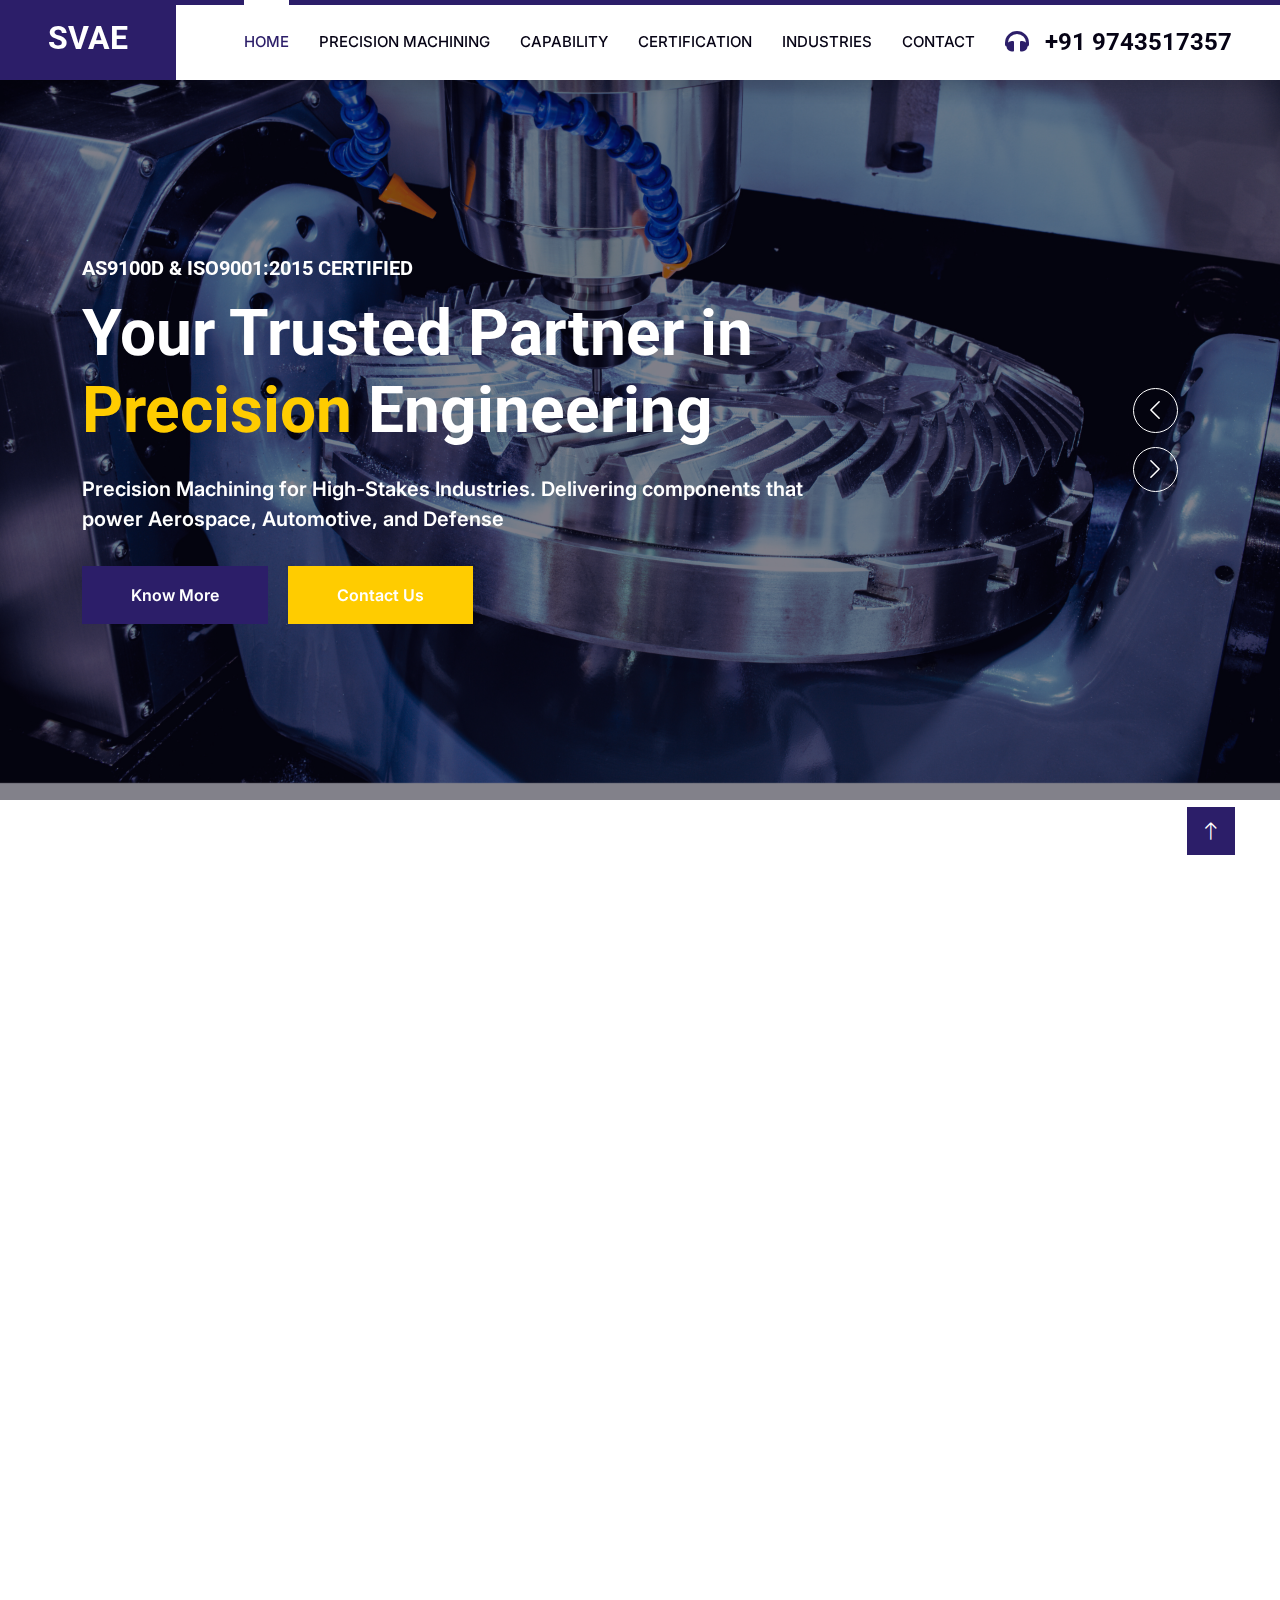
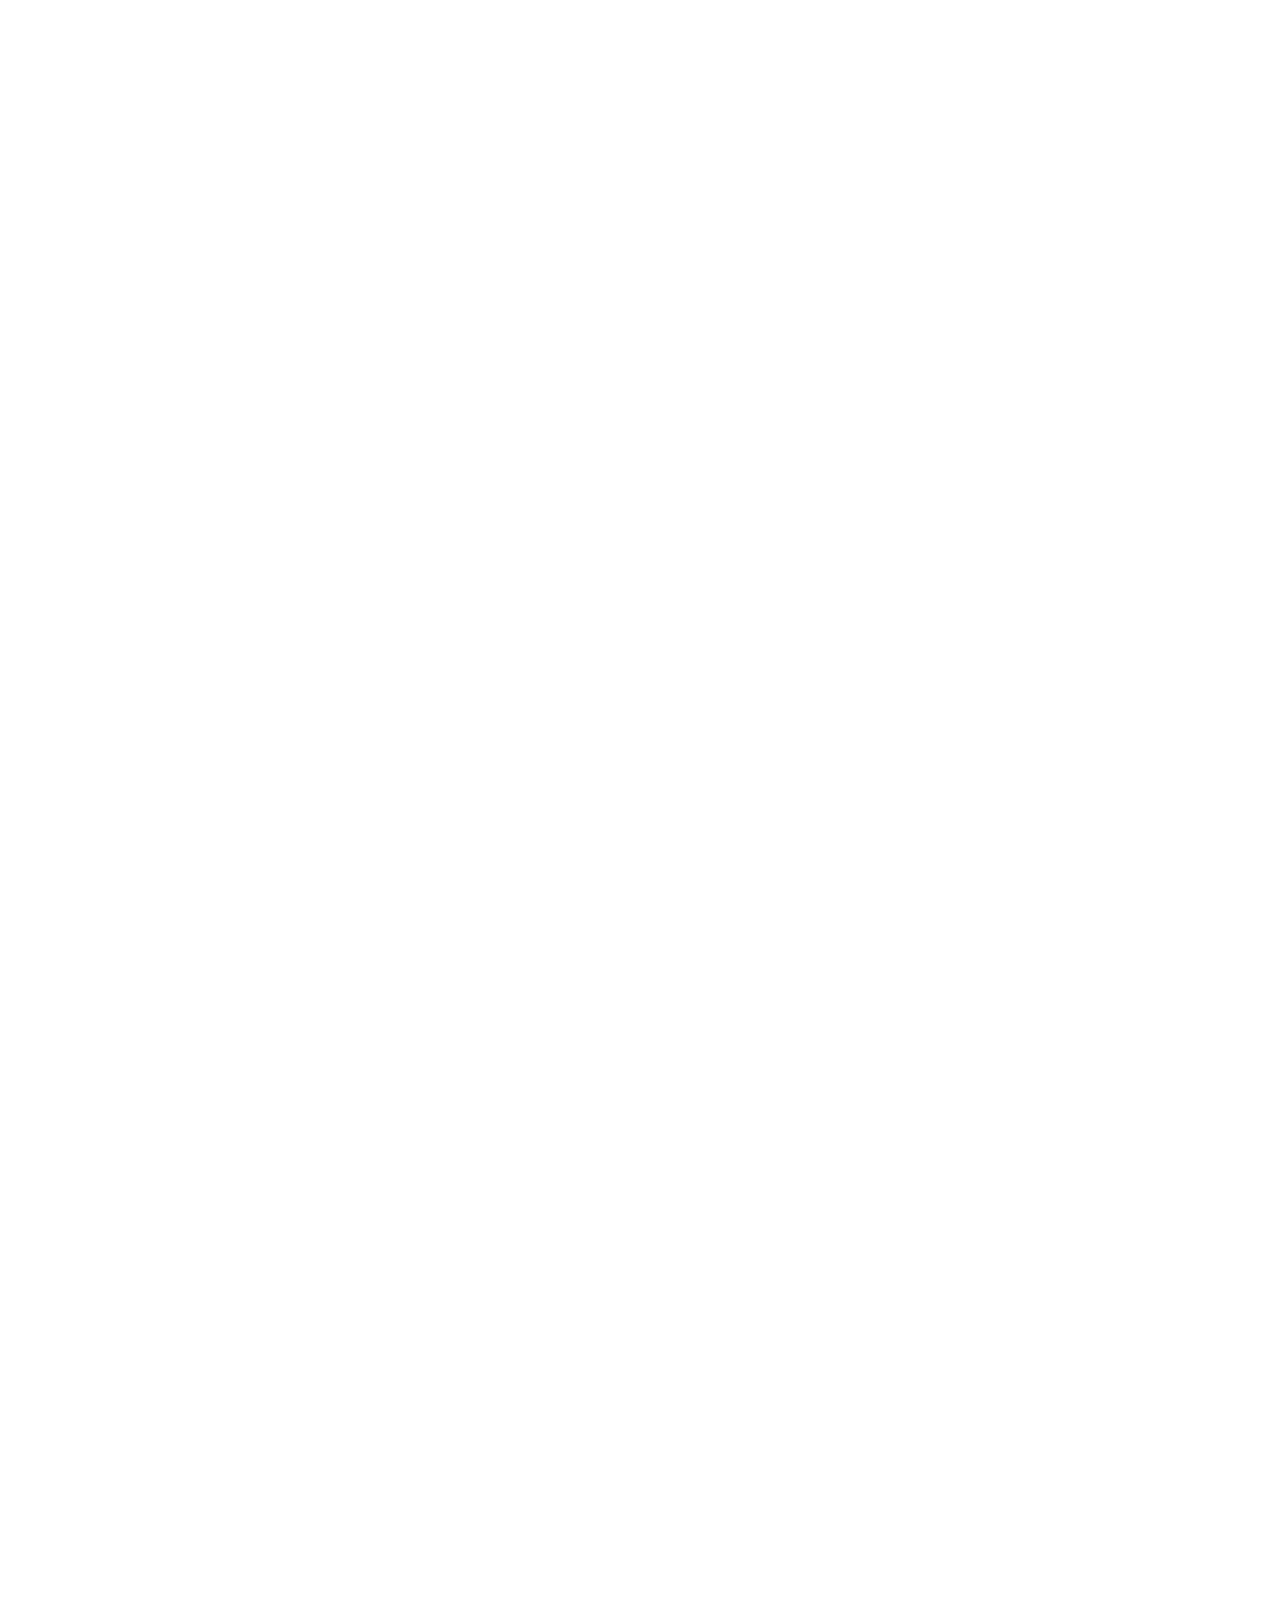
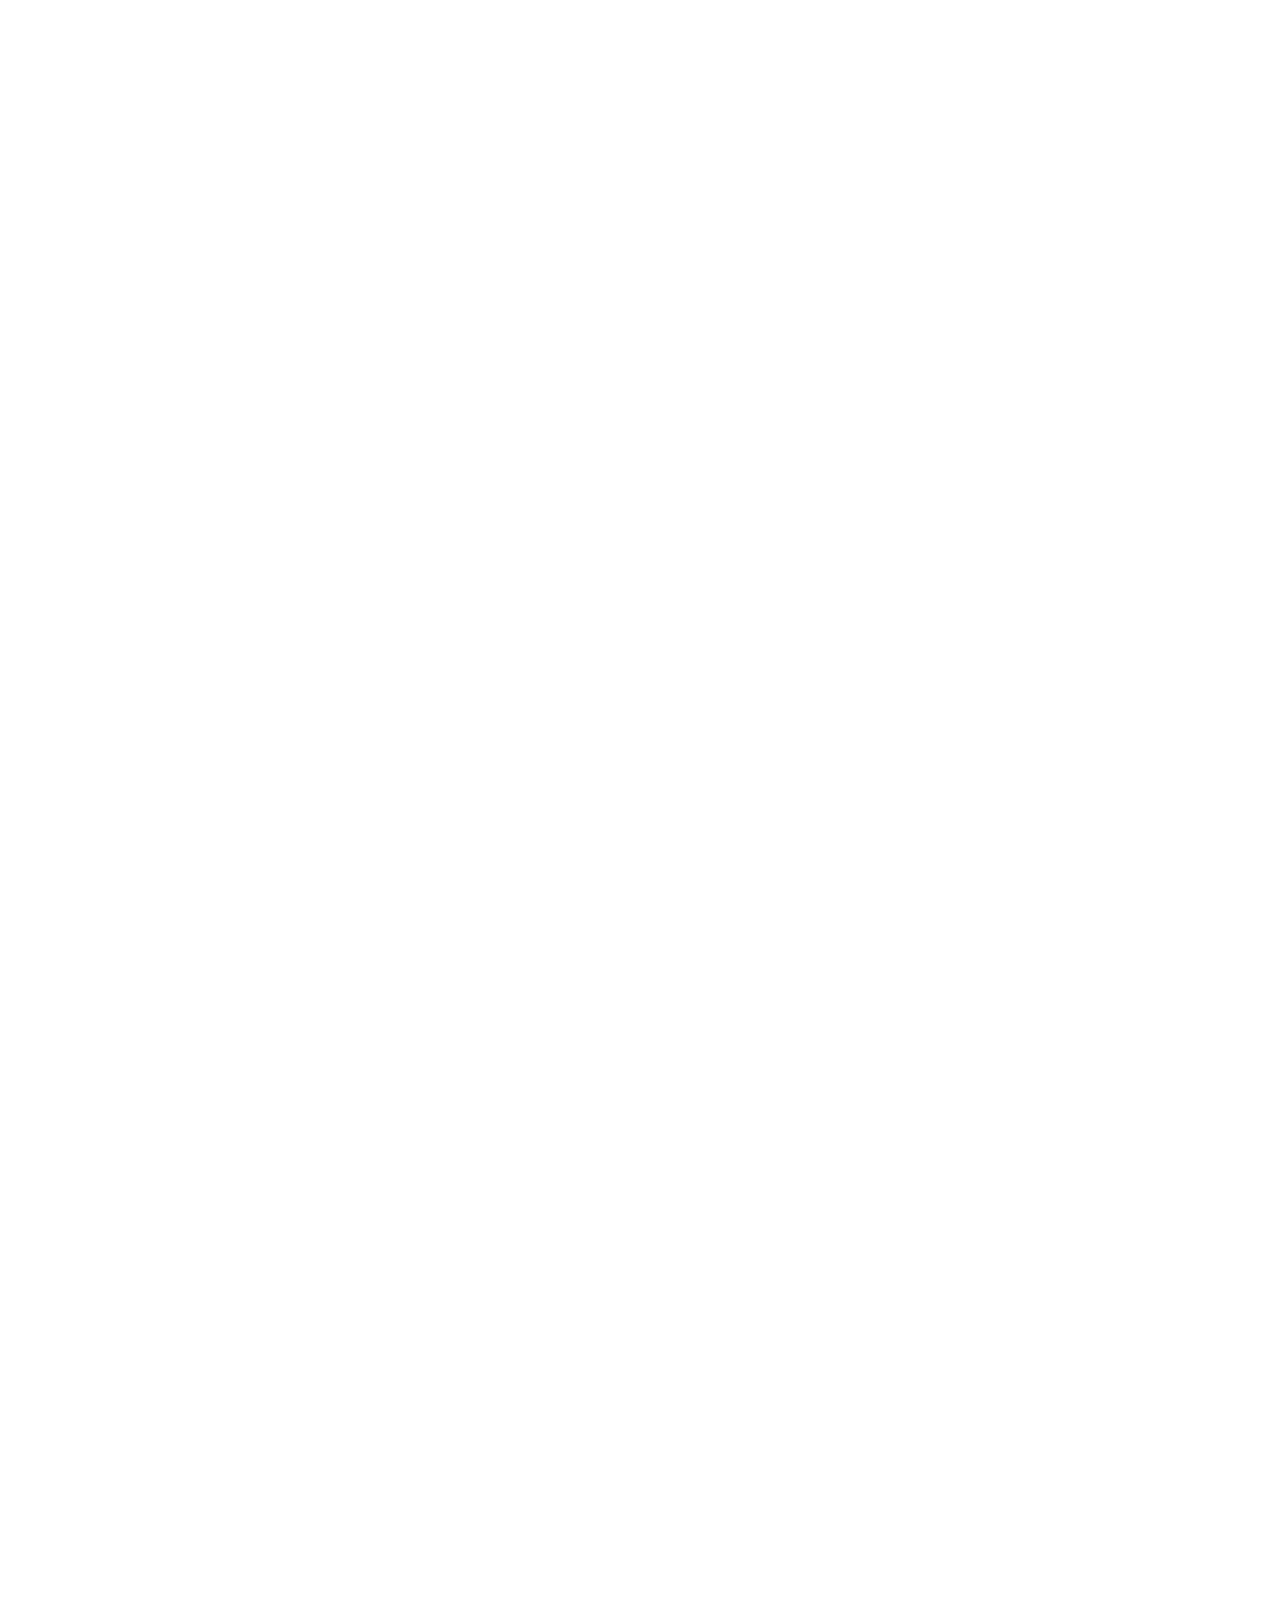
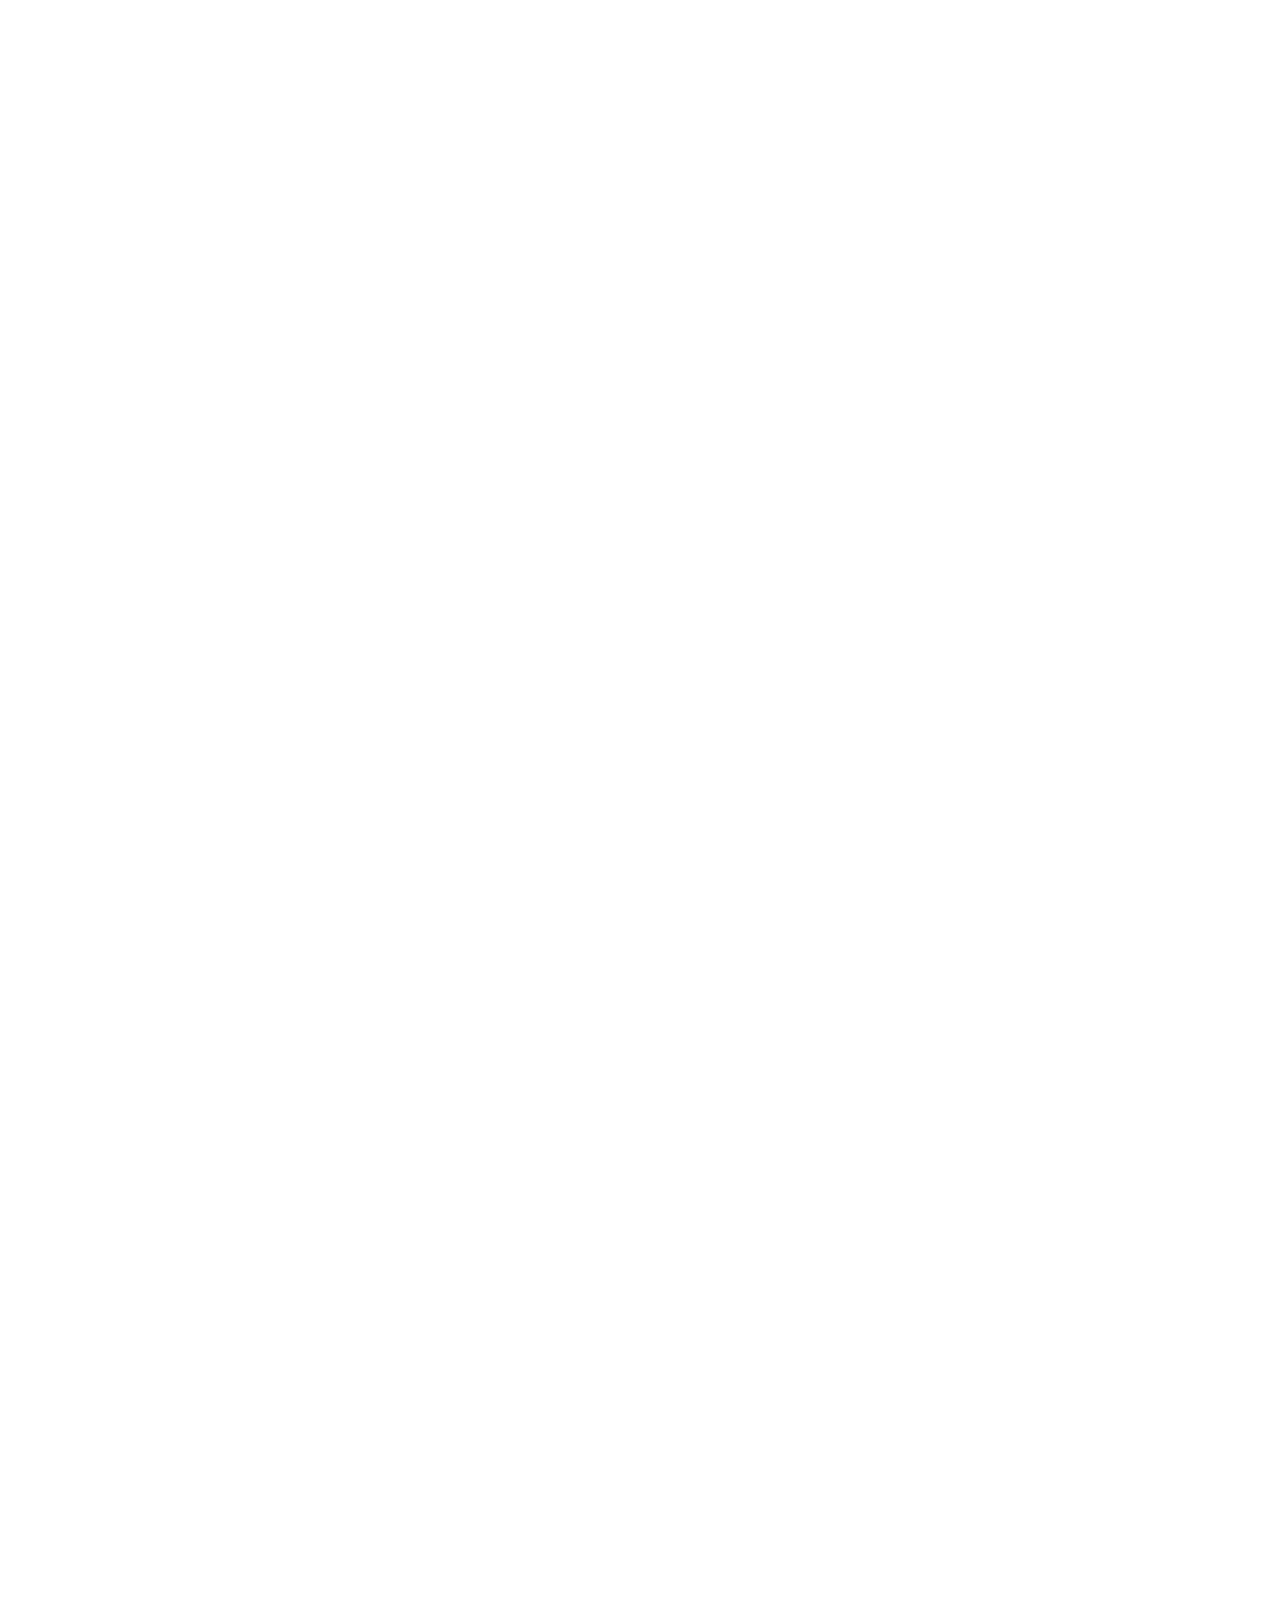
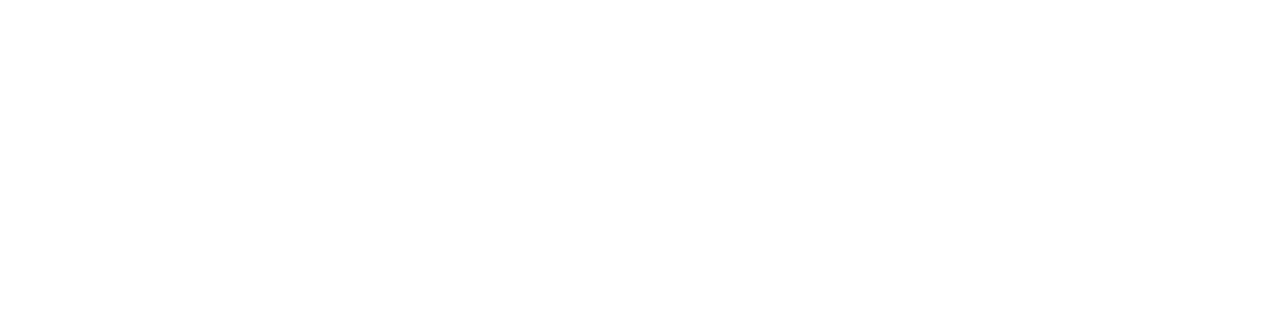
<file: index.html>
<!DOCTYPE html>
<html lang="en">

<head>
    <meta charset="utf-8">
    <title>Sri Venkateswara Aero Engineering</title>
    <meta content="width=device-width, initial-scale=1.0" name="viewport">
    <meta content="" name="keywords">
    <meta content="" name="description">

    <!-- Favicon -->
    <link href="img/favicon.ico" rel="icon">

    <!-- Google Web Fonts -->
    <link rel="preconnect" href="https://fonts.googleapis.com">
    <link rel="preconnect" href="https://fonts.gstatic.com" crossorigin>
    <link href="https://fonts.googleapis.com/css2?family=Inter:wght@400;600&family=Roboto:wght@500;700&display=swap" rel="stylesheet">

    <!-- Icon Font Stylesheet -->
    <link href="https://cdnjs.cloudflare.com/ajax/libs/font-awesome/5.10.0/css/all.min.css" rel="stylesheet">
    <link href="https://cdn.jsdelivr.net/npm/bootstrap-icons@1.4.1/font/bootstrap-icons.css" rel="stylesheet">

    <!-- Libraries Stylesheet -->
    <link href="lib/animate/animate.min.css" rel="stylesheet">
    <link href="lib/owlcarousel/assets/owl.carousel.min.css" rel="stylesheet">

    <!-- Customized Bootstrap Stylesheet -->
    <link href="css/bootstrap.min.css" rel="stylesheet">

    <!-- Template Stylesheet -->
    <link href="css/style.css" rel="stylesheet">
</head>

<body>
    <!-- Spinner Start -->
    <div id="spinner" class="show bg-white position-fixed translate-middle w-100 vh-100 top-50 start-50 d-flex align-items-center justify-content-center">
        <div class="spinner-grow text-primary" style="width: 3rem; height: 3rem;" role="status">
            <span class="sr-only">Loading...</span>
        </div>
    </div>
    <!-- Spinner End -->


    <!-- Navbar Start -->
    <nav class="navbar navbar-expand-lg bg-white navbar-light shadow border-top border-5 border-primary sticky-top p-0">
        <a href="index.html" class="navbar-brand bg-primary d-flex align-items-center px-4 px-lg-5">
            <h2 class="mb-2 text-white">SVAE</h2>
            <!-- <img class="img-fluid" src="img/WhatsApp Image 2024-11-06 at 14.45.41_1ffcbfac.jpg" alt=""> -->

        </a>
        <button type="button" class="navbar-toggler me-4" data-bs-toggle="collapse" data-bs-target="#navbarCollapse">
            <span class="navbar-toggler-icon"></span>
        </button>
        <div class="collapse navbar-collapse" id="navbarCollapse">
            <div class="navbar-nav ms-auto p-4 p-lg-0">
                <a href="index.html" class="nav-item nav-link active">Home</a>
                <a href="about.html" class="nav-item nav-link">Precision Machining</a>
                <a href="service.html" class="nav-item nav-link">Capability</a>
                <a href="certification.html" class="nav-item nav-link">Certification</a>
                <a href="industries.html" class="nav-item nav-link">Industries</a>
                <!-- <div class="nav-item dropdown">
                    <a href="#" class="nav-link dropdown-toggle" data-bs-toggle="dropdown">Pages</a>
                    <div class="dropdown-menu fade-up m-0">
                        <a href="price.html" class="dropdown-item">Pricing Plan</a>
                        <a href="feature.html" class="dropdown-item">Features</a>
                        <a href="quote.html" class="dropdown-item">Free Quote</a>
                        <a href="team.html" class="dropdown-item">Our Team</a>
                        <a href="testimonial.html" class="dropdown-item">Testimonial</a>
                        <a href="404.html" class="dropdown-item">404 Page</a>
                    </div>
                </div> -->
                <a href="contact.html" class="nav-item nav-link">Contact</a>
            </div>
            <h4 class="m-0 pe-lg-5 d-none d-lg-block"><i class="fa fa-headphones text-primary me-3"></i>+91 9743517357</h4>
        </div>
    </nav>
    <!-- Navbar End -->


    <!-- Carousel Start -->
    <div class="container-fluid p-0 pb-5">
        <div class="owl-carousel header-carousel position-relative mb-5">
            <div class="owl-carousel-item position-relative">
                <img class="img-fluid" src="img/Untitled design.png" alt="">
                <div class="position-absolute top-0 start-0 w-100 h-100 d-flex align-items-center" style="background: rgba(6, 3, 21, .5);">
                    <div class="container">
                        <div class="row justify-content-start">
                            <div class="col-10 col-lg-8">
                                <h5 class="text-white text-uppercase mb-3 animated slideInDown">AS9100D & ISO9001:2015 Certified</h5>
                                <h1 class="display-3 text-white animated slideInDown mb-4">Your Trusted Partner in <span class="text-secondary">Precision</span> Engineering</h1>
                                <p class="fs-5 fw-medium text-white mb-4 pb-2">Precision Machining for High-Stakes Industries. Delivering components that power Aerospace, Automotive, and Defense</p>
                                <a href="" class="btn btn-primary py-md-3 px-md-5 me-3 animated slideInLeft">Know More</a>
                                <a href="" class="btn btn-secondary py-md-3 px-md-5 animated slideInRight">Contact Us</a>
                            </div>
                        </div>
                    </div>
                </div>
            </div>
            <div class="owl-carousel-item position-relative">
                <img class="img-fluid" src="img/Svae homepage-2.png" alt="">
                <div class="position-absolute top-0 start-0 w-100 h-100 d-flex align-items-center" style="background: rgba(6, 3, 21, .5);">
                    <div class="container">
                        <div class="row justify-content-start">
                            <div class="col-10 col-lg-8">
                                <h5 class="text-white text-uppercase mb-3 animated slideInDown">CNC Precision Machining</h5>
                                <h1 class="display-3 text-white animated slideInDown mb-4">Engineering Excellence for <span class="text-secondary">Critical</span> Components</h1>
                                <p class="fs-5 fw-medium text-white mb-4 pb-2">Precision machining crafted for the highest standards. Delivering quality components for aerospace, automotive, and more. Driving Quality in Every Turn and Cut.</p>
                                <a href="" class="btn btn-primary py-md-3 px-md-5 me-3 animated slideInLeft">Know More</a>
                                <a href="" class="btn btn-secondary py-md-3 px-md-5 animated slideInRight">Contact Us</a>
                            </div>
                        </div>
                    </div>
                </div>
            </div>
        </div>
    </div>
    <!-- Carousel End -->


    <!-- About Start -->
    <div class="container-fluid overflow-hidden py-5 px-lg-0">
        <div class="container about py-5 px-lg-0">
            <div class="row g-5 mx-lg-0">
                <div class="col-lg-6 ps-lg-0 wow fadeInLeft" data-wow-delay="0.1s" style="min-height: 400px;">
                    <div class="position-relative h-100">
                        <img class="position-absolute img-fluid w-100 h-100" src="img/SVAEcnc.png" style="object-fit: cover;" alt="">
                    </div>
                </div>
                <div class="col-lg-6 about-text wow fadeInUp" data-wow-delay="0.3s">
                    <h6 class="text-secondary text-uppercase mb-3">About Us</h6>
                    <h1 class="mb-5">Precision CNC Turning & Milling</h1>
                    <p class="mb-5">Founded in 2018 by industry experts with over 20 years of experience, SVAE delivers high-quality, precision components and assemblies. Serving aerospace, defense, automotive, oil & gas, healthcare, and beyond, we are a trusted partner for mission-critical solutions.</p>
                    <div class="row g-4 mb-5">
                        <div class="col-sm-6 wow fadeIn" data-wow-delay="0.5s">
                            <i class="fa fa-globe fa-3x text-primary mb-3"></i>
                            <h5>100% Quality</h5>
                            <p class="m-0">Delivering 100% quality, every time, for mission-critical precision.</p>
                        </div>
                        <div class="col-sm-6 wow fadeIn" data-wow-delay="0.7s">
                            <i class="fa fa-shipping-fast fa-3x text-primary mb-3"></i>
                            <h5>On Time Delivery</h5>
                            <p class="m-0">Ensuring on-time delivery, every time, in all situations.</p>
                        </div>
                    </div>
                    <a href="" class="btn btn-primary py-3 px-5">Explore More</a>
                </div>
            </div>
        </div>
    </div>
    <!-- About End -->


    <!-- Fact Start -->
    <div class="container-xxl py-5">
        <div class="container py-5">
            <div class="row g-5">
                <div class="col-lg-6 wow fadeInUp" data-wow-delay="0.1s">
                    <h6 class="text-secondary text-uppercase mb-3">SVAE</h6>
                    <h1 class="mb-5">One Place For All Your Machining Needs</h1>
                    <p class="mb-5">SVAE provides a full range of services, including CNC milling, CNC turning, precision inspections, and complex assemblies, specializing in highly precise, mission-critical components.</p>
                    <div class="d-flex align-items-center">
                        <i class="fa fa-headphones fa-2x flex-shrink-0 bg-primary p-3 text-white"></i>
                        <div class="ps-4">
                            <h6>Contact Us!</h6>
                            <h3 class="text-primary m-0">+91 9743517357</h3>
                        </div>
                    </div>
                </div>
                <div class="col-lg-6">
                    <div class="row g-4 align-items-center">
                        <div class="col-sm-6">
                            <div class="bg-primary p-4 mb-4 wow fadeIn" data-wow-delay="0.3s">
                                <i class="fa fa-users fa-2x text-white mb-3"></i>
                                <h2 class="text-white mb-2" data-toggle="counter-up">150</h2>
                                <p class="text-white mb-0">Happy Customers</p>
                            </div>
                            <div class="bg-secondary p-4 wow fadeIn" data-wow-delay="0.5s">
                                <i class="fa fa-ship fa-2x text-white mb-3"></i>
                                <h2 class="text-white mb-2" data-toggle="counter-up">800</h2>
                                <p class="text-white mb-0">Completed Projects</p>
                            </div>
                        </div>
                        <div class="col-sm-6">
                            <div class="bg-success p-4 wow fadeIn" data-wow-delay="0.7s">
                                <i class="fa fa-star fa-2x text-white mb-3"></i>
                                <h2 class="text-white mb-2" data-toggle="counter-up">300</h2>
                                <p class="text-white mb-0">New Developments</p>
                            </div>
                        </div>
                    </div>
                </div>
            </div>
        </div>
    </div>
    <!-- Fact End -->


    <!-- Service Start -->
    <div class="container-xxl py-5">
        <div class="container py-5">
            <div class="text-center wow fadeInUp" data-wow-delay="0.1s">
                <h6 class="text-secondary text-uppercase">Sri Venkateswara Aero Engineering</h6>
                <h1 class="mb-5">Explore Our Services</h1>
            </div>
            <div class="row g-4">
                <div class="col-md-6 col-lg-4 wow fadeInUp" data-wow-delay="0.3s">
                    <div class="service-item p-4">
                        <div class="overflow-hidden mb-4">
                            <img class="img-fluid" src="img/SVAEcncMilling.png" alt="">
                        </div>
                        <h4 class="mb-3">Advanced CNC Miling</h4>
                        <p>Precision-driven CNC milling solutions for complex, high-tolerance parts.</p>
                        <a class="btn-slide mt-2" href=""><i class="fa fa-arrow-right"></i><span>Read More</span></a>
                    </div>
                </div>
                <div class="col-md-6 col-lg-4 wow fadeInUp" data-wow-delay="0.5s">
                    <div class="service-item p-4">
                        <div class="overflow-hidden mb-4">
                            <img class="img-fluid" src="img/SVAEcncTurning.png" alt="">
                        </div>
                        <h4 class="mb-3">Advanced CNC Turning</h4>
                        <p>Expert CNC turning services for exacting component specifications.</p>
                        <a class="btn-slide mt-2" href=""><i class="fa fa-arrow-right"></i><span>Read More</span></a>
                    </div>
                </div>
                <div class="col-md-6 col-lg-4 wow fadeInUp" data-wow-delay="0.7s">
                    <div class="service-item p-4">
                        <div class="overflow-hidden mb-4">
                            <img class="img-fluid" src="img/SVAENewProductDevelopment.png" alt="">
                        </div>
                        <h4 class="mb-3">New Product Developments</h4>
                        <p>Innovative support from concept to production for cutting-edge products.</p>
                        <a class="btn-slide mt-2" href=""><i class="fa fa-arrow-right"></i><span>Read More</span></a>
                    </div>
                </div>
                <div class="col-md-6 col-lg-4 wow fadeInUp" data-wow-delay="0.3s">
                    <div class="service-item p-4">
                        <div class="overflow-hidden mb-4">
                            <img class="img-fluid" src="img/Critical Assemblies.png" alt="">
                        </div>
                        <h4 class="mb-3">Critical Assemblies</h4>
                        <p>Precision assemblies built to meet mission-critical performance demands.</p>
                        <a class="btn-slide mt-2" href=""><i class="fa fa-arrow-right"></i><span>Read More</span></a>
                    </div>
                </div>
                <div class="col-md-6 col-lg-4 wow fadeInUp" data-wow-delay="0.5s">
                    <div class="service-item p-4">
                        <div class="overflow-hidden mb-4">
                            <img class="img-fluid" src="img/NADACPsp.png" alt="">
                        </div>
                        <h4 class="mb-3">NADCAP Special Process</h4>
                        <p>Access to NADCAP-certified special processes for industry-compliant components.</p>
                        <a class="btn-slide mt-2" href=""><i class="fa fa-arrow-right"></i><span>Read More</span></a>
                    </div>
                </div>
                <div class="col-md-6 col-lg-4 wow fadeInUp" data-wow-delay="0.7s">
                    <div class="service-item p-4">
                        <div class="overflow-hidden mb-4">
                            <img class="img-fluid" src="img/QualityInspectionSVAE.png" alt="">
                        </div>
                        <h4 class="mb-3">High Precision Inspections</h4>
                        <p>Comprehensive inspections with CMM, VMM,for impeccable accuracy.</p>
                        <a class="btn-slide mt-2" href=""><i class="fa fa-arrow-right"></i><span>Read More</span></a>
                    </div>
                </div>
            </div>
        </div>
    </div>
    <!-- Service End -->


    <!-- Feature Start -->
    <div class="container-fluid overflow-hidden py-5 px-lg-0">
        <div class="container feature py-5 px-lg-0">
            <div class="row g-5 mx-lg-0">
                <div class="col-lg-6 feature-text wow fadeInUp" data-wow-delay="0.1s">
                    <h6 class="text-secondary text-uppercase mb-3">AT SVAE</h6>
                    <h1 class="mb-5">We adopt Customized approach for prototype and production orders</h1>
                    <div class="d-flex mb-5 wow fadeInUp" data-wow-delay="0.3s">
                        <i class="fa fa-globe text-primary fa-3x flex-shrink-0"></i>
                        <div class="ms-4">
                            <h5>Top Notch Quality</h5>
                            <p class="mb-0">Certified to AS9100D standards, we deliver aerospace-grade quality and precision in every component we produce.
                            </p>
                        </div>
                    </div>
                    <div class="d-flex mb-5 wow fadeIn" data-wow-delay="0.5s">
                        <i class="fa fa-shipping-fast text-primary fa-3x flex-shrink-0"></i>
                        <div class="ms-4">
                            <h5>Faster Turnaround</h5>
                            <p class="mb-0">Count on our streamlined processes for faster, reliable turnaround times, ensuring your projects stay on track.
                            </p>
                        </div>
                    </div>
                    <div class="d-flex mb-0 wow fadeInUp" data-wow-delay="0.7s">
                        <i class="fa fa-headphones text-primary fa-3x flex-shrink-0"></i>
                        <div class="ms-4">
                            <h5>Batch Quantity Production</h5>
                            <p class="mb-0">Efficient and flexible batch production tailored to meet your specific quantity and quality requirements, from prototypes to full-scale manufacturing.</p>
                        </div>
                    </div>
                </div>
                <div class="col-lg-6 pe-lg-0 wow fadeInRight" data-wow-delay="0.1s" style="min-height: 400px;">
                    <div class="position-relative h-100">
                        <img class="position-absolute img-fluid w-100 h-100" src="img/CNCmachiningSVAE.png" style="object-fit: cover;" alt="">
                    </div>
                </div>
            </div>
        </div>
    </div>
    <!-- Feature End -->

    <!-- Quote Start -->
    <div class="container-xxl py-5">
        <div class="container py-5">
            <div class="row g-5 align-items-center">
                <div class="col-lg-5 wow fadeInUp" data-wow-delay="0.1s">
                    <h6 class="text-secondary text-uppercase mb-3">Contact SVAE</h6>
                    <h1 class="mb-5">Request A Qoute!</h1>
                    <p class="mb-5">Ready to start your project? Request a custom quote today to see how our precision, quality, and efficiency can meet your needs. Get in touch for tailored solutions and competitive pricing!</p>
                    <div class="d-flex align-items-center">
                        <i class="fa fa-headphones fa-2x flex-shrink-0 bg-primary p-3 text-white"></i>
                        <div class="ps-4">
                            <h6>Call for any query!</h6>
                            <h3 class="text-primary m-0">+91 9743517357</h3>
                        </div>
                    </div>
                </div>
                <div class="col-lg-7">
                    <div class="bg-light text-center p-5 wow fadeIn" data-wow-delay="0.5s">
                        <form>
                            <div class="row g-3">
                                <div class="col-12 col-sm-6">
                                    <input type="text" class="form-control border-0" placeholder="Your Name" style="height: 55px;">
                                </div>
                                <div class="col-12 col-sm-6">
                                    <input type="email" class="form-control border-0" placeholder="Your Email" style="height: 55px;">
                                </div>
                                <div class="col-12 col-sm-6">
                                    <input type="text" class="form-control border-0" placeholder="Your Mobile" style="height: 55px;">
                                </div>
                                <!-- <div class="col-12 col-sm-6">
                                    <select class="form-select border-0" style="height: 55px;">
                                        <option selected>Select A Freight</option>
                                        <option value="1">Freight 1</option>
                                        <option value="2">Freight 2</option>
                                        <option value="3">Freight 3</option>
                                    </select>
                                </div> -->
                                <div class="col-12">
                                    <textarea class="form-control border-0" placeholder="Special Note"></textarea>
                                </div>
                                <div class="col-12">
                                    <button class="btn btn-primary w-100 py-3" type="submit">Submit</button>
                                </div>
                            </div>
                        </form>
                    </div>
                </div>
            </div>
        </div>
    </div>
    <!-- Quote End -->


    <!-- Team Start -->
    <div class="container-xxl py-5">
        <div class="container py-5">
            <div class="text-center wow fadeInUp" data-wow-delay="0.1s">
                <h6 class="text-secondary text-uppercase">Our Team</h6>
                <h1 class="mb-5">Expert Team Members</h1>
            </div>
            <div class="row g-4">
                <div class="col-lg-3 col-md-6 wow fadeInUp" data-wow-delay="0.3s">
                    <div class="team-item p-4">
                        <div class="overflow-hidden mb-4">
                            <img class="img-fluid" src="img/team-1.jpg" alt="">
                        </div>
                        <h5 class="mb-0">Mr.MUNIBYRAPPA</h5>
                        <p>Managing Partner</p>
                        <div class="btn-slide mt-1">
                            <i class="fa fa-share"></i>
                            <span>
                                <a href=""><i class="fab fa-facebook-f"></i></a>
                                <a href=""><i class="fab fa-twitter"></i></a>
                                <a href=""><i class="fab fa-instagram"></i></a>
                            </span>
                        </div>
                    </div>
                </div>
                <div class="col-lg-3 col-md-6 wow fadeInUp" data-wow-delay="0.5s">
                    <div class="team-item p-4">
                        <div class="overflow-hidden mb-4">
                            <img class="img-fluid" src="img/team-2.jpg" alt="">
                        </div>
                        <h5 class="mb-0">Mr. MOHANRAJ</h5>
                        <p>Managing Partner</p>
                        <div class="btn-slide mt-1">
                            <i class="fa fa-share"></i>
                            <span>
                                <a href=""><i class="fab fa-facebook-f"></i></a>
                                <a href=""><i class="fab fa-twitter"></i></a>
                                <a href=""><i class="fab fa-instagram"></i></a>
                            </span>
                        </div>
                    </div>
                </div>
                <div class="col-lg-3 col-md-6 wow fadeInUp" data-wow-delay="0.7s">
                    <div class="team-item p-4">
                        <div class="overflow-hidden mb-4">
                            <img class="img-fluid" src="img/team-3.jpg" alt="">
                        </div>
                        <h5 class="mb-0">Mr. HARISH.M</h5>
                        <p>Managing Partner</p>
                        <div class="btn-slide mt-1">
                            <i class="fa fa-share"></i>
                            <span>
                                <a href=""><i class="fab fa-facebook-f"></i></a>
                                <a href=""><i class="fab fa-twitter"></i></a>
                                <a href=""><i class="fab fa-instagram"></i></a>
                            </span>
                        </div>
                    </div>
                </div>
                <div class="col-lg-3 col-md-6 wow fadeInUp" data-wow-delay="0.9s">
                    <div class="team-item p-4">
                        <div class="overflow-hidden mb-4">
                            <img class="img-fluid" src="img/team-4.jpg" alt="">
                        </div>
                        <h5 class="mb-0">Mr. MAHADEVASWAMY HS</h5>
                        <p>Managing Partner</p>
                        <div class="btn-slide mt-1">
                            <i class="fa fa-share"></i>
                            <span>
                                <a href=""><i class="fab fa-facebook-f"></i></a>
                                <a href=""><i class="fab fa-twitter"></i></a>
                                <a href=""><i class="fab fa-instagram"></i></a>
                            </span>
                        </div>
                    </div>
                </div>
            </div>
        </div>
    </div>
    <!-- Team End -->


    <!-- Testimonial Start -->
    <div class="container-xxl py-5 wow fadeInUp" data-wow-delay="0.1s">
        <div class="container py-5">
            <div class="text-center">
                <h6 class="text-secondary text-uppercase">Testimonial</h6>
                <h1 class="mb-0">Our Clients Say!</h1>
            </div>
            <div class="owl-carousel testimonial-carousel wow fadeInUp" data-wow-delay="0.1s">
                <div class="testimonial-item p-4 my-5">
                    <i class="fa fa-quote-right fa-3x text-light position-absolute top-0 end-0 mt-n3 me-4"></i>
                    <div class="d-flex align-items-end mb-4">
                        <img class="img-fluid flex-shrink-0" src="img/testimonial-1.jpg" style="width: 80px; height: 80px;">
                        <div class="ms-4">
                            <h5 class="mb-1">Client Name</h5>
                            <p class="m-0">Profession</p>
                        </div>
                    </div>
                    <p class="mb-0">Tempor erat elitr rebum at clita. Diam dolor diam ipsum sit diam amet diam et eos. Clita erat ipsum et lorem et sit.</p>
                </div>
                <div class="testimonial-item p-4 my-5">
                    <i class="fa fa-quote-right fa-3x text-light position-absolute top-0 end-0 mt-n3 me-4"></i>
                    <div class="d-flex align-items-end mb-4">
                        <img class="img-fluid flex-shrink-0" src="img/testimonial-2.jpg" style="width: 80px; height: 80px;">
                        <div class="ms-4">
                            <h5 class="mb-1">Client Name</h5>
                            <p class="m-0">Profession</p>
                        </div>
                    </div>
                    <p class="mb-0">Tempor erat elitr rebum at clita. Diam dolor diam ipsum sit diam amet diam et eos. Clita erat ipsum et lorem et sit.</p>
                </div>
                <div class="testimonial-item p-4 my-5">
                    <i class="fa fa-quote-right fa-3x text-light position-absolute top-0 end-0 mt-n3 me-4"></i>
                    <div class="d-flex align-items-end mb-4">
                        <img class="img-fluid flex-shrink-0" src="img/testimonial-3.jpg" style="width: 80px; height: 80px;">
                        <div class="ms-4">
                            <h5 class="mb-1">Client Name</h5>
                            <p class="m-0">Profession</p>
                        </div>
                    </div>
                    <p class="mb-0">Tempor erat elitr rebum at clita. Diam dolor diam ipsum sit diam amet diam et eos. Clita erat ipsum et lorem et sit.</p>
                </div>
                <div class="testimonial-item p-4 my-5">
                    <i class="fa fa-quote-right fa-3x text-light position-absolute top-0 end-0 mt-n3 me-4"></i>
                    <div class="d-flex align-items-end mb-4">
                        <img class="img-fluid flex-shrink-0" src="img/testimonial-4.jpg" style="width: 80px; height: 80px;">
                        <div class="ms-4">
                            <h5 class="mb-1">Client Name</h5>
                            <p class="m-0">Profession</p>
                        </div>
                    </div>
                    <p class="mb-0">Tempor erat elitr rebum at clita. Diam dolor diam ipsum sit diam amet diam et eos. Clita erat ipsum et lorem et sit.</p>
                </div>
            </div>
        </div>
    </div>
    <!-- Testimonial End -->


    <!-- Footer Start -->
    <div class="container-fluid bg-dark text-light footer pt-5 wow fadeIn" data-wow-delay="0.1s" style="margin-top: 6rem;">
        <div class="container py-5">
            <div class="row g-5">
                <div class="col-lg-3 col-md-6">
                    <h4 class="text-light mb-4">Address</h4>
                    <!-- <p class="mb-2"><i class="fa fa-map-marker-alt me-3"></i>SRI VENKATESHWARA AERO ENGINEERING -->
                        <p>SRI VENKATESHWARA AERO ENGINEERING
                        <br>71 & 72, Magadi Main Road
                        <br>Srigandakavalu, Sunkadakatte
                        <br> Bengaluru, Karnataka 560091
                        </p>
                    <p class="mb-2"><i class="fa fa-phone-alt me-3"></i>+91 9743517357</p>
                    <p class="mb-2"><i class="fa fa-envelope me-3"></i>sv.aeroengg@gmail.com</p>
                    <div class="d-flex pt-2">
                        <a class="btn btn-outline-light btn-social" href=""><i class="fab fa-twitter"></i></a>
                        <a class="btn btn-outline-light btn-social" href=""><i class="fab fa-facebook-f"></i></a>
                        <a class="btn btn-outline-light btn-social" href=""><i class="fab fa-youtube"></i></a>
                        <a class="btn btn-outline-light btn-social" href=""><i class="fab fa-linkedin-in"></i></a>
                    </div>
                </div>
                <div class="col-lg-3 col-md-6">
                    <h4 class="text-light mb-4">Services</h4>
                    <a class="btn btn-link" href="">CNC MIlling</a>
                    <a class="btn btn-link" href="">CNC Turning</a>
                    <a class="btn btn-link" href=""> Sub Assemblies</a>
                    <a class="btn btn-link" href="">Contract Manufacturing</a>
                    <a class="btn btn-link" href="">New Product Development</a>
                </div>
                <div class="col-lg-3 col-md-6">
                    <h4 class="text-light mb-4">Quick Links</h4>
                    <a class="btn btn-link" href="">Terms & Conditions</a>
                    <a class="btn btn-link" href="">Careers & Jobs</a>
                    <a class="btn btn-link" href="">News & Press Release</a>
                    <a class="btn btn-link" href="">Customer List</a>
                    <a class="btn btn-link" href="">Contact Us</a>
                </div>
                <!-- <div class="col-lg-3 col-md-6">
                    <h4 class="text-light mb-4">Newsletter</h4>
                    <p>Dolor amet sit justo amet elitr clita ipsum elitr est.</p>
                    <div class="position-relative mx-auto" style="max-width: 400px;">
                        <input class="form-control border-0 w-100 py-3 ps-4 pe-5" type="text" placeholder="Your email">
                        <button type="button" class="btn btn-primary py-2 position-absolute top-0 end-0 mt-2 me-2">SignUp</button>
                    </div>
                </div> -->
            </div>
        </div>
        <div class="container">
            <div class="copyright">
                <div class="row">
                    <div class="col-md-6 text-center text-md-start mb-3 mb-md-0">
                        &copy; <a class="border-bottom" href="#">SRI VENKATESHWARA AERO ENGINEERING</a>, All Right Reserved.
                    </div>
                    <div class="col-md-6 text-center text-md-end">
                        <!--/*** This template is free as long as you keep the footer author’s credit link/attribution link/backlink. If you'd like to use the template without the footer author’s credit link/attribution link/backlink, you can purchase the Credit Removal License from "https://htmlcodex.com/credit-removal". Thank you for your support. ***/-->
                        Designed By <a class="border-bottom" href="https://Broadbeach.in">Karthik G/Broadbeach</a>
                    </div>
                </div>
            </div>
        </div>
    </div>
    <!-- Footer End -->


    <!-- Back to Top -->
    <a href="#" class="btn btn-lg btn-primary btn-lg-square rounded-0 back-to-top"><i class="bi bi-arrow-up"></i></a>


    <!-- JavaScript Libraries -->
    <script src="https://code.jquery.com/jquery-3.4.1.min.js"></script>
    <script src="https://cdn.jsdelivr.net/npm/bootstrap@5.0.0/dist/js/bootstrap.bundle.min.js"></script>
    <script src="lib/wow/wow.min.js"></script>
    <script src="lib/easing/easing.min.js"></script>
    <script src="lib/waypoints/waypoints.min.js"></script>
    <script src="lib/counterup/counterup.min.js"></script>
    <script src="lib/owlcarousel/owl.carousel.min.js"></script>

    <!-- Template Javascript -->
    <script src="js/main.js"></script>
</body>
</html>
</file>
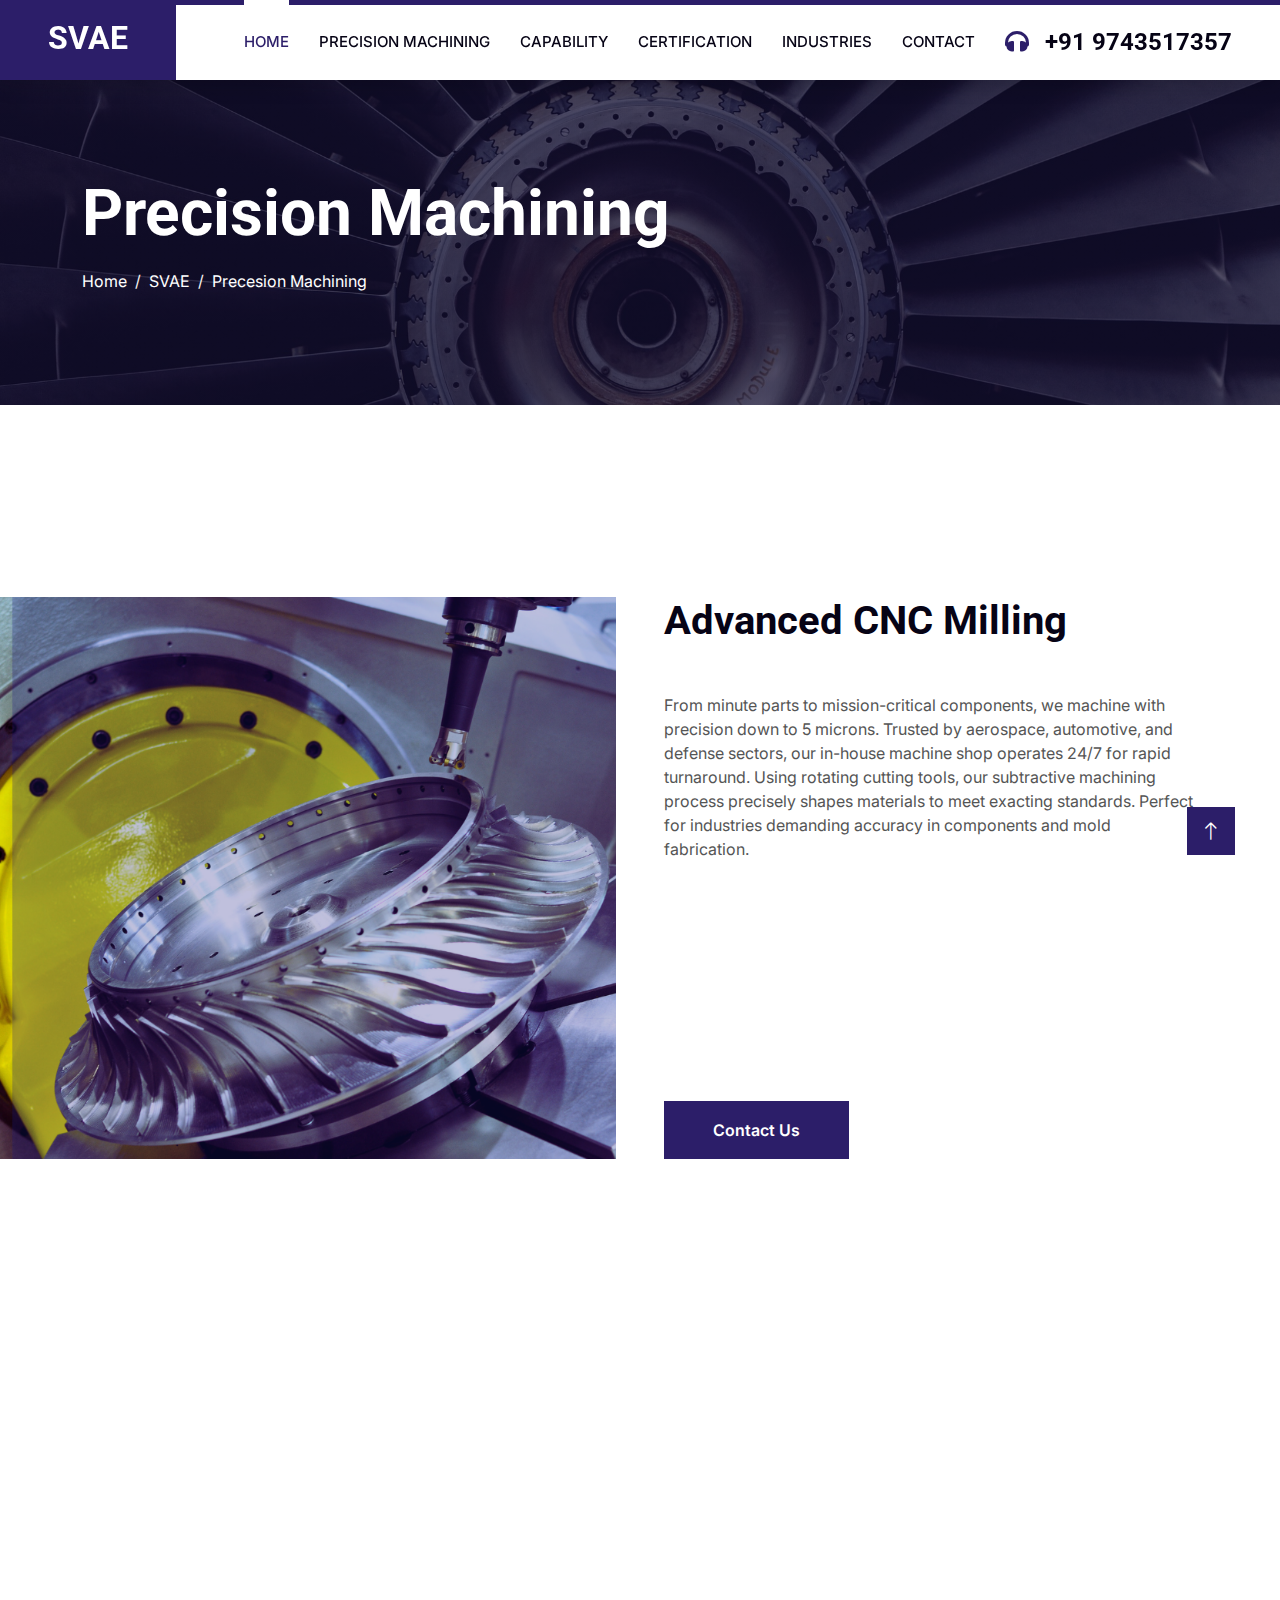
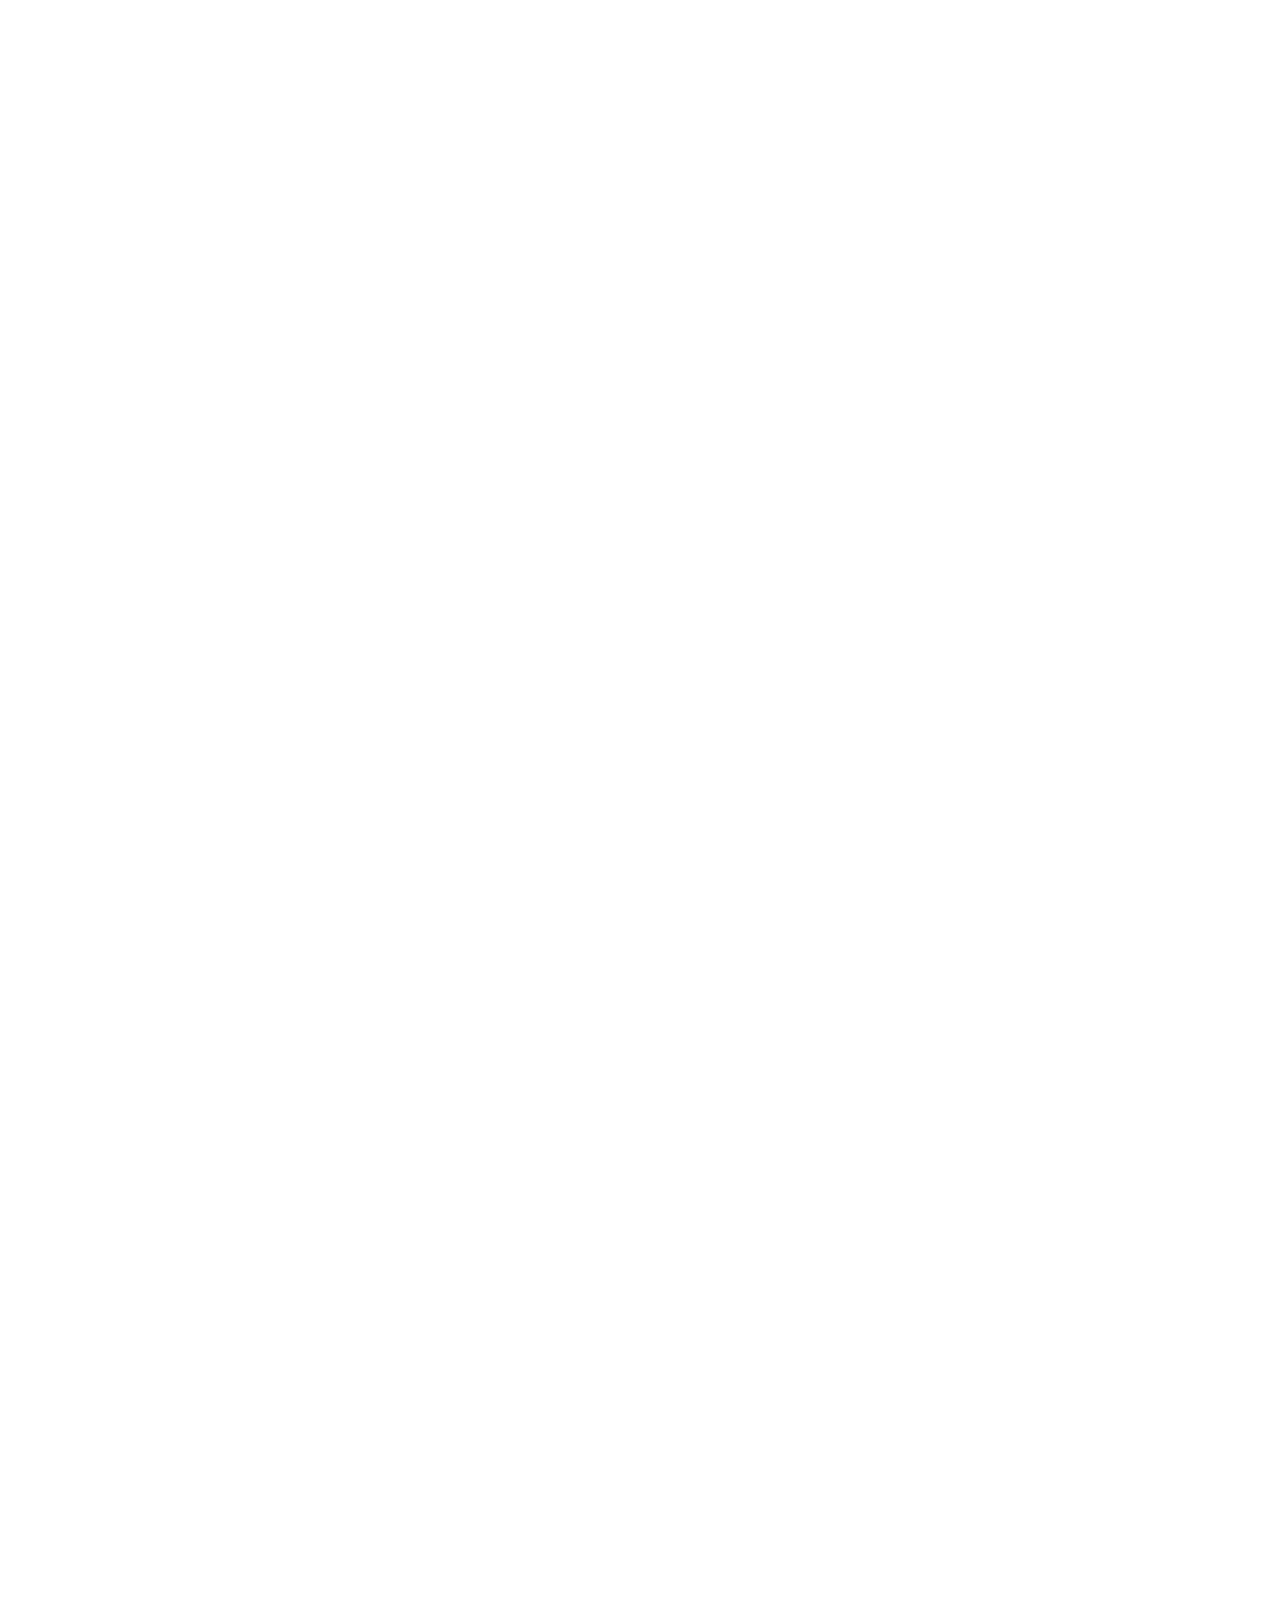
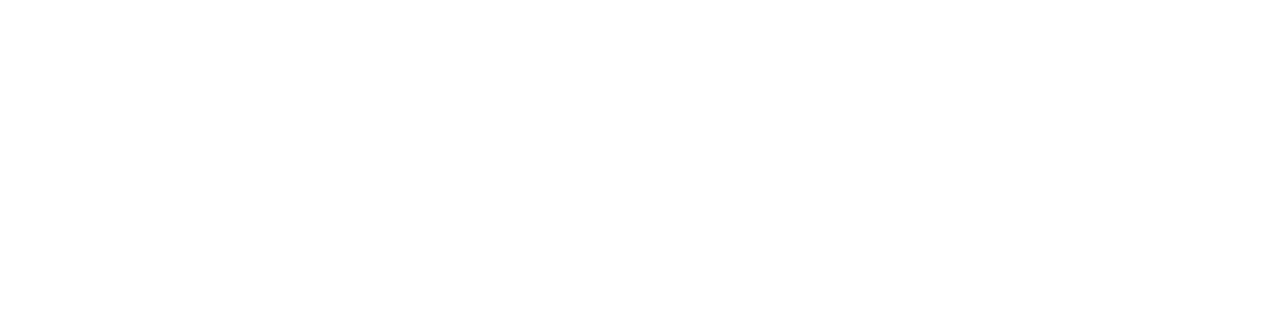
<file: about.html>
<!DOCTYPE html>
<html lang="en">

<head>
    <meta charset="utf-8">
    <title>Sri Venkateswara Aero Engineering</title>
    <meta content="width=device-width, initial-scale=1.0" name="viewport">
    <meta content="" name="keywords">
    <meta content="" name="description">

    <!-- Favicon -->
    <link href="img/favicon.ico" rel="icon">

    <!-- Google Web Fonts -->
    <link rel="preconnect" href="https://fonts.googleapis.com">
    <link rel="preconnect" href="https://fonts.gstatic.com" crossorigin>
    <link href="https://fonts.googleapis.com/css2?family=Inter:wght@400;600&family=Roboto:wght@500;700&display=swap" rel="stylesheet">

    <!-- Icon Font Stylesheet -->
    <link href="https://cdnjs.cloudflare.com/ajax/libs/font-awesome/5.10.0/css/all.min.css" rel="stylesheet">
    <link href="https://cdn.jsdelivr.net/npm/bootstrap-icons@1.4.1/font/bootstrap-icons.css" rel="stylesheet">

    <!-- Libraries Stylesheet -->
    <link href="lib/animate/animate.min.css" rel="stylesheet">
    <link href="lib/owlcarousel/assets/owl.carousel.min.css" rel="stylesheet">

    <!-- Customized Bootstrap Stylesheet -->
    <link href="css/bootstrap.min.css" rel="stylesheet">

    <!-- Template Stylesheet -->
    <link href="css/style.css" rel="stylesheet">
</head>

<body>
    <!-- Spinner Start -->
    <div id="spinner" class="show bg-white position-fixed translate-middle w-100 vh-100 top-50 start-50 d-flex align-items-center justify-content-center">
        <div class="spinner-grow text-primary" style="width: 3rem; height: 3rem;" role="status">
            <span class="sr-only">Loading...</span>
        </div>
    </div>
    <!-- Spinner End -->


    <!-- Navbar Start -->
    <nav class="navbar navbar-expand-lg bg-white navbar-light shadow border-top border-5 border-primary sticky-top p-0">
        <a href="index.html" class="navbar-brand bg-primary d-flex align-items-center px-4 px-lg-5">
            <h2 class="mb-2 text-white">SVAE</h2>
        </a>
        <button type="button" class="navbar-toggler me-4" data-bs-toggle="collapse" data-bs-target="#navbarCollapse">
            <span class="navbar-toggler-icon"></span>
        </button>
        <div class="collapse navbar-collapse" id="navbarCollapse">
            <div class="navbar-nav ms-auto p-4 p-lg-0">
                <a href="index.html" class="nav-item nav-link active">Home</a>
                <a href="about.html" class="nav-item nav-link">Precision Machining</a>
                <a href="service.html" class="nav-item nav-link">Capability</a>
                <a href="certification.html" class="nav-item nav-link">Certification</a>
                <a href="industries.html" class="nav-item nav-link">Industries</a>
                <!-- <div class="nav-item dropdown">
                    <a href="#" class="nav-link dropdown-toggle" data-bs-toggle="dropdown">Pages</a>
                    <div class="dropdown-menu fade-up m-0">
                        <a href="price.html" class="dropdown-item">Pricing Plan</a>
                        <a href="feature.html" class="dropdown-item">Features</a>
                        <a href="quote.html" class="dropdown-item">Free Quote</a>
                        <a href="team.html" class="dropdown-item">Our Team</a>
                        <a href="testimonial.html" class="dropdown-item">Testimonial</a>
                        <a href="404.html" class="dropdown-item">404 Page</a>
                    </div>
                </div> -->
                <a href="contact.html" class="nav-item nav-link">Contact</a>
            </div>
            <h4 class="m-0 pe-lg-5 d-none d-lg-block"><i class="fa fa-headphones text-primary me-3"></i>+91 9743517357</h4>
        </div>
    </nav>
    <!-- Navbar End -->


    <!-- Page Header Start -->
    <div class="container-fluid page-header py-5" style="margin-bottom: 6rem;">
        <div class="container py-5">
            <h1 class="display-3 text-white mb-3 animated slideInDown">Precision Machining</h1>
            <nav aria-label="breadcrumb animated slideInDown">
                <ol class="breadcrumb">
                    <li class="breadcrumb-item"><a class="text-white" href="#">Home</a></li>
                    <li class="breadcrumb-item"><a class="text-white" href="#">SVAE</a></li>
                    <li class="breadcrumb-item text-white active" aria-current="page">Precesion Machining</li>
                </ol>
            </nav>
        </div>
    </div>
    <!-- Page Header End -->


    <!-- About Start -->
    <div class="container-fluid overflow-hidden py-5 px-lg-0">
        <div class="container about py-5 px-lg-0">
            <div class="row g-5 mx-lg-0">
                <div class="col-lg-6 ps-lg-0 wow fadeInLeft" data-wow-delay="0.1s" style="min-height: 400px;">
                    <div class="position-relative h-100">
                        <img class="position-absolute img-fluid w-100 h-100" src="img/SVAE CNC milling.png" style="object-fit: cover;" alt="">
                    </div>
                </div>
                <div class="col-lg-6 about-text wow fadeInUp" data-wow-delay="0.3s">
                    <!-- <h6 class="text-secondary text-uppercase mb-3">Precision Machining</h6> -->
                    <h1 class="mb-5">Advanced CNC Milling</h1>
                    <p class="mb-5">
                        From minute parts to mission-critical components, we machine with precision down to 5 microns. Trusted by aerospace, automotive, and defense sectors, our in-house machine shop operates 24/7 for rapid turnaround.
                        Using rotating cutting tools, our subtractive machining process precisely shapes materials to meet exacting standards. Perfect for industries demanding accuracy in components and mold fabrication.
                    </p>
                    <div class="row g-4 mb-5">
                        <div class="col-sm-6 wow fadeIn" data-wow-delay="0.5s">
                            <i class="fa fa-globe fa-3x text-primary mb-3"></i>
                            <h5>AS9100D Certified</h5>
                            <p class="m-0">We undertake Prototyping, Batch & Series Prodiction</p>
                        </div>
                        <div class="col-sm-6 wow fadeIn" data-wow-delay="0.7s">
                            <i class="fa fa-shipping-fast fa-3x text-primary mb-3"></i>
                            <h5>On Time Delivery</h5>
                            <p class="m-0">24/7 in-house machining for rapid turnaround and reliable results.</p>
                        </div>
                    </div>
                    <a href="" class="btn btn-primary py-3 px-5">Contact Us</a>
                </div>
            </div>
        </div>
    </div>
    <!-- About End -->


    <!-- Fact Start -->
    <!-- <div class="container-xxl py-5">
        <div class="container py-5">
            <div class="row g-5">
                <div class="col-lg-6 wow fadeInUp" data-wow-delay="0.1s">
                    <h6 class="text-secondary text-uppercase mb-3">Some Facts</h6>
                    <h1 class="mb-5">#1 Place To Manage All Of Your Shipments</h1>
                    <p class="mb-5">Tempor erat elitr rebum at clita. Diam dolor diam ipsum sit. Aliqu diam amet diam et eos. Clita erat ipsum et lorem et sit, sed stet lorem sit clita duo justo magna dolore erat amet</p>
                    <div class="d-flex align-items-center">
                        <i class="fa fa-headphones fa-2x flex-shrink-0 bg-primary p-3 text-white"></i>
                        <div class="ps-4">
                            <h6>Call for any query!</h6>
                            <h3 class="text-primary m-0">+012 345 6789</h3>
                        </div>
                    </div>
                </div>
                <div class="col-lg-6">
                    <div class="row g-4 align-items-center">
                        <div class="col-sm-6">
                            <div class="bg-primary p-4 mb-4 wow fadeIn" data-wow-delay="0.3s">
                                <i class="fa fa-users fa-2x text-white mb-3"></i>
                                <h2 class="text-white mb-2" data-toggle="counter-up">1234</h2>
                                <p class="text-white mb-0">Happy Clients</p>
                            </div>
                            <div class="bg-secondary p-4 wow fadeIn" data-wow-delay="0.5s">
                                <i class="fa fa-ship fa-2x text-white mb-3"></i>
                                <h2 class="text-white mb-2" data-toggle="counter-up">1234</h2>
                                <p class="text-white mb-0">Complete Shipments</p>
                            </div>
                        </div>
                        <div class="col-sm-6">
                            <div class="bg-success p-4 wow fadeIn" data-wow-delay="0.7s">
                                <i class="fa fa-star fa-2x text-white mb-3"></i>
                                <h2 class="text-white mb-2" data-toggle="counter-up">1234</h2>
                                <p class="text-white mb-0">Customer Reviews</p>
                            </div>
                        </div>
                    </div>
                </div>
            </div>
        </div>
    </div> -->
    <!-- Fact End -->
    <div class="container-fluid overflow-hidden py-5 px-lg-0">
        <div class="container about py-5 px-lg-0">
            <div class="row g-5 mx-lg-0">
                <div class="col-lg-6 about-text wow fadeInUp" data-wow-delay="0.3s">
                    <!-- <h6 class="text-secondary text-uppercase mb-3">Precision Machining</h6> -->
                    <h1 class="mb-5">Advanced CNC Turning</h1>
                    <p class="mb-5">
                        Our CNC turning services provide high-precision machining for complex cylindrical parts and components. With cutting-edge equipment and skilled machinists, we achieve exceptionally tight tolerances and smooth finishes on a wide range of materials. From small-batch prototypes to high-volume production, we customize each process to meet exacting client specifications. Serving industries like aerospace, defense, and automotive, we are dedicated to producing reliable, mission-critical components. Operating 24/7, our facility ensures quick turnaround times without compromising on quality or precision.
                    </p>
                    <div class="row g-4 mb-5">
                        <div class="col-sm-6 wow fadeIn" data-wow-delay="0.5s">
                            <i class="fa fa-globe fa-3x text-primary mb-3"></i>
                            <h5>Top Notch Quality</h5>
                            <p class="m-0">We undertake Prototyping, Batch & Series Prodiction</p>
                        </div>
                        <div class="col-sm-6 wow fadeIn" data-wow-delay="0.7s">
                            <i class="fa fa-shipping-fast fa-3x text-primary mb-3"></i>
                            <h5>Rapid Lead Times</h5>
                            <p class="m-0">24/7 in-house machining for rapid turnaround and reliable results.</p>
                        </div>
                    </div>
                    <a href="" class="btn btn-primary py-3 px-5">Contact Us</a>
                </div>
                <div class="col-lg-6 ps-lg-0 wow fadeInLeft" data-wow-delay="0.1s" style="min-height: 400px;">
                    <div class="position-relative h-100">
                        <img class="position-absolute img-fluid w-100 h-100" src="img/SVAE CNC Turning.png" style="object-fit: cover;" alt="">
                    </div>
                </div>
            </div>
        </div>
    </div>

    <!-- Feature Start -->
     <!-- <div class="container-fluid overflow-hidden py-5 px-lg-0">
        <div class="container feature py-5 px-lg-0">
            <div class="row g-5 mx-lg-0">
                <div class="col-lg-6 feature-text wow fadeInUp" data-wow-delay="0.1s">
                     <h6 class="text-secondary text-uppercase mb-3">Our Features</h6>
                    <h1 class="mb-5">We Are Trusted Logistics Company Since 1990</h1>
                    <div class="d-flex mb-5 wow fadeInUp" data-wow-delay="0.3s">
                        <i class="fa fa-globe text-primary fa-3x flex-shrink-0"></i>
                        <div class="ms-4">
                            <h5>Worldwide Service</h5>
                            <p class="mb-0">Diam dolor ipsum sit amet eos erat ipsum lorem sed stet lorem sit clita duo justo magna erat amet</p>
                        </div>
                    </div>
                    <div class="d-flex mb-5 wow fadeIn" data-wow-delay="0.5s">
                        <i class="fa fa-shipping-fast text-primary fa-3x flex-shrink-0"></i>
                        <div class="ms-4">
                            <h5>On Time Delivery</h5>
                            <p class="mb-0">Diam dolor ipsum sit amet eos erat ipsum lorem sed stet lorem sit clita duo justo magna erat amet</p>
                        </div>
                    </div>
                    <div class="d-flex mb-0 wow fadeInUp" data-wow-delay="0.7s">
                        <i class="fa fa-headphones text-primary fa-3x flex-shrink-0"></i>
                        <div class="ms-4">
                            <h5>24/7 Telephone Support</h5>
                            <p class="mb-0">Diam dolor ipsum sit amet eos erat ipsum lorem sed stet lorem sit clita duo justo magna erat amet</p>
                        </div>
                    </div>
                </div>
                <div class="col-lg-6 pe-lg-0 wow fadeInRight" data-wow-delay="0.1s" style="min-height: 400px;">
                    <div class="position-relative h-100">
                        <img class="position-absolute img-fluid w-100 h-100" src="img/feature.jpg" style="object-fit: cover;" alt="">
                    </div>
                </div>
            </div>
        </div>
    </div>  -->
    <!-- Feature End -->
       <!-- About Start -->
    <div class="container-fluid overflow-hidden py-5 px-lg-0">
        <div class="container about py-5 px-lg-0">
            <div class="row g-5 mx-lg-0">
                <div class="col-lg-6 ps-lg-0 wow fadeInLeft" data-wow-delay="0.1s" style="min-height: 400px;">
                    <div class="position-relative h-100">
                        <img class="position-absolute img-fluid w-100 h-100" src="img/SVAE- Quality.png" style="object-fit: cover;" alt="">
                    </div>
                </div>
                <div class="col-lg-6 about-text wow fadeInUp" data-wow-delay="0.3s">
                    <!-- <h6 class="text-secondary text-uppercase mb-3">Precision Machining</h6> -->
                    <h1 class="mb-5">Commitment to Quality Excellence</h1>
                    <p class="mb-5">Our Quality Department is committed to ensuring the highest standards of precision, reliability, and consistency across all processes. With a strong focus on quality control, we implement rigorous inspection and testing procedures at every stage of production. Equipped with advanced measurement tools and certified quality management systems, our team ensures compliance with industry standards like AS9100 and ISO 9001. We continuously monitor and improve our processes to meet the specific requirements of our clients in aerospace, automotive, defense, and other critical sectors, ensuring that every product meets or exceeds expectations.</p>
                    <div class="row g-4 mb-5">
                        <div class="col-sm-6 wow fadeIn" data-wow-delay="0.5s">
                            <i class="fa fa-globe fa-3x text-primary mb-3"></i>
                            <h5>100% Quality</h5>
                            <p class="m-0">At SVAE, We believe quality, non-negotiable cornerstone of our business.</p>
                        </div>
                        <div class="col-sm-6 wow fadeIn" data-wow-delay="0.7s">
                            <i class="fa fa-shipping-fast fa-3x text-primary mb-3"></i>
                            <h5>Dedicated Team</h5>
                            <p class="m-0">Precision You Can Trust, Quality You Deserve. Where Quality Meets Perfection</p>
                        </div>
                    </div>
                    <a href="" class="btn btn-primary py-3 px-5">Contact Us</a>
                </div>
            </div>
        </div>
    </div>
    <!-- About End -->


    <!-- Team Start -->
    <!-- <div class="container-xxl py-5">
        <div class="container py-5">
            <div class="text-center wow fadeInUp" data-wow-delay="0.1s">
                <h6 class="text-secondary text-uppercase">Our Team</h6>
                <h1 class="mb-5">Expert Team Members</h1>
            </div>
            <div class="row g-4">
                <div class="col-lg-3 col-md-6 wow fadeInUp" data-wow-delay="0.3s">
                    <div class="team-item p-4">
                        <div class="overflow-hidden mb-4">
                            <img class="img-fluid" src="img/team-1.jpg" alt="">
                        </div>
                        <h5 class="mb-0">Full Name</h5>
                        <p>Designation</p>
                        <div class="btn-slide mt-1">
                            <i class="fa fa-share"></i>
                            <span>
                                <a href=""><i class="fab fa-facebook-f"></i></a>
                                <a href=""><i class="fab fa-twitter"></i></a>
                                <a href=""><i class="fab fa-instagram"></i></a>
                            </span>
                        </div>
                    </div>
                </div>
                <div class="col-lg-3 col-md-6 wow fadeInUp" data-wow-delay="0.5s">
                    <div class="team-item p-4">
                        <div class="overflow-hidden mb-4">
                            <img class="img-fluid" src="img/team-2.jpg" alt="">
                        </div>
                        <h5 class="mb-0">Full Name</h5>
                        <p>Designation</p>
                        <div class="btn-slide mt-1">
                            <i class="fa fa-share"></i>
                            <span>
                                <a href=""><i class="fab fa-facebook-f"></i></a>
                                <a href=""><i class="fab fa-twitter"></i></a>
                                <a href=""><i class="fab fa-instagram"></i></a>
                            </span>
                        </div>
                    </div>
                </div>
                <div class="col-lg-3 col-md-6 wow fadeInUp" data-wow-delay="0.7s">
                    <div class="team-item p-4">
                        <div class="overflow-hidden mb-4">
                            <img class="img-fluid" src="img/team-3.jpg" alt="">
                        </div>
                        <h5 class="mb-0">Full Name</h5>
                        <p>Designation</p>
                        <div class="btn-slide mt-1">
                            <i class="fa fa-share"></i>
                            <span>
                                <a href=""><i class="fab fa-facebook-f"></i></a>
                                <a href=""><i class="fab fa-twitter"></i></a>
                                <a href=""><i class="fab fa-instagram"></i></a>
                            </span>
                        </div>
                    </div>
                </div>
                <div class="col-lg-3 col-md-6 wow fadeInUp" data-wow-delay="0.9s">
                    <div class="team-item p-4">
                        <div class="overflow-hidden mb-4">
                            <img class="img-fluid" src="img/team-4.jpg" alt="">
                        </div>
                        <h5 class="mb-0">Full Name</h5>
                        <p>Designation</p>
                        <div class="btn-slide mt-1">
                            <i class="fa fa-share"></i>
                            <span>
                                <a href=""><i class="fab fa-facebook-f"></i></a>
                                <a href=""><i class="fab fa-twitter"></i></a>
                                <a href=""><i class="fab fa-instagram"></i></a>
                            </span>
                        </div>
                    </div>
                </div>
            </div>
        </div>
    </div> -->
    <!-- Team End -->
        

    <!-- Footer Start -->
    <div class="container-fluid bg-dark text-light footer pt-5 wow fadeIn" data-wow-delay="0.1s" style="margin-top: 6rem;">
        <div class="container py-5">
            <div class="row g-5">
                <div class="col-lg-3 col-md-6">
                    <p>SRI VENKATESHWARA AERO ENGINEERING
                        <br>71 & 72, Magadi Main Road
                        <br>Srigandakavalu, Sunkadakatte
                        <br> Bengaluru, Karnataka 560091
                        </p>
                    <p class="mb-2"><i class="fa fa-phone-alt me-3"></i>9743517357</p>
                    <p class="mb-2"><i class="fa fa-envelope me-3"></i>sv.aeroengg@gmail.com</p>
                    <div class="d-flex pt-2">
                        <a class="btn btn-outline-light btn-social" href=""><i class="fab fa-twitter"></i></a>
                        <a class="btn btn-outline-light btn-social" href=""><i class="fab fa-facebook-f"></i></a>
                        <a class="btn btn-outline-light btn-social" href=""><i class="fab fa-youtube"></i></a>
                        <a class="btn btn-outline-light btn-social" href=""><i class="fab fa-linkedin-in"></i></a>
                    </div>
                </div>
                <div class="col-lg-3 col-md-6">
                    <h4 class="text-light mb-4">Services</h4>
                    <a class="btn btn-link" href="">CNC MIlling</a>
                    <a class="btn btn-link" href="">CNC Turning</a>
                    <a class="btn btn-link" href=""> Sub Assemblies</a>
                    <a class="btn btn-link" href="">Contract Manufacturing</a>
                    <a class="btn btn-link" href="">New Product Development</a>
                </div>
                <div class="col-lg-3 col-md-6">
                    <h4 class="text-light mb-4">Quick Links</h4>
                    <a class="btn btn-link" href="">Terms & Conditions</a>
                    <a class="btn btn-link" href="">Careers & Jobs</a>
                    <a class="btn btn-link" href="">News & Press Release</a>
                    <a class="btn btn-link" href="">Customer List</a>
                    <a class="btn btn-link" href="">Contact Us</a>
                </div>
                <!-- <div class="col-lg-3 col-md-6">
                    <h4 class="text-light mb-4">Newsletter</h4>
                    <p>Dolor amet sit justo amet elitr clita ipsum elitr est.</p>
                    <div class="position-relative mx-auto" style="max-width: 400px;">
                        <input class="form-control border-0 w-100 py-3 ps-4 pe-5" type="text" placeholder="Your email">
                        <button type="button" class="btn btn-primary py-2 position-absolute top-0 end-0 mt-2 me-2">SignUp</button>
                    </div>
                </div> -->
            </div>
        </div>
        <div class="container">
            <div class="copyright">
                <div class="row">
                    <div class="col-md-6 text-center text-md-start mb-3 mb-md-0">
                        &copy; <a class="border-bottom" href="#">SRI VENKATESHWARA AERO ENGINEERING</a>, All Right Reserved.
                    </div>
                    <div class="col-md-6 text-center text-md-end">
                        <!--/*** This template is free as long as you keep the footer author’s credit link/attribution link/backlink. If you'd like to use the template without the footer author’s credit link/attribution link/backlink, you can purchase the Credit Removal License from "https://htmlcodex.com/credit-removal". Thank you for your support. ***/-->
                        Designed By <a class="border-bottom" href="https://Broadbeach.in">Karthik G/Broadbeach</a>
                    </div>
                </div>
            </div>
        </div>
    </div>
    <!-- Footer End -->


    <!-- Back to Top -->
    <a href="#" class="btn btn-lg btn-primary btn-lg-square rounded-0 back-to-top"><i class="bi bi-arrow-up"></i></a>


    <!-- JavaScript Libraries -->
    <script src="https://code.jquery.com/jquery-3.4.1.min.js"></script>
    <script src="https://cdn.jsdelivr.net/npm/bootstrap@5.0.0/dist/js/bootstrap.bundle.min.js"></script>
    <script src="lib/wow/wow.min.js"></script>
    <script src="lib/easing/easing.min.js"></script>
    <script src="lib/waypoints/waypoints.min.js"></script>
    <script src="lib/counterup/counterup.min.js"></script>
    <script src="lib/owlcarousel/owl.carousel.min.js"></script>

    <!-- Template Javascript -->
    <script src="js/main.js"></script>
</body>

</html>
</file>
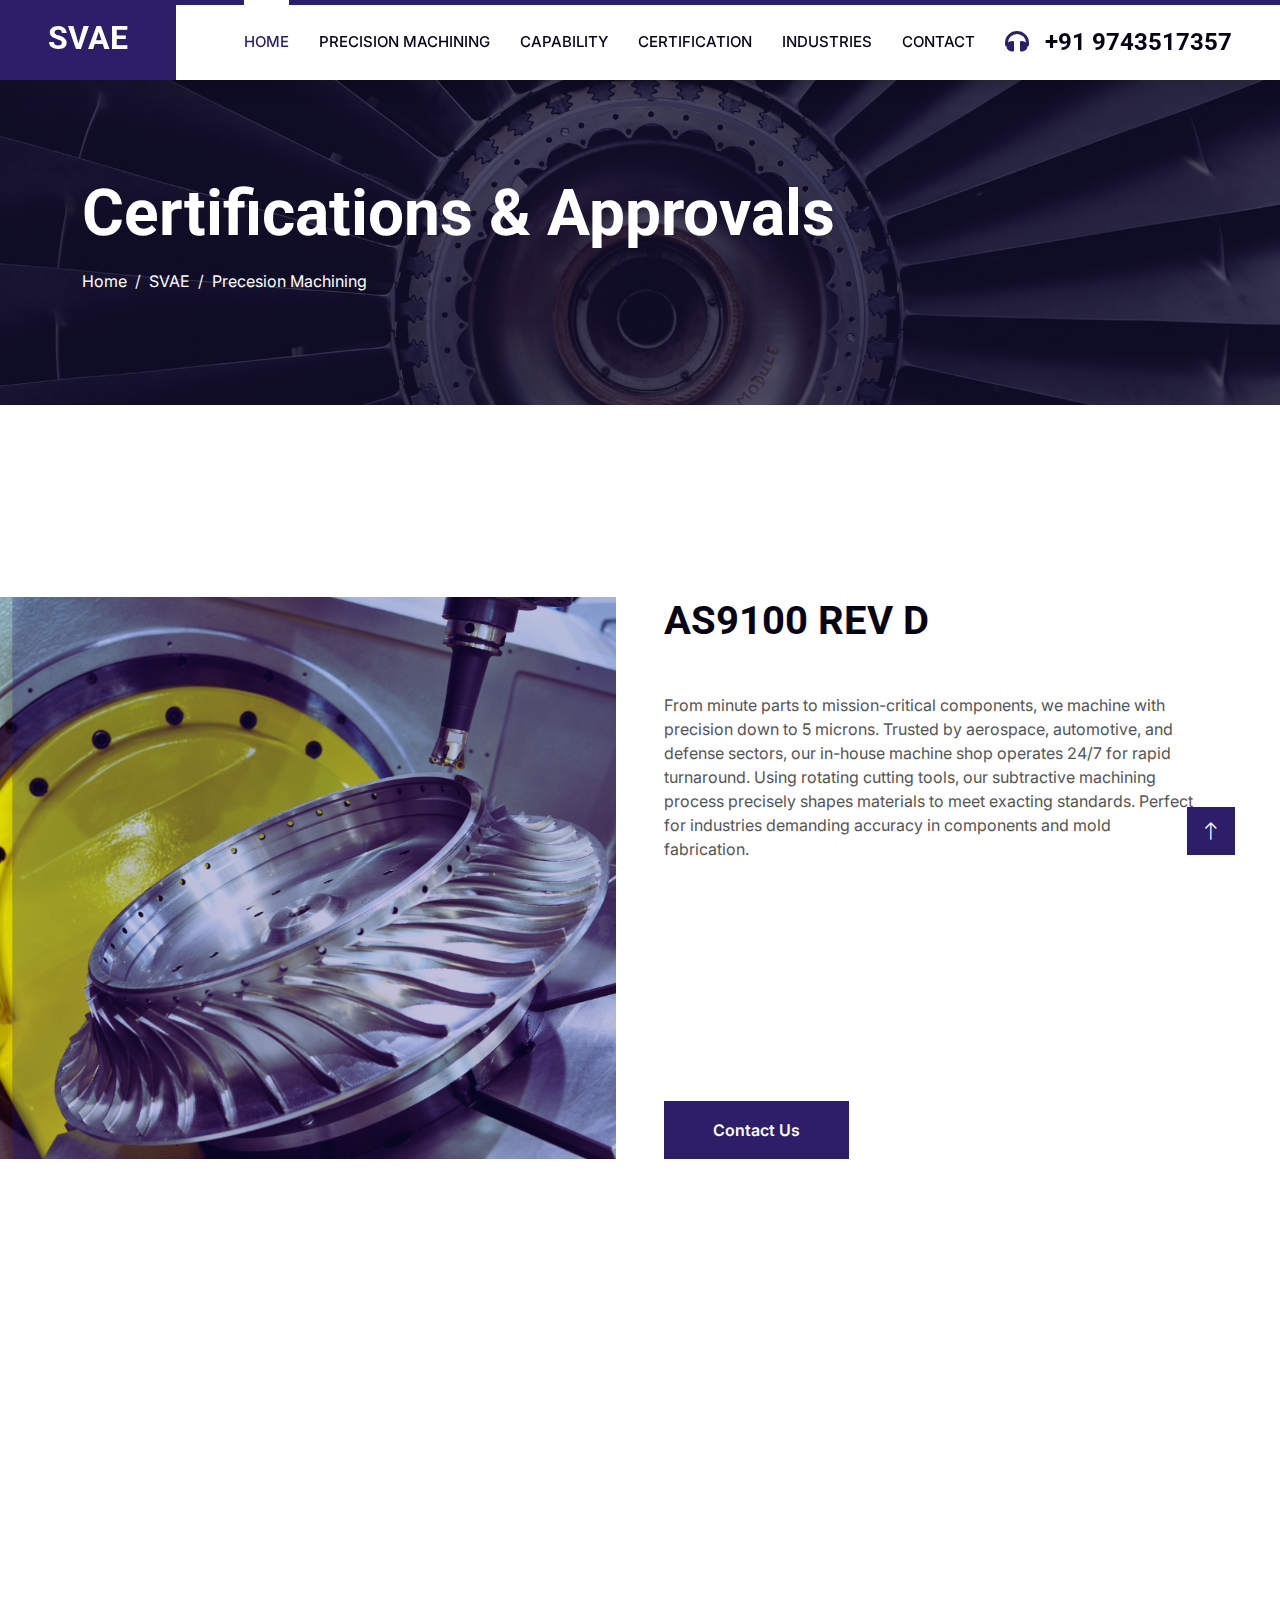
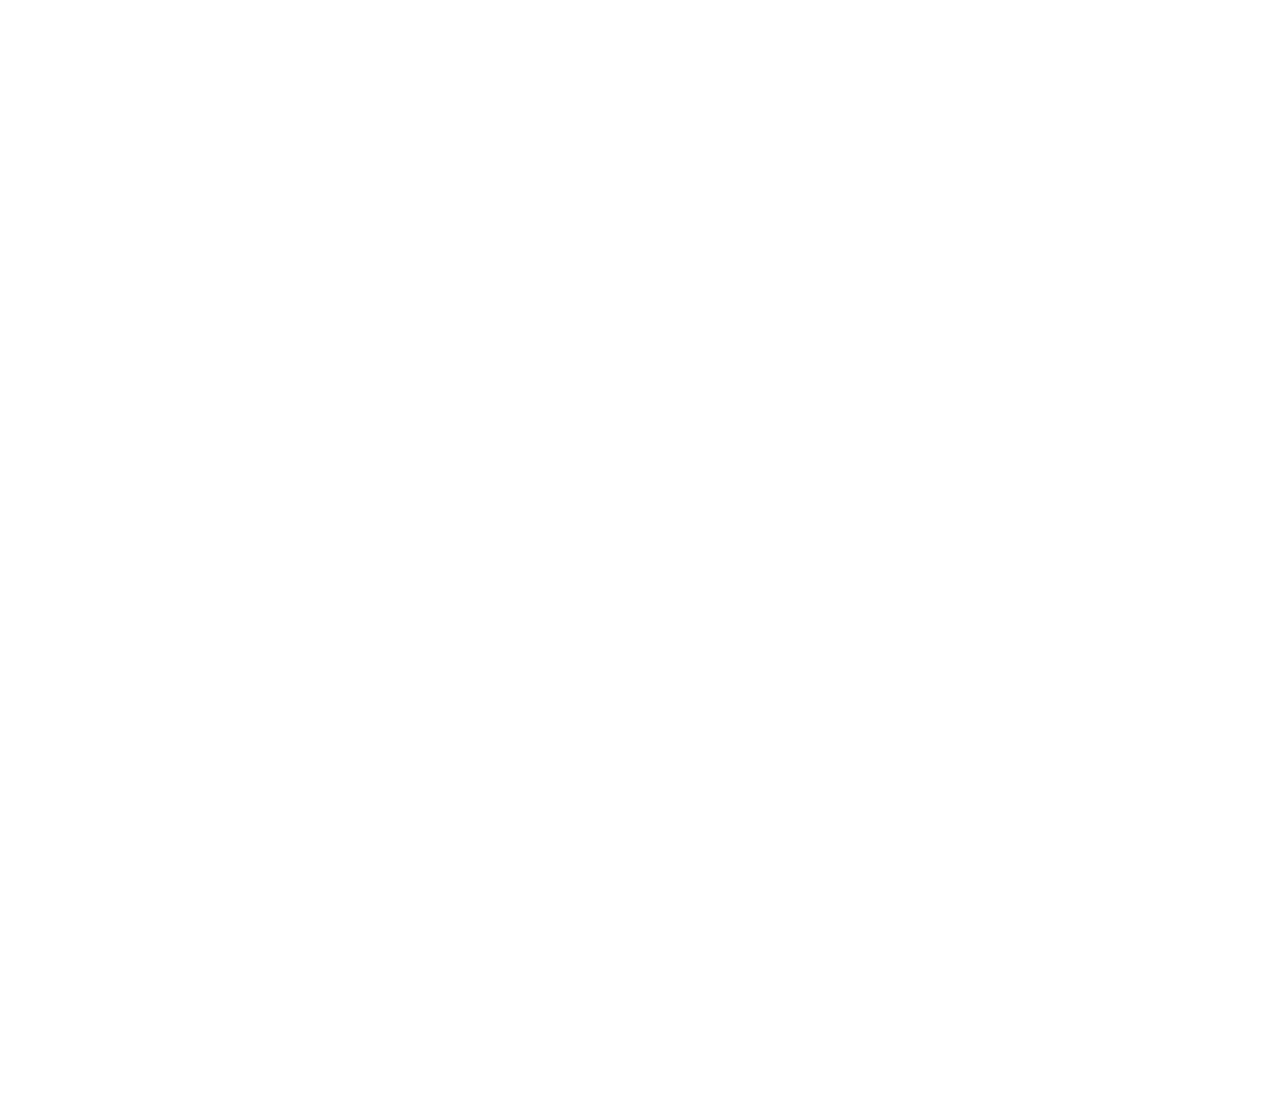
<file: certification.html>
<!DOCTYPE html>
<html lang="en">

<head>
    <meta charset="utf-8">
    <title>Sri Venkateswara Aero Engineering</title>
    <meta content="width=device-width, initial-scale=1.0" name="viewport">
    <meta content="" name="keywords">
    <meta content="" name="description">

    <!-- Favicon -->
    <link href="img/favicon.ico" rel="icon">

    <!-- Google Web Fonts -->
    <link rel="preconnect" href="https://fonts.googleapis.com">
    <link rel="preconnect" href="https://fonts.gstatic.com" crossorigin>
    <link href="https://fonts.googleapis.com/css2?family=Inter:wght@400;600&family=Roboto:wght@500;700&display=swap" rel="stylesheet">

    <!-- Icon Font Stylesheet -->
    <link href="https://cdnjs.cloudflare.com/ajax/libs/font-awesome/5.10.0/css/all.min.css" rel="stylesheet">
    <link href="https://cdn.jsdelivr.net/npm/bootstrap-icons@1.4.1/font/bootstrap-icons.css" rel="stylesheet">

    <!-- Libraries Stylesheet -->
    <link href="lib/animate/animate.min.css" rel="stylesheet">
    <link href="lib/owlcarousel/assets/owl.carousel.min.css" rel="stylesheet">

    <!-- Customized Bootstrap Stylesheet -->
    <link href="css/bootstrap.min.css" rel="stylesheet">

    <!-- Template Stylesheet -->
    <link href="css/style.css" rel="stylesheet">
</head>

<body>
    <!-- Spinner Start -->
    <div id="spinner" class="show bg-white position-fixed translate-middle w-100 vh-100 top-50 start-50 d-flex align-items-center justify-content-center">
        <div class="spinner-grow text-primary" style="width: 3rem; height: 3rem;" role="status">
            <span class="sr-only">Loading...</span>
        </div>
    </div>
    <!-- Spinner End -->


    <!-- Navbar Start -->
    <nav class="navbar navbar-expand-lg bg-white navbar-light shadow border-top border-5 border-primary sticky-top p-0">
        <a href="index.html" class="navbar-brand bg-primary d-flex align-items-center px-4 px-lg-5">
            <h2 class="mb-2 text-white">SVAE</h2>
        </a>
        <button type="button" class="navbar-toggler me-4" data-bs-toggle="collapse" data-bs-target="#navbarCollapse">
            <span class="navbar-toggler-icon"></span>
        </button>
        <div class="collapse navbar-collapse" id="navbarCollapse">
            <div class="navbar-nav ms-auto p-4 p-lg-0">
                <a href="index.html" class="nav-item nav-link active">Home</a>
                <a href="about.html" class="nav-item nav-link">Precision Machining</a>
                <a href="service.html" class="nav-item nav-link">Capability</a>
                <a href="certification.html" class="nav-item nav-link">Certification</a>
                <a href="industries.html" class="nav-item nav-link">Industries</a>
                <!-- <div class="nav-item dropdown">
                    <a href="#" class="nav-link dropdown-toggle" data-bs-toggle="dropdown">Pages</a>
                    <div class="dropdown-menu fade-up m-0">
                        <a href="price.html" class="dropdown-item">Pricing Plan</a>
                        <a href="feature.html" class="dropdown-item">Features</a>
                        <a href="quote.html" class="dropdown-item">Free Quote</a>
                        <a href="team.html" class="dropdown-item">Our Team</a>
                        <a href="testimonial.html" class="dropdown-item">Testimonial</a>
                        <a href="404.html" class="dropdown-item">404 Page</a>
                    </div>
                </div> -->
                <a href="contact.html" class="nav-item nav-link">Contact</a>
            </div>
            <h4 class="m-0 pe-lg-5 d-none d-lg-block"><i class="fa fa-headphones text-primary me-3"></i>+91 9743517357</h4>
        </div>
    </nav>
    <!-- Navbar End -->


    <!-- Page Header Start -->
    <div class="container-fluid page-header py-5" style="margin-bottom: 6rem;">
        <div class="container py-5">
            <h1 class="display-3 text-white mb-3 animated slideInDown">Certifications & Approvals</h1>
            <nav aria-label="breadcrumb animated slideInDown">
                <ol class="breadcrumb">
                    <li class="breadcrumb-item"><a class="text-white" href="#">Home</a></li>
                    <li class="breadcrumb-item"><a class="text-white" href="#">SVAE</a></li>
                    <li class="breadcrumb-item text-white active" aria-current="page">Precesion Machining</li>
                </ol>
            </nav>
        </div>
    </div>
    <!-- Page Header End -->


    <!-- About Start -->
    <div class="container-fluid overflow-hidden py-5 px-lg-0">
        <div class="container about py-5 px-lg-0">
            <div class="row g-5 mx-lg-0">
                <div class="col-lg-6 ps-lg-0 wow fadeInLeft" data-wow-delay="0.1s" style="min-height: 400px;">
                    <div class="position-relative h-100">
                        <img class="position-absolute img-fluid w-100 h-100" src="img/SVAE CNC milling.png" style="object-fit: cover;" alt="">
                    </div>
                </div>
                <div class="col-lg-6 about-text wow fadeInUp" data-wow-delay="0.3s">
                    <!-- <h6 class="text-secondary text-uppercase mb-3">Precision Machining</h6> -->
                    <h1 class="mb-5">AS9100 REV D</h1>
                    <p class="mb-5">
                        From minute parts to mission-critical components, we machine with precision down to 5 microns. Trusted by aerospace, automotive, and defense sectors, our in-house machine shop operates 24/7 for rapid turnaround.
                        Using rotating cutting tools, our subtractive machining process precisely shapes materials to meet exacting standards. Perfect for industries demanding accuracy in components and mold fabrication.
                    </p>
                    <div class="row g-4 mb-5">
                        <div class="col-sm-6 wow fadeIn" data-wow-delay="0.5s">
                            <i class="fa fa-globe fa-3x text-primary mb-3"></i>
                            <h5>AS9100D Certified</h5>
                            <p class="m-0">We undertake Prototyping, Batch & Series Prodiction</p>
                        </div>
                        <div class="col-sm-6 wow fadeIn" data-wow-delay="0.7s">
                            <i class="fa fa-shipping-fast fa-3x text-primary mb-3"></i>
                            <h5>On Time Delivery</h5>
                            <p class="m-0">24/7 in-house machining for rapid turnaround and reliable results.</p>
                        </div>
                    </div>
                    <a href="" class="btn btn-primary py-3 px-5">Contact Us</a>
                </div>
            </div>
        </div>
    </div>
    <!-- About End -->


       <!-- About Start -->
    <div class="container-fluid overflow-hidden py-5 px-lg-0">
        <div class="container about py-5 px-lg-0">
            <div class="row g-5 mx-lg-0">
                <div class="col-lg-6 ps-lg-0 wow fadeInLeft" data-wow-delay="0.1s" style="min-height: 400px;">
                    <div class="position-relative h-100">
                        <img class="position-absolute img-fluid w-100 h-1000" src="img/WhatsApp Image 2024-11-12 at 13.23.16_360f9d03.jpg" style="object-fit: cover;" alt="">
                    </div>
                </div>
                <div class="col-lg-6 about-text wow fadeInUp" data-wow-delay="0.3s">
                    <!-- <h6 class="text-secondary text-uppercase mb-3">Precision Machining</h6> -->
                    <h1 class="mb-5">Commitment to Quality Excellence</h1>
                    <p class="mb-5">Our Quality Department is committed to ensuring the highest standards of precision, reliability, and consistency across all processes. With a strong focus on quality control, we implement rigorous inspection and testing procedures at every stage of production. Equipped with advanced measurement tools and certified quality management systems, our team ensures compliance with industry standards like AS9100 and ISO 9001. We continuously monitor and improve our processes to meet the specific requirements of our clients in aerospace, automotive, defense, and other critical sectors, ensuring that every product meets or exceeds expectations.</p>
                    <div class="row g-4 mb-5">
                        <div class="col-sm-6 wow fadeIn" data-wow-delay="0.5s">
                            <i class="fa fa-globe fa-3x text-primary mb-3"></i>
                            <h5>100% Quality</h5>
                            <p class="m-0">At SVAE, We believe quality, non-negotiable cornerstone of our business.</p>
                        </div>
                        <div class="col-sm-6 wow fadeIn" data-wow-delay="0.7s">
                            <i class="fa fa-shipping-fast fa-3x text-primary mb-3"></i>
                            <h5>Dedicated Team</h5>
                            <p class="m-0">Precision You Can Trust, Quality You Deserve. Where Quality Meets Perfection</p>
                        </div>
                    </div>
                    <a href="" class="btn btn-primary py-3 px-5">Contact Us</a>
                </div>
            </div>
        </div>
    </div>
    <!-- About End -->


    <!-- Team Start -->
    <!-- <div class="container-xxl py-5">
        <div class="container py-5">
            <div class="text-center wow fadeInUp" data-wow-delay="0.1s">
                <h6 class="text-secondary text-uppercase">Our Team</h6>
                <h1 class="mb-5">Expert Team Members</h1>
            </div>
            <div class="row g-4">
                <div class="col-lg-3 col-md-6 wow fadeInUp" data-wow-delay="0.3s">
                    <div class="team-item p-4">
                        <div class="overflow-hidden mb-4">
                            <img class="img-fluid" src="img/team-1.jpg" alt="">
                        </div>
                        <h5 class="mb-0">Full Name</h5>
                        <p>Designation</p>
                        <div class="btn-slide mt-1">
                            <i class="fa fa-share"></i>
                            <span>
                                <a href=""><i class="fab fa-facebook-f"></i></a>
                                <a href=""><i class="fab fa-twitter"></i></a>
                                <a href=""><i class="fab fa-instagram"></i></a>
                            </span>
                        </div>
                    </div>
                </div>
                <div class="col-lg-3 col-md-6 wow fadeInUp" data-wow-delay="0.5s">
                    <div class="team-item p-4">
                        <div class="overflow-hidden mb-4">
                            <img class="img-fluid" src="img/team-2.jpg" alt="">
                        </div>
                        <h5 class="mb-0">Full Name</h5>
                        <p>Designation</p>
                        <div class="btn-slide mt-1">
                            <i class="fa fa-share"></i>
                            <span>
                                <a href=""><i class="fab fa-facebook-f"></i></a>
                                <a href=""><i class="fab fa-twitter"></i></a>
                                <a href=""><i class="fab fa-instagram"></i></a>
                            </span>
                        </div>
                    </div>
                </div>
                <div class="col-lg-3 col-md-6 wow fadeInUp" data-wow-delay="0.7s">
                    <div class="team-item p-4">
                        <div class="overflow-hidden mb-4">
                            <img class="img-fluid" src="img/team-3.jpg" alt="">
                        </div>
                        <h5 class="mb-0">Full Name</h5>
                        <p>Designation</p>
                        <div class="btn-slide mt-1">
                            <i class="fa fa-share"></i>
                            <span>
                                <a href=""><i class="fab fa-facebook-f"></i></a>
                                <a href=""><i class="fab fa-twitter"></i></a>
                                <a href=""><i class="fab fa-instagram"></i></a>
                            </span>
                        </div>
                    </div>
                </div>
                <div class="col-lg-3 col-md-6 wow fadeInUp" data-wow-delay="0.9s">
                    <div class="team-item p-4">
                        <div class="overflow-hidden mb-4">
                            <img class="img-fluid" src="img/team-4.jpg" alt="">
                        </div>
                        <h5 class="mb-0">Full Name</h5>
                        <p>Designation</p>
                        <div class="btn-slide mt-1">
                            <i class="fa fa-share"></i>
                            <span>
                                <a href=""><i class="fab fa-facebook-f"></i></a>
                                <a href=""><i class="fab fa-twitter"></i></a>
                                <a href=""><i class="fab fa-instagram"></i></a>
                            </span>
                        </div>
                    </div>
                </div>
            </div>
        </div>
    </div> -->
    <!-- Team End -->
        

    <!-- Footer Start -->
    <div class="container-fluid bg-dark text-light footer pt-5 wow fadeIn" data-wow-delay="0.1s" style="margin-top: 6rem;">
        <div class="container py-5">
            <div class="row g-5">
                <div class="col-lg-3 col-md-6">
                    <p>SRI VENKATESHWARA AERO ENGINEERING
                        <br>71 & 72, Magadi Main Road
                        <br>Srigandakavalu, Sunkadakatte
                        <br> Bengaluru, Karnataka 560091
                        </p>
                    <p class="mb-2"><i class="fa fa-phone-alt me-3"></i>9743517357</p>
                    <p class="mb-2"><i class="fa fa-envelope me-3"></i>sv.aeroengg@gmail.com</p>
                    <div class="d-flex pt-2">
                        <a class="btn btn-outline-light btn-social" href=""><i class="fab fa-twitter"></i></a>
                        <a class="btn btn-outline-light btn-social" href=""><i class="fab fa-facebook-f"></i></a>
                        <a class="btn btn-outline-light btn-social" href=""><i class="fab fa-youtube"></i></a>
                        <a class="btn btn-outline-light btn-social" href=""><i class="fab fa-linkedin-in"></i></a>
                    </div>
                </div>
                <div class="col-lg-3 col-md-6">
                    <h4 class="text-light mb-4">Services</h4>
                    <a class="btn btn-link" href="">CNC MIlling</a>
                    <a class="btn btn-link" href="">CNC Turning</a>
                    <a class="btn btn-link" href=""> Sub Assemblies</a>
                    <a class="btn btn-link" href="">Contract Manufacturing</a>
                    <a class="btn btn-link" href="">New Product Development</a>
                </div>
                <div class="col-lg-3 col-md-6">
                    <h4 class="text-light mb-4">Quick Links</h4>
                    <a class="btn btn-link" href="">Terms & Conditions</a>
                    <a class="btn btn-link" href="">Careers & Jobs</a>
                    <a class="btn btn-link" href="">News & Press Release</a>
                    <a class="btn btn-link" href="">Customer List</a>
                    <a class="btn btn-link" href="">Contact Us</a>
                </div>
                <!-- <div class="col-lg-3 col-md-6">
                    <h4 class="text-light mb-4">Newsletter</h4>
                    <p>Dolor amet sit justo amet elitr clita ipsum elitr est.</p>
                    <div class="position-relative mx-auto" style="max-width: 400px;">
                        <input class="form-control border-0 w-100 py-3 ps-4 pe-5" type="text" placeholder="Your email">
                        <button type="button" class="btn btn-primary py-2 position-absolute top-0 end-0 mt-2 me-2">SignUp</button>
                    </div>
                </div> -->
            </div>
        </div>
        <div class="container">
            <div class="copyright">
                <div class="row">
                    <div class="col-md-6 text-center text-md-start mb-3 mb-md-0">
                        &copy; <a class="border-bottom" href="#">SRI VENKATESHWARA AERO ENGINEERING</a>, All Right Reserved.
                    </div>
                    <div class="col-md-6 text-center text-md-end">
                        <!--/*** This template is free as long as you keep the footer author’s credit link/attribution link/backlink. If you'd like to use the template without the footer author’s credit link/attribution link/backlink, you can purchase the Credit Removal License from "https://htmlcodex.com/credit-removal". Thank you for your support. ***/-->
                        Designed By <a class="border-bottom" href="https://Broadbeach.in">Karthik G/Broadbeach</a>
                    </div>
                </div>
            </div>
        </div>
    </div>
    <!-- Footer End -->


    <!-- Back to Top -->
    <a href="#" class="btn btn-lg btn-primary btn-lg-square rounded-0 back-to-top"><i class="bi bi-arrow-up"></i></a>


    <!-- JavaScript Libraries -->
    <script src="https://code.jquery.com/jquery-3.4.1.min.js"></script>
    <script src="https://cdn.jsdelivr.net/npm/bootstrap@5.0.0/dist/js/bootstrap.bundle.min.js"></script>
    <script src="lib/wow/wow.min.js"></script>
    <script src="lib/easing/easing.min.js"></script>
    <script src="lib/waypoints/waypoints.min.js"></script>
    <script src="lib/counterup/counterup.min.js"></script>
    <script src="lib/owlcarousel/owl.carousel.min.js"></script>

    <!-- Template Javascript -->
    <script src="js/main.js"></script>
</body>

</html>
</file>
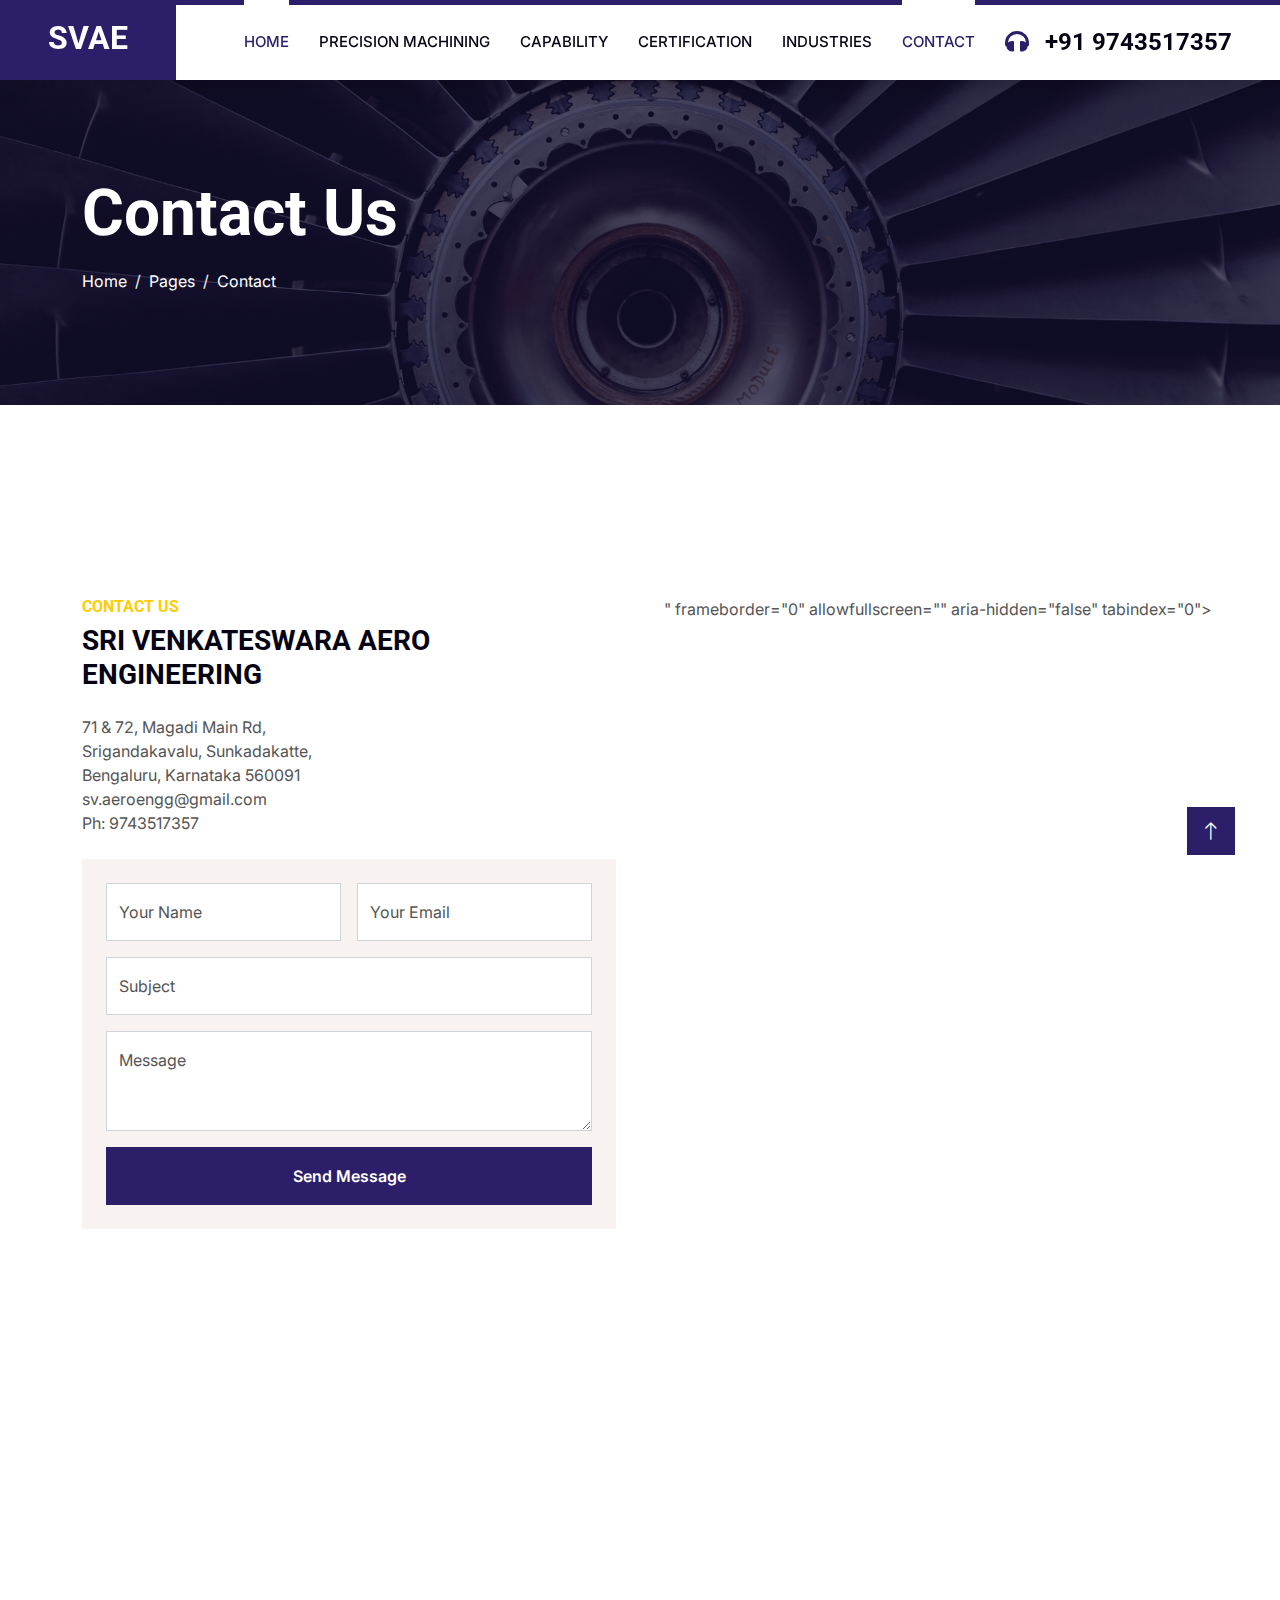
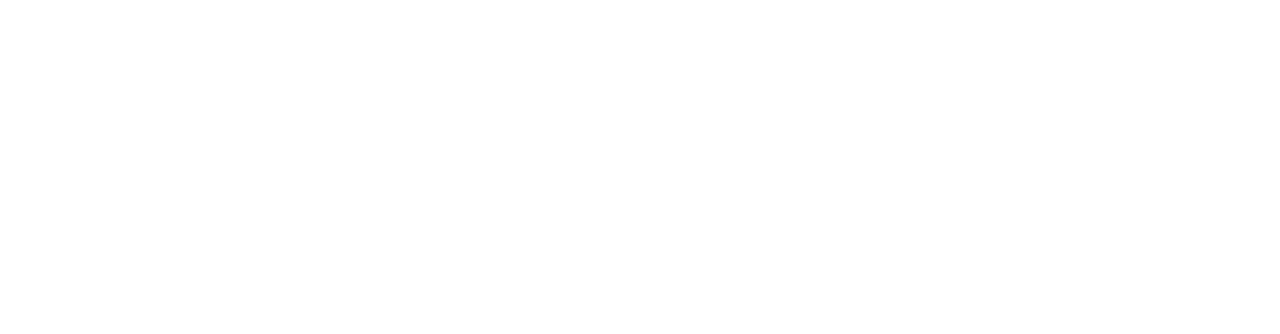
<file: contact.html>
<!DOCTYPE html>
<html lang="en">

<head>
    <meta charset="utf-8">
    <title>Sri Venkateswara Aero Engineering</title>
    <meta content="width=device-width, initial-scale=1.0" name="viewport">
    <meta content="" name="keywords">
    <meta content="" name="description">

    <!-- Favicon -->
    <link href="img/favicon.ico" rel="icon">

    <!-- Google Web Fonts -->
    <link rel="preconnect" href="https://fonts.googleapis.com">
    <link rel="preconnect" href="https://fonts.gstatic.com" crossorigin>
    <link href="https://fonts.googleapis.com/css2?family=Inter:wght@400;600&family=Roboto:wght@500;700&display=swap" rel="stylesheet">

    <!-- Icon Font Stylesheet -->
    <link href="https://cdnjs.cloudflare.com/ajax/libs/font-awesome/5.10.0/css/all.min.css" rel="stylesheet">
    <link href="https://cdn.jsdelivr.net/npm/bootstrap-icons@1.4.1/font/bootstrap-icons.css" rel="stylesheet">

    <!-- Libraries Stylesheet -->
    <link href="lib/animate/animate.min.css" rel="stylesheet">
    <link href="lib/owlcarousel/assets/owl.carousel.min.css" rel="stylesheet">

    <!-- Customized Bootstrap Stylesheet -->
    <link href="css/bootstrap.min.css" rel="stylesheet">

    <!-- Template Stylesheet -->
    <link href="css/style.css" rel="stylesheet">
</head>

<body>
    <!-- Spinner Start -->
    <div id="spinner" class="show bg-white position-fixed translate-middle w-100 vh-100 top-50 start-50 d-flex align-items-center justify-content-center">
        <div class="spinner-grow text-primary" style="width: 3rem; height: 3rem;" role="status">
            <span class="sr-only">Loading...</span>
        </div>
    </div>
    <!-- Spinner End -->


    <!-- Navbar Start -->
    <nav class="navbar navbar-expand-lg bg-white navbar-light shadow border-top border-5 border-primary sticky-top p-0">
        <a href="index.html" class="navbar-brand bg-primary d-flex align-items-center px-4 px-lg-5">
            <h2 class="mb-2 text-white">SVAE</h2>
        </a>
        <button type="button" class="navbar-toggler me-4" data-bs-toggle="collapse" data-bs-target="#navbarCollapse">
            <span class="navbar-toggler-icon"></span>
        </button>
        <div class="collapse navbar-collapse" id="navbarCollapse">
            <div class="navbar-nav ms-auto p-4 p-lg-0">
                <a href="index.html" class="nav-item nav-link active">Home</a>
                <a href="about.html" class="nav-item nav-link">Precision Machining</a>
                <a href="service.html" class="nav-item nav-link">Capability</a>
                <a href="certification.html" class="nav-item nav-link">Certification</a>
                <a href="industries.html" class="nav-item nav-link">Industries</a>
                <!-- <div class="nav-item dropdown">
                    <a href="#" class="nav-link dropdown-toggle" data-bs-toggle="dropdown">Pages</a>
                    <div class="dropdown-menu fade-up m-0">
                        <a href="price.html" class="dropdown-item">Pricing Plan</a>
                        <a href="feature.html" class="dropdown-item">Features</a>
                        <a href="quote.html" class="dropdown-item">Free Quote</a>
                        <a href="team.html" class="dropdown-item">Our Team</a>
                        <a href="testimonial.html" class="dropdown-item">Testimonial</a>
                        <a href="404.html" class="dropdown-item">404 Page</a>
                    </div>
                </div> -->
                <a href="contact.html" class="nav-item nav-link active">Contact</a>
            </div>
            <h4 class="m-0 pe-lg-5 d-none d-lg-block"><i class="fa fa-headphones text-primary me-3"></i>+91 9743517357</h4>
        </div>
    </nav>
    <!-- Navbar End -->


    <!-- Page Header Start -->
    <div class="container-fluid page-header py-5" style="margin-bottom: 6rem;">
        <div class="container py-5">
            <h1 class="display-3 text-white mb-3 animated slideInDown">Contact Us</h1>
            <nav aria-label="breadcrumb animated slideInDown">
                <ol class="breadcrumb">
                    <li class="breadcrumb-item"><a class="text-white" href="#">Home</a></li>
                    <li class="breadcrumb-item"><a class="text-white" href="#">Pages</a></li>
                    <li class="breadcrumb-item text-white active" aria-current="page">Contact</li>
                </ol>
            </nav>
        </div>
    </div>
    <!-- Page Header End -->


    <!-- Contact Start -->
    <div class="container-fluid overflow-hidden py-5 px-lg-0">
        <div class="container contact-page py-5 px-lg-0">
            <div class="row g-5 mx-lg-0">
                <div class="col-md-6 contact-form wow fadeIn" data-wow-delay="0.1s">
                    <h6 class="text-secondary text-uppercase">Contact Us</h6>
                    <h3 class="mb-4">SRI VENKATESWARA AERO ENGINEERING</h3>
                    <p class="mb-4"> 71 & 72, Magadi Main Rd,
                        <br>
                         Srigandakavalu, Sunkadakatte, 
                         <br>
                         Bengaluru, Karnataka 560091
                         <br>
                        sv.aeroengg@gmail.com
                        <br>
                        Ph: 9743517357 <a href="https://htmlcodex.com/contact-form"></a></p>
                    <div class="bg-light p-4">
                        <form>
                            <div class="row g-3">
                                <div class="col-md-6">
                                    <div class="form-floating">
                                        <input type="text" class="form-control" id="name" placeholder="Your Name">
                                        <label for="name">Your Name</label>
                                    </div>
                                </div>
                                <div class="col-md-6">
                                    <div class="form-floating">
                                        <input type="email" class="form-control" id="email" placeholder="Your Email">
                                        <label for="email">Your Email</label>
                                    </div>
                                </div>
                                <div class="col-12">
                                    <div class="form-floating">
                                        <input type="text" class="form-control" id="subject" placeholder="Subject">
                                        <label for="subject">Subject</label>
                                    </div>
                                </div>
                                <div class="col-12">
                                    <div class="form-floating">
                                        <textarea class="form-control" placeholder="Leave a message here" id="message" style="height: 100px"></textarea>
                                        <label for="message">Message</label>
                                    </div>
                                </div>
                                <div class="col-12">
                                    <button class="btn btn-primary w-100 py-3" type="submit">Send Message</button>
                                </div>
                            </div>
                        </form>
                    </div>
                </div>
                <div class="col-md-6 pe-lg-0 wow fadeInRight" data-wow-delay="0.1s">
                    <div class="position-relative h-100">
                        <iframe class="position-absolute w-100 h-100" style="object-fit: cover;"
                        src="https://www.google.com/maps/embed?pb=!1m18!1m12!1m3!1d3887.762081109264!2d77.50408737490599!3d12.987063487329749!2m3!1f0!2f0!3f0!3m2!1i1024!2i768!4f13.1!3m3!1m2!1s0x3bae3d6add21037d%3A0xa2a911039b513c17!2sSRI%20VENKATESHWARA%20AERO%20ENGINEERING!5e0!3m2!1sen!2sin!4v1730884554083!5m2!1sen!2sin" width="600" height="450" style="border:0;" allowfullscreen="" loading="lazy" referrerpolicy="no-referrer-when-downgrade"></iframe>"
                        frameborder="0" allowfullscreen="" aria-hidden="false"
                        tabindex="0"></iframe>
                    </div>
                </div>
            </div>
        </div>
    </div>
    <!-- Contact End -->


    <!-- Footer Start -->
    <div class="container-fluid bg-dark text-light footer pt-5 wow fadeIn" data-wow-delay="0.1s" style="margin-top: 6rem;">
        <div class="container py-5">
            <div class="row g-5">
                <div class="col-lg-3 col-md-6">
                    <h4 class="text-light mb-4">Address</h4>
                    <p>SRI VENKATESHWARA AERO ENGINEERING
                        <br>71 & 72, Magadi Main Road
                        <br>Srigandakavalu, Sunkadakatte
                        <br> Bengaluru, Karnataka 560091
                        </p>
                    <p class="mb-2"><i class="fa fa-phone-alt me-3"></i>9743517357</p>
                    <p class="mb-2"><i class="fa fa-envelope me-3"></i>sv.aeroengg@gmail.com</p>
                    <div class="d-flex pt-2">
                        <a class="btn btn-outline-light btn-social" href=""><i class="fab fa-twitter"></i></a>
                        <a class="btn btn-outline-light btn-social" href=""><i class="fab fa-facebook-f"></i></a>
                        <a class="btn btn-outline-light btn-social" href=""><i class="fab fa-youtube"></i></a>
                        <a class="btn btn-outline-light btn-social" href=""><i class="fab fa-linkedin-in"></i></a>
                    </div>
                </div>
                <div class="col-lg-3 col-md-6">
                    <h4 class="text-light mb-4">Services</h4>
                    <a class="btn btn-link" href="">CNC MIlling</a>
                    <a class="btn btn-link" href="">CNC Turning</a>
                    <a class="btn btn-link" href=""> Sub Assemblies</a>
                    <a class="btn btn-link" href="">Contract Manufacturing</a>
                    <a class="btn btn-link" href="">New Product Development</a>
                </div>
                <div class="col-lg-3 col-md-6">
                    <h4 class="text-light mb-4">Quick Links</h4>
                    <a class="btn btn-link" href="">Terms & Conditions</a>
                    <a class="btn btn-link" href="">Careers & Jobs</a>
                    <a class="btn btn-link" href="">News & Press Release</a>
                    <a class="btn btn-link" href="">Customer List</a>
                    <a class="btn btn-link" href="">Contact Us</a>
                </div>
                <!-- <div class="col-lg-3 col-md-6">
                    <h4 class="text-light mb-4">Newsletter</h4>
                    <p>Dolor amet sit justo amet elitr clita ipsum elitr est.</p>
                    <div class="position-relative mx-auto" style="max-width: 400px;">
                        <input class="form-control border-0 w-100 py-3 ps-4 pe-5" type="text" placeholder="Your email">
                        <button type="button" class="btn btn-primary py-2 position-absolute top-0 end-0 mt-2 me-2">SignUp</button>
                    </div>
                </div> -->
            </div>
        </div>
        <div class="container">
            <div class="copyright">
                <div class="row">
                    <div class="col-md-6 text-center text-md-start mb-3 mb-md-0">
                        &copy; <a class="border-bottom" href="#">SRI VENKATESHWARA AERO ENGINEERING</a>, All Right Reserved.
                    </div>
                    <div class="col-md-6 text-center text-md-end">
                        <!--/*** This template is free as long as you keep the footer author’s credit link/attribution link/backlink. If you'd like to use the template without the footer author’s credit link/attribution link/backlink, you can purchase the Credit Removal License from "https://htmlcodex.com/credit-removal". Thank you for your support. ***/-->
                        Designed By <a class="border-bottom" href="https://Broadbeach.in">Karthik G/Broadbeach</a>
                    </div>
                </div>
            </div>
        </div>
    </div>
    <!-- Footer End -->


    <!-- Back to Top -->
    <a href="#" class="btn btn-lg btn-primary btn-lg-square rounded-0 back-to-top"><i class="bi bi-arrow-up"></i></a>


    <!-- JavaScript Libraries -->
    <script src="https://code.jquery.com/jquery-3.4.1.min.js"></script>
    <script src="https://cdn.jsdelivr.net/npm/bootstrap@5.0.0/dist/js/bootstrap.bundle.min.js"></script>
    <script src="lib/wow/wow.min.js"></script>
    <script src="lib/easing/easing.min.js"></script>
    <script src="lib/waypoints/waypoints.min.js"></script>
    <script src="lib/counterup/counterup.min.js"></script>
    <script src="lib/owlcarousel/owl.carousel.min.js"></script>

    <!-- Template Javascript -->
    <script src="js/main.js"></script>
</body>

</html>
</file>
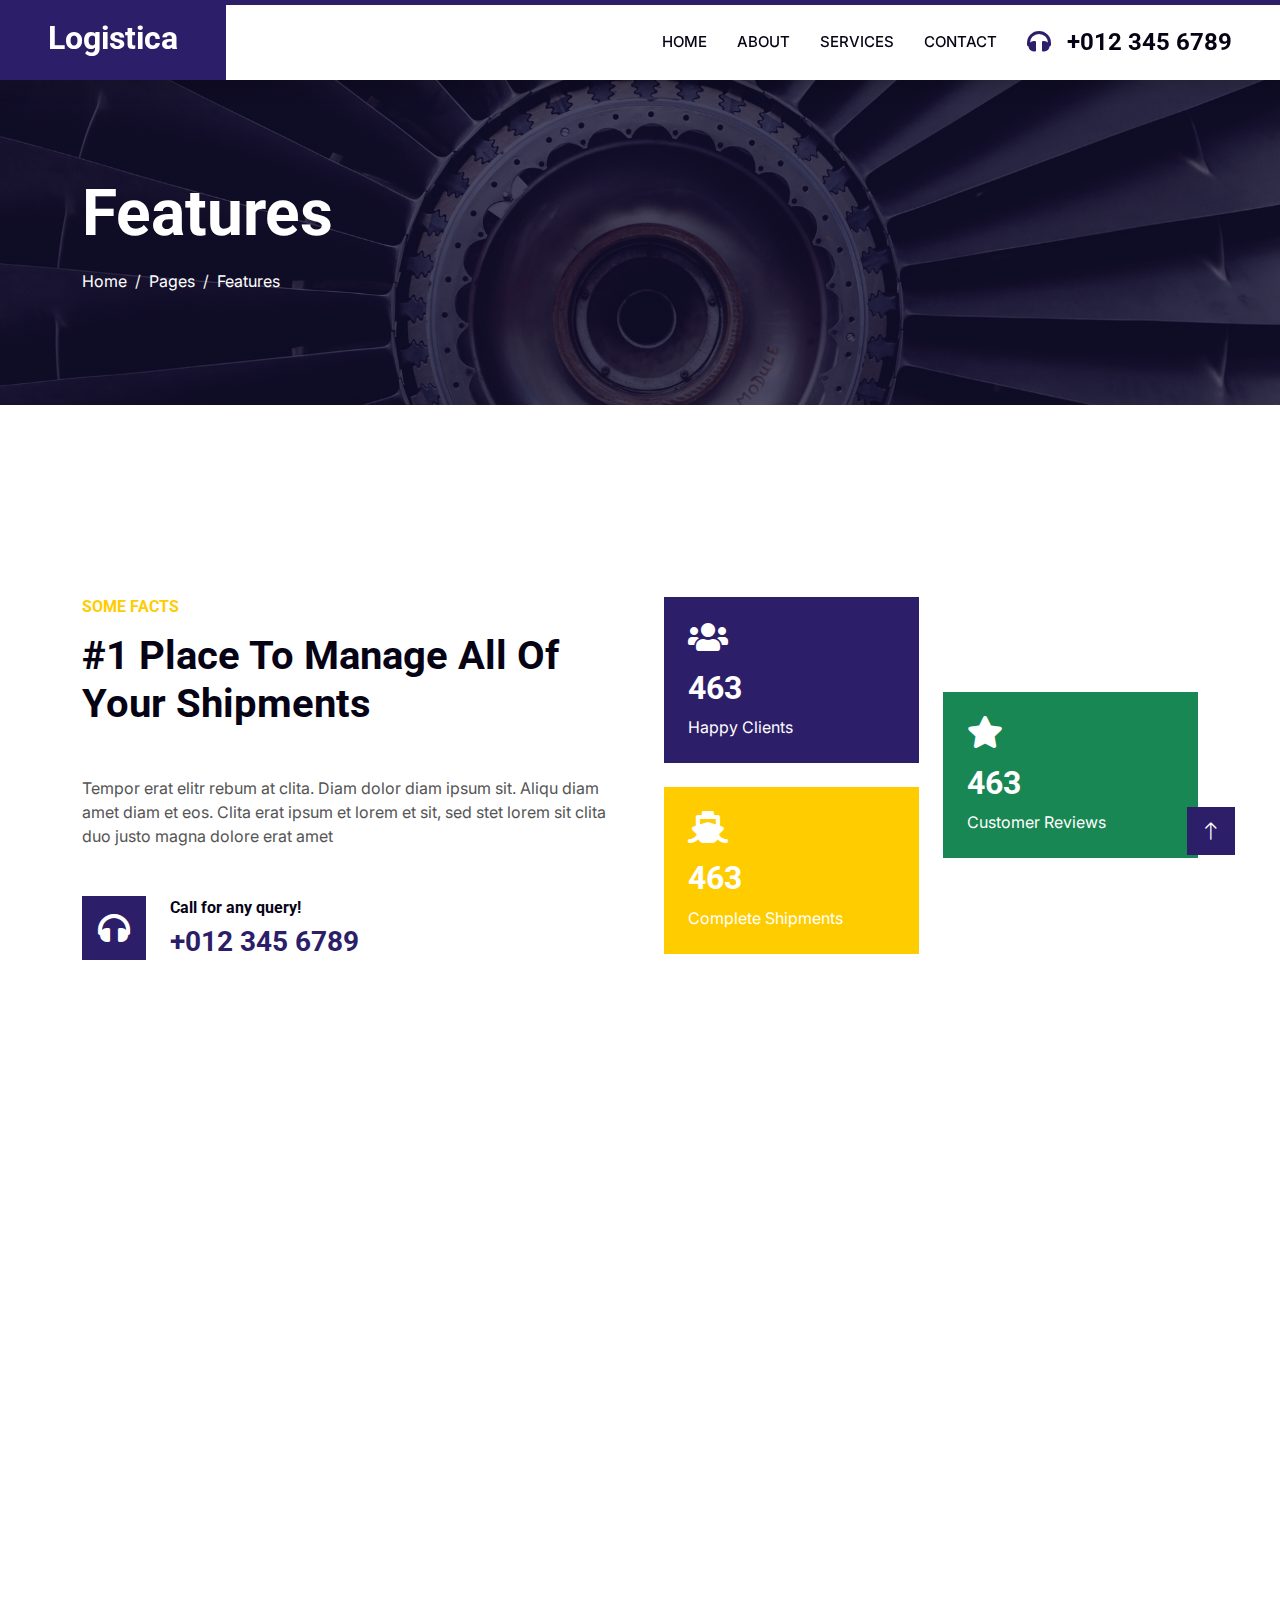
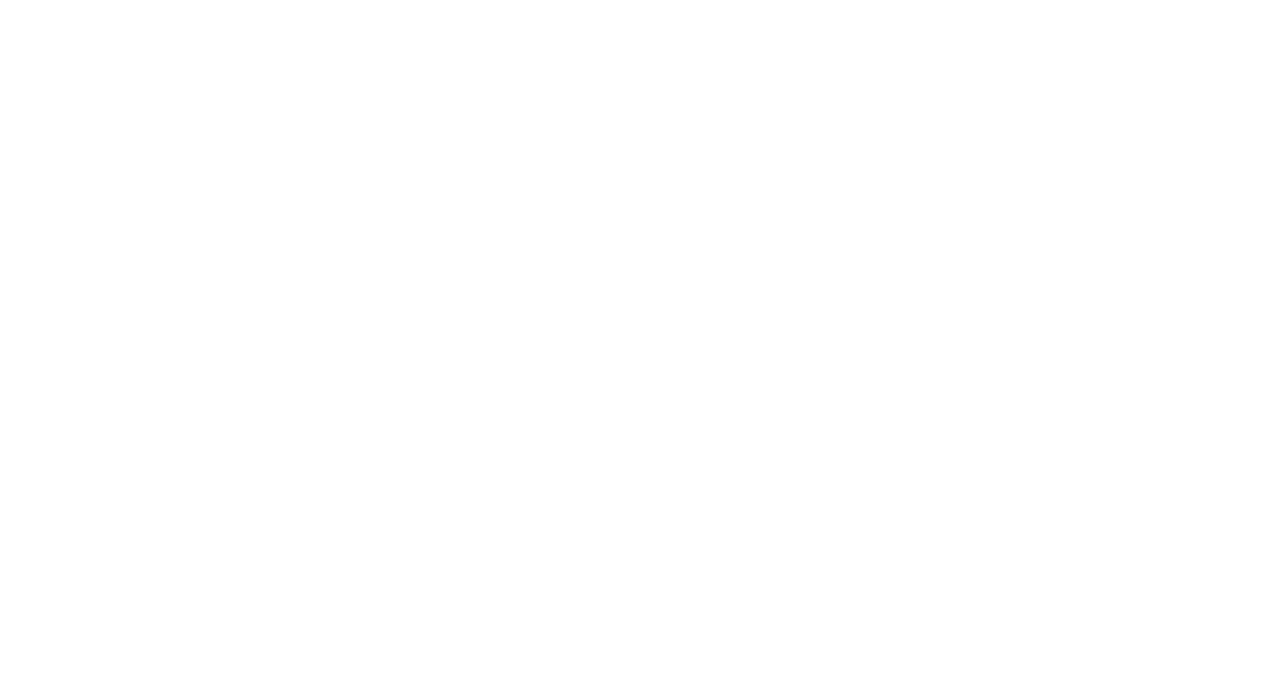
<file: feature.html>
<!DOCTYPE html>
<html lang="en">

<head>
    <meta charset="utf-8">
    <title>Logistica - Shipping Company Website Template</title>
    <meta content="width=device-width, initial-scale=1.0" name="viewport">
    <meta content="" name="keywords">
    <meta content="" name="description">

    <!-- Favicon -->
    <link href="img/favicon.ico" rel="icon">

    <!-- Google Web Fonts -->
    <link rel="preconnect" href="https://fonts.googleapis.com">
    <link rel="preconnect" href="https://fonts.gstatic.com" crossorigin>
    <link href="https://fonts.googleapis.com/css2?family=Inter:wght@400;600&family=Roboto:wght@500;700&display=swap" rel="stylesheet">

    <!-- Icon Font Stylesheet -->
    <link href="https://cdnjs.cloudflare.com/ajax/libs/font-awesome/5.10.0/css/all.min.css" rel="stylesheet">
    <link href="https://cdn.jsdelivr.net/npm/bootstrap-icons@1.4.1/font/bootstrap-icons.css" rel="stylesheet">

    <!-- Libraries Stylesheet -->
    <link href="lib/animate/animate.min.css" rel="stylesheet">
    <link href="lib/owlcarousel/assets/owl.carousel.min.css" rel="stylesheet">

    <!-- Customized Bootstrap Stylesheet -->
    <link href="css/bootstrap.min.css" rel="stylesheet">

    <!-- Template Stylesheet -->
    <link href="css/style.css" rel="stylesheet">
</head>

<body>
    <!-- Spinner Start -->
    <div id="spinner" class="show bg-white position-fixed translate-middle w-100 vh-100 top-50 start-50 d-flex align-items-center justify-content-center">
        <div class="spinner-grow text-primary" style="width: 3rem; height: 3rem;" role="status">
            <span class="sr-only">Loading...</span>
        </div>
    </div>
    <!-- Spinner End -->


    <!-- Navbar Start -->
    <nav class="navbar navbar-expand-lg bg-white navbar-light shadow border-top border-5 border-primary sticky-top p-0">
        <a href="index.html" class="navbar-brand bg-primary d-flex align-items-center px-4 px-lg-5">
            <h2 class="mb-2 text-white">Logistica</h2>
        </a>
        <button type="button" class="navbar-toggler me-4" data-bs-toggle="collapse" data-bs-target="#navbarCollapse">
            <span class="navbar-toggler-icon"></span>
        </button>
        <div class="collapse navbar-collapse" id="navbarCollapse">
            <div class="navbar-nav ms-auto p-4 p-lg-0">
                <a href="index.html" class="nav-item nav-link">Home</a>
                <a href="about.html" class="nav-item nav-link">About</a>
                <a href="service.html" class="nav-item nav-link">Services</a>
                <!-- <div class="nav-item dropdown">
                    <a href="#" class="nav-link dropdown-toggle active" data-bs-toggle="dropdown">Pages</a>
                    <div class="dropdown-menu fade-up m-0">
                        <a href="price.html" class="dropdown-item">Pricing Plan</a>
                        <a href="feature.html" class="dropdown-item active">Features</a>
                        <a href="quote.html" class="dropdown-item">Free Quote</a>
                        <a href="team.html" class="dropdown-item">Our Team</a>
                        <a href="testimonial.html" class="dropdown-item">Testimonial</a>
                        <a href="404.html" class="dropdown-item">404 Page</a>
                    </div>
                </div> -->
                <a href="contact.html" class="nav-item nav-link">Contact</a>
            </div>
            <h4 class="m-0 pe-lg-5 d-none d-lg-block"><i class="fa fa-headphones text-primary me-3"></i>+012 345 6789</h4>
        </div>
    </nav>
    <!-- Navbar End -->


    <!-- Page Header Start -->
    <div class="container-fluid page-header py-5" style="margin-bottom: 6rem;">
        <div class="container py-5">
            <h1 class="display-3 text-white mb-3 animated slideInDown">Features</h1>
            <nav aria-label="breadcrumb animated slideInDown">
                <ol class="breadcrumb">
                    <li class="breadcrumb-item"><a class="text-white" href="#">Home</a></li>
                    <li class="breadcrumb-item"><a class="text-white" href="#">Pages</a></li>
                    <li class="breadcrumb-item text-white active" aria-current="page">Features</li>
                </ol>
            </nav>
        </div>
    </div>
    <!-- Page Header End -->


    <!-- Fact Start -->
    <div class="container-xxl py-5">
        <div class="container py-5">
            <div class="row g-5">
                <div class="col-lg-6 wow fadeInUp" data-wow-delay="0.1s">
                    <h6 class="text-secondary text-uppercase mb-3">Some Facts</h6>
                    <h1 class="mb-5">#1 Place To Manage All Of Your Shipments</h1>
                    <p class="mb-5">Tempor erat elitr rebum at clita. Diam dolor diam ipsum sit. Aliqu diam amet diam et eos. Clita erat ipsum et lorem et sit, sed stet lorem sit clita duo justo magna dolore erat amet</p>
                    <div class="d-flex align-items-center">
                        <i class="fa fa-headphones fa-2x flex-shrink-0 bg-primary p-3 text-white"></i>
                        <div class="ps-4">
                            <h6>Call for any query!</h6>
                            <h3 class="text-primary m-0">+012 345 6789</h3>
                        </div>
                    </div>
                </div>
                <div class="col-lg-6">
                    <div class="row g-4 align-items-center">
                        <div class="col-sm-6">
                            <div class="bg-primary p-4 mb-4 wow fadeIn" data-wow-delay="0.3s">
                                <i class="fa fa-users fa-2x text-white mb-3"></i>
                                <h2 class="text-white mb-2" data-toggle="counter-up">1234</h2>
                                <p class="text-white mb-0">Happy Clients</p>
                            </div>
                            <div class="bg-secondary p-4 wow fadeIn" data-wow-delay="0.5s">
                                <i class="fa fa-ship fa-2x text-white mb-3"></i>
                                <h2 class="text-white mb-2" data-toggle="counter-up">1234</h2>
                                <p class="text-white mb-0">Complete Shipments</p>
                            </div>
                        </div>
                        <div class="col-sm-6">
                            <div class="bg-success p-4 wow fadeIn" data-wow-delay="0.7s">
                                <i class="fa fa-star fa-2x text-white mb-3"></i>
                                <h2 class="text-white mb-2" data-toggle="counter-up">1234</h2>
                                <p class="text-white mb-0">Customer Reviews</p>
                            </div>
                        </div>
                    </div>
                </div>
            </div>
        </div>
    </div>
    <!-- Fact End -->


    <!-- Feature Start -->
    <div class="container-fluid overflow-hidden py-5 px-lg-0">
        <div class="container feature py-5 px-lg-0">
            <div class="row g-5 mx-lg-0">
                <div class="col-lg-6 feature-text wow fadeInUp" data-wow-delay="0.1s">
                    <h6 class="text-secondary text-uppercase mb-3">Our Features</h6>
                    <h1 class="mb-5">We Are Trusted Logistics Company Since 1990</h1>
                    <div class="d-flex mb-5 wow fadeInUp" data-wow-delay="0.3s">
                        <i class="fa fa-globe text-primary fa-3x flex-shrink-0"></i>
                        <div class="ms-4">
                            <h5>Worldwide Service</h5>
                            <p class="mb-0">Diam dolor ipsum sit amet eos erat ipsum lorem sed stet lorem sit clita duo justo magna erat amet</p>
                        </div>
                    </div>
                    <div class="d-flex mb-5 wow fadeIn" data-wow-delay="0.5s">
                        <i class="fa fa-shipping-fast text-primary fa-3x flex-shrink-0"></i>
                        <div class="ms-4">
                            <h5>On Time Delivery</h5>
                            <p class="mb-0">Diam dolor ipsum sit amet eos erat ipsum lorem sed stet lorem sit clita duo justo magna erat amet</p>
                        </div>
                    </div>
                    <div class="d-flex mb-0 wow fadeInUp" data-wow-delay="0.7s">
                        <i class="fa fa-headphones text-primary fa-3x flex-shrink-0"></i>
                        <div class="ms-4">
                            <h5>24/7 Telephone Support</h5>
                            <p class="mb-0">Diam dolor ipsum sit amet eos erat ipsum lorem sed stet lorem sit clita duo justo magna erat amet</p>
                        </div>
                    </div>
                </div>
                <div class="col-lg-6 pe-lg-0 wow fadeInRight" data-wow-delay="0.1s" style="min-height: 400px;">
                    <div class="position-relative h-100">
                        <img class="position-absolute img-fluid w-100 h-100" src="img/feature.jpg" style="object-fit: cover;" alt="">
                    </div>
                </div>
            </div>
        </div>
    </div>
    <!-- Feature End -->
        

    <!-- Footer Start -->
    <div class="container-fluid bg-dark text-light footer pt-5 wow fadeIn" data-wow-delay="0.1s" style="margin-top: 6rem;">
        <div class="container py-5">
            <div class="row g-5">
                <div class="col-lg-3 col-md-6">
                    <h4 class="text-light mb-4">Address</h4>
                    <p class="mb-2"><i class="fa fa-map-marker-alt me-3"></i>123 Street, New York, USA</p>
                    <p class="mb-2"><i class="fa fa-phone-alt me-3"></i>+012 345 67890</p>
                    <p class="mb-2"><i class="fa fa-envelope me-3"></i>info@example.com</p>
                    <div class="d-flex pt-2">
                        <a class="btn btn-outline-light btn-social" href=""><i class="fab fa-twitter"></i></a>
                        <a class="btn btn-outline-light btn-social" href=""><i class="fab fa-facebook-f"></i></a>
                        <a class="btn btn-outline-light btn-social" href=""><i class="fab fa-youtube"></i></a>
                        <a class="btn btn-outline-light btn-social" href=""><i class="fab fa-linkedin-in"></i></a>
                    </div>
                </div>
                <div class="col-lg-3 col-md-6">
                    <h4 class="text-light mb-4">Services</h4>
                    <a class="btn btn-link" href="">CNC MIlling</a>
                    <a class="btn btn-link" href="">CNC Turning</a>
                    <a class="btn btn-link" href=""> Sub Assemblies</a>
                    <a class="btn btn-link" href="">Contract Manufacturing</a>
                    <a class="btn btn-link" href="">New Product Development</a>
                </div>
                <div class="col-lg-3 col-md-6">
                    <h4 class="text-light mb-4">Quick Links</h4>
                    <a class="btn btn-link" href="">Terms & Conditions</a>
                    <a class="btn btn-link" href="">Careers & Jobs</a>
                    <a class="btn btn-link" href="">News & Press Release</a>
                    <a class="btn btn-link" href="">Customer List</a>
                    <a class="btn btn-link" href="">Contact Us</a>
                </div>
                <div class="col-lg-3 col-md-6">
                    <h4 class="text-light mb-4">Newsletter</h4>
                    <p>Dolor amet sit justo amet elitr clita ipsum elitr est.</p>
                    <div class="position-relative mx-auto" style="max-width: 400px;">
                        <input class="form-control border-0 w-100 py-3 ps-4 pe-5" type="text" placeholder="Your email">
                        <button type="button" class="btn btn-primary py-2 position-absolute top-0 end-0 mt-2 me-2">SignUp</button>
                    </div>
                </div>
            </div>
        </div>
        <div class="container">
            <div class="copyright">
                <div class="row">
                    <div class="col-md-6 text-center text-md-start mb-3 mb-md-0">
                        &copy; <a class="border-bottom" href="#">Your Site Name</a>, All Right Reserved.
                    </div>
                    <div class="col-md-6 text-center text-md-end">
                        <!--/*** This template is free as long as you keep the footer author’s credit link/attribution link/backlink. If you'd like to use the template without the footer author’s credit link/attribution link/backlink, you can purchase the Credit Removal License from "https://htmlcodex.com/credit-removal". Thank you for your support. ***/-->
                        Designed By <a class="border-bottom" href="https://htmlcodex.com">HTML Codex</a>
                    </div>
                </div>
            </div>
        </div>
    </div>
    <!-- Footer End -->


    <!-- Back to Top -->
    <a href="#" class="btn btn-lg btn-primary btn-lg-square rounded-0 back-to-top"><i class="bi bi-arrow-up"></i></a>


    <!-- JavaScript Libraries -->
    <script src="https://code.jquery.com/jquery-3.4.1.min.js"></script>
    <script src="https://cdn.jsdelivr.net/npm/bootstrap@5.0.0/dist/js/bootstrap.bundle.min.js"></script>
    <script src="lib/wow/wow.min.js"></script>
    <script src="lib/easing/easing.min.js"></script>
    <script src="lib/waypoints/waypoints.min.js"></script>
    <script src="lib/counterup/counterup.min.js"></script>
    <script src="lib/owlcarousel/owl.carousel.min.js"></script>

    <!-- Template Javascript -->
    <script src="js/main.js"></script>
</body>

</html>
</file>
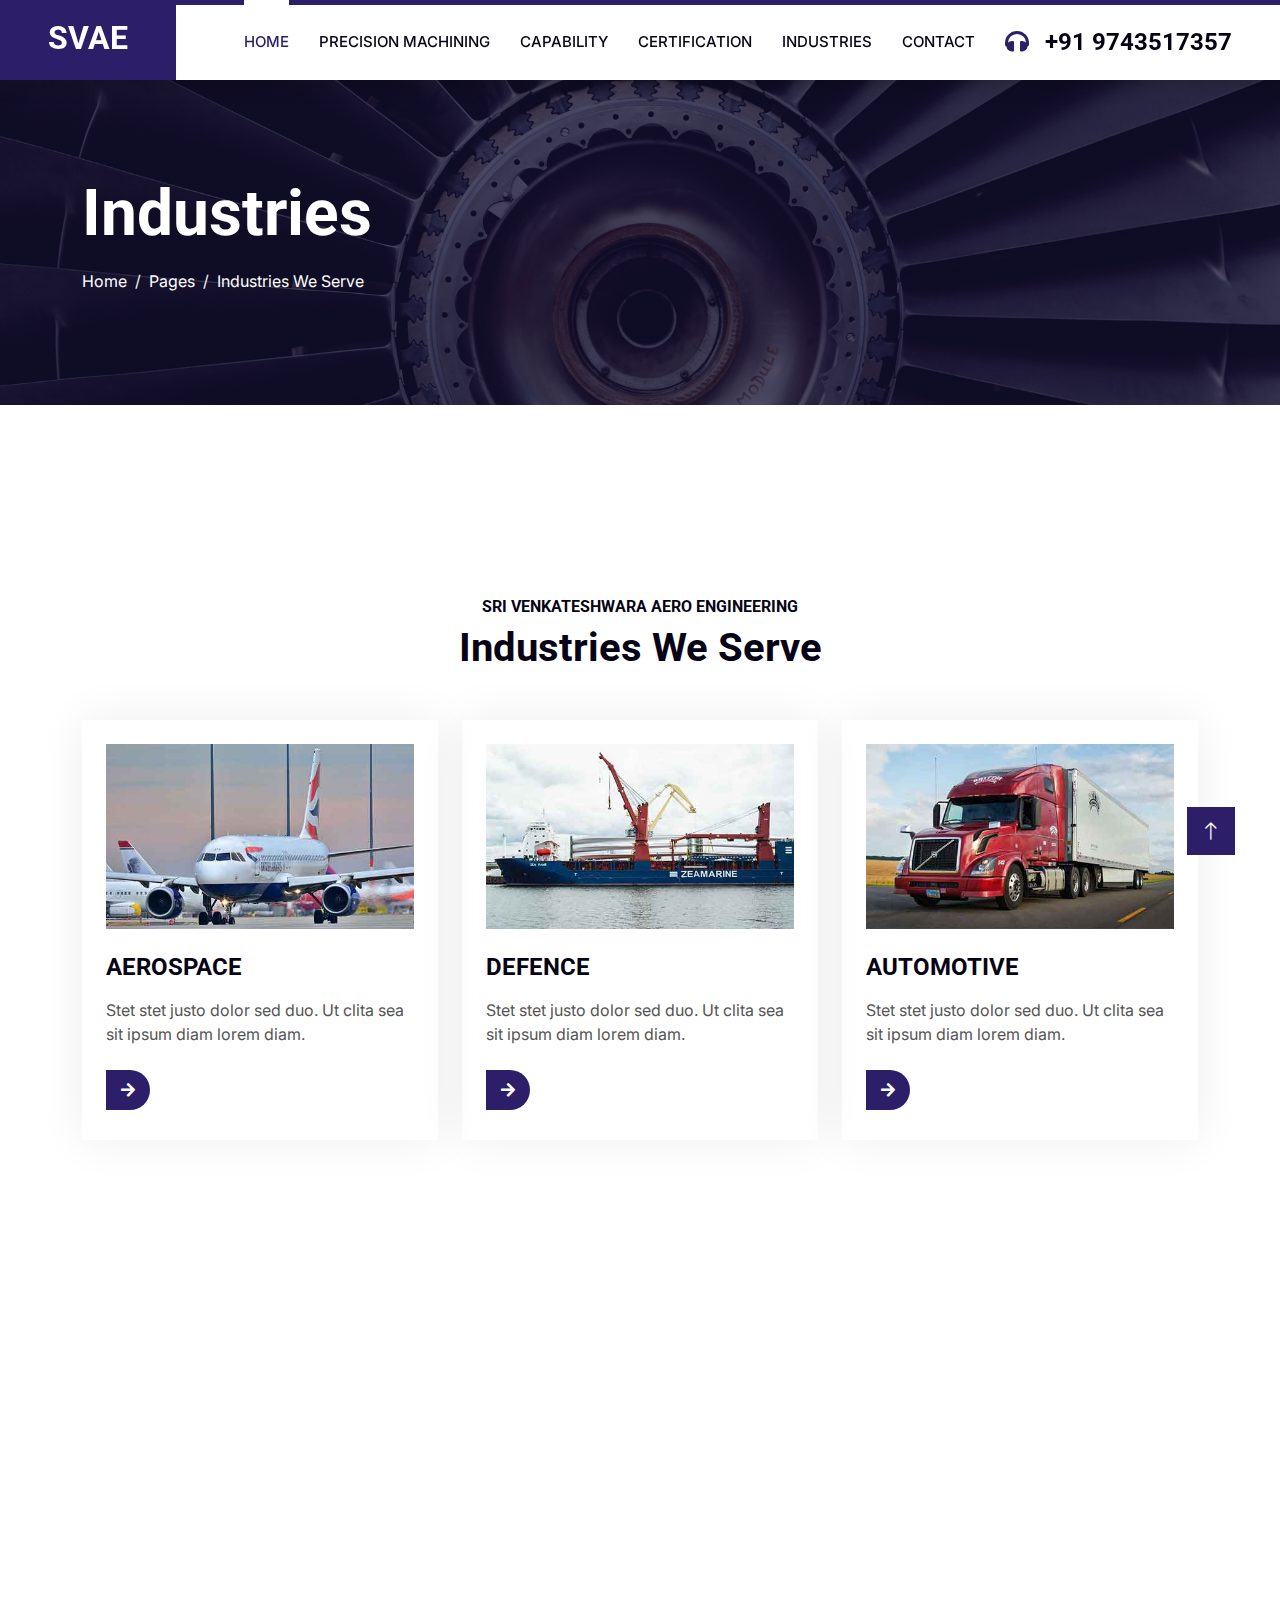
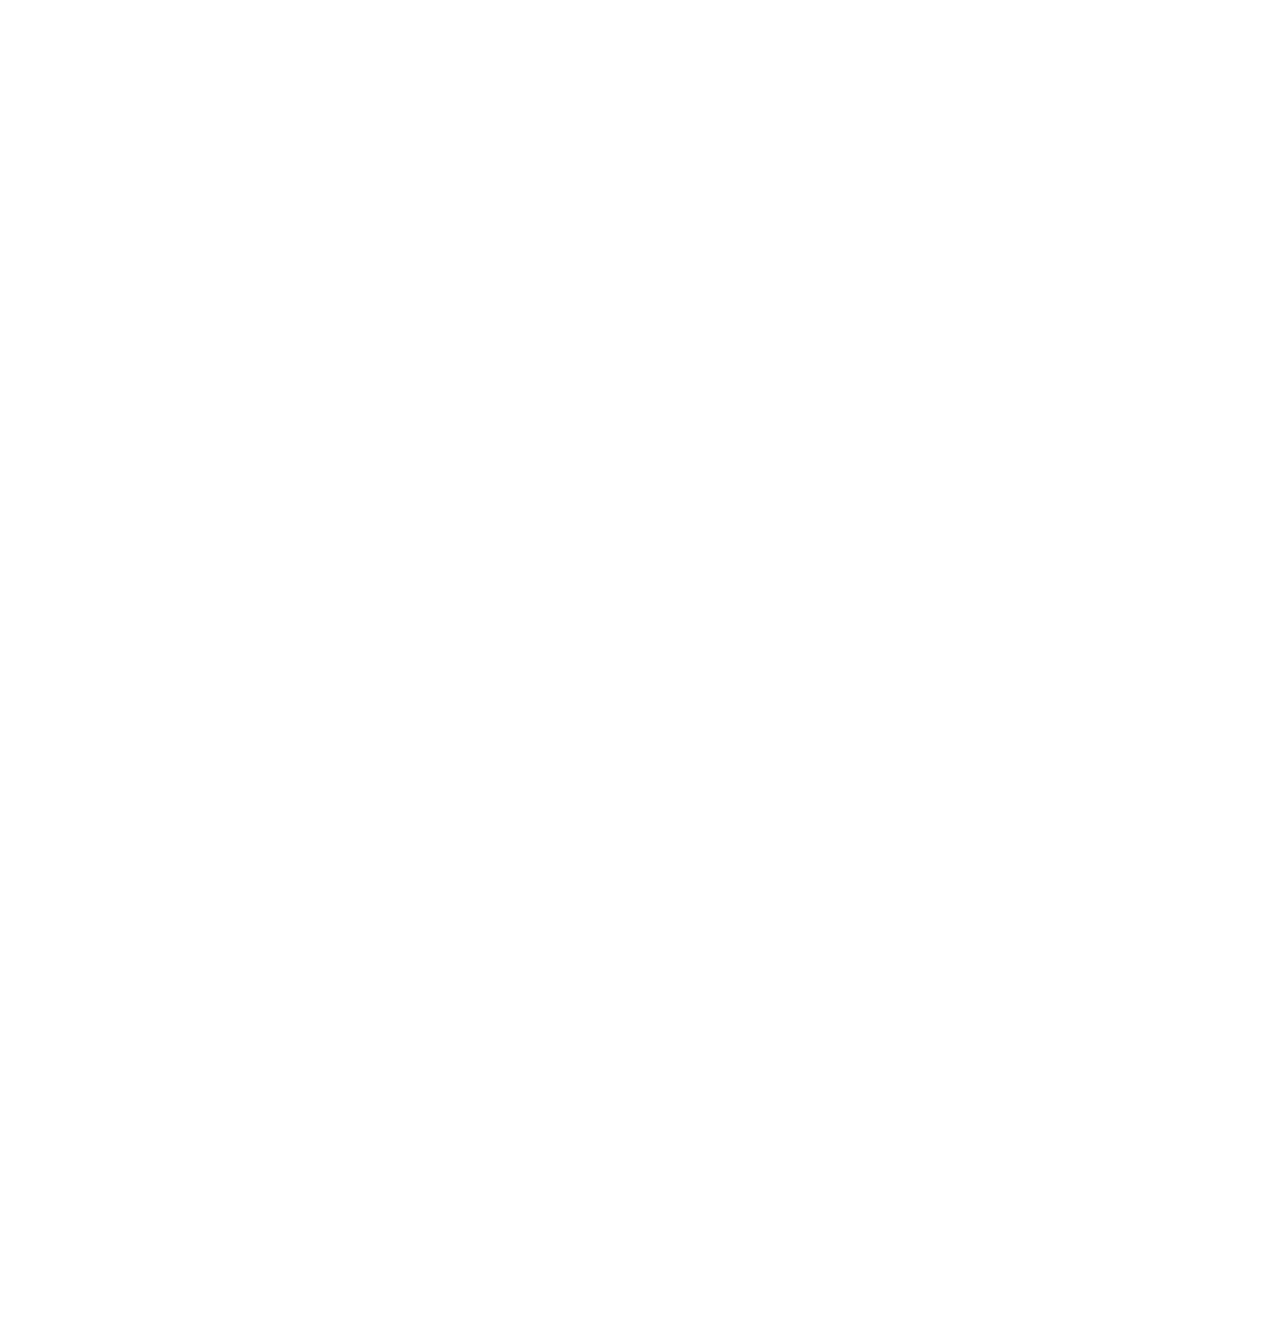
<file: industries.html>
<!DOCTYPE html>
<html lang="en">

<head>
    <meta charset="utf-8">
    <title>Sri Venkateswara Aero Engineering</title>
    <meta content="width=device-width, initial-scale=1.0" name="viewport">
    <meta content="" name="keywords">
    <meta content="" name="description">

    <!-- Favicon -->
    <link href="img/favicon.ico" rel="icon">

    <!-- Google Web Fonts -->
    <link rel="preconnect" href="https://fonts.googleapis.com">
    <link rel="preconnect" href="https://fonts.gstatic.com" crossorigin>
    <link href="https://fonts.googleapis.com/css2?family=Inter:wght@400;600&family=Roboto:wght@500;700&display=swap" rel="stylesheet">

    <!-- Icon Font Stylesheet -->
    <link href="https://cdnjs.cloudflare.com/ajax/libs/font-awesome/5.10.0/css/all.min.css" rel="stylesheet">
    <link href="https://cdn.jsdelivr.net/npm/bootstrap-icons@1.4.1/font/bootstrap-icons.css" rel="stylesheet">

    <!-- Libraries Stylesheet -->
    <link href="lib/animate/animate.min.css" rel="stylesheet">
    <link href="lib/owlcarousel/assets/owl.carousel.min.css" rel="stylesheet">

    <!-- Customized Bootstrap Stylesheet -->
    <link href="css/bootstrap.min.css" rel="stylesheet">

    <!-- Template Stylesheet -->
    <link href="css/style.css" rel="stylesheet">
</head>

<body>
    <!-- Spinner Start -->
    <div id="spinner" class="show bg-white position-fixed translate-middle w-100 vh-100 top-50 start-50 d-flex align-items-center justify-content-center">
        <div class="spinner-grow text-primary" style="width: 3rem; height: 3rem;" role="status">
            <span class="sr-only">Loading...</span>
        </div>
    </div>
    <!-- Spinner End -->


    <!-- Navbar Start -->
    <nav class="navbar navbar-expand-lg bg-white navbar-light shadow border-top border-5 border-primary sticky-top p-0">
        <a href="index.html" class="navbar-brand bg-primary d-flex align-items-center px-4 px-lg-5">
            <h2 class="mb-2 text-white">SVAE</h2>
        </a>
        <button type="button" class="navbar-toggler me-4" data-bs-toggle="collapse" data-bs-target="#navbarCollapse">
            <span class="navbar-toggler-icon"></span>
        </button>
        <div class="collapse navbar-collapse" id="navbarCollapse">
            <div class="navbar-nav ms-auto p-4 p-lg-0">
                <a href="index.html" class="nav-item nav-link active">Home</a>
                <a href="about.html" class="nav-item nav-link">Precision Machining</a>
                <a href="service.html" class="nav-item nav-link">Capability</a>
                <a href="certification.html" class="nav-item nav-link">Certification</a>
                <a href="industries.html" class="nav-item nav-link">Industries</a>
                <!-- <div class="nav-item dropdown">
                    <a href="#" class="nav-link dropdown-toggle" data-bs-toggle="dropdown">Pages</a>
                    <div class="dropdown-menu fade-up m-0">
                        <a href="price.html" class="dropdown-item">Pricing Plan</a>
                        <a href="feature.html" class="dropdown-item">Features</a>
                        <a href="quote.html" class="dropdown-item">Free Quote</a>
                        <a href="team.html" class="dropdown-item">Our Team</a>
                        <a href="testimonial.html" class="dropdown-item">Testimonial</a>
                        <a href="404.html" class="dropdown-item">404 Page</a>
                    </div>
                </div> -->
                <a href="contact.html" class="nav-item nav-link">Contact</a>
            </div>
            <h4 class="m-0 pe-lg-5 d-none d-lg-block"><i class="fa fa-headphones text-primary me-3"></i>+91 9743517357</h4>
        </div>
    </nav>
    <!-- Navbar End -->


    <!-- Page Header Start -->
    <div class="container-fluid page-header py-5" style="margin-bottom: 6rem;">
        <div class="container py-5">
            <h1 class="display-3 text-white mb-3 animated slideInDown">Industries</h1>
            <nav aria-label="breadcrumb animated slideInDown">
                <ol class="breadcrumb">
                    <li class="breadcrumb-item"><a class="text-white" href="#">Home</a></li>
                    <li class="breadcrumb-item"><a class="text-white" href="#">Pages</a></li>
                    <li class="breadcrumb-item text-white active" aria-current="page">Industries We Serve</li>
                </ol>
            </nav>
        </div>
    </div>
    <!-- Page Header End -->


    <!-- Service Start -->
    <div class="container-xxl py-5">
        <div class="container py-5">
            <div class="text-center wow fadeInUp" data-wow-delay="0.1s">
                <h6 class="text-uppercase">SRI VENKATESHWARA AERO ENGINEERING</h6>
                <h1 class="mb-5">Industries We Serve</h1>
            </div>
            <div class="row g-4">
                <div class="col-md-6 col-lg-4 wow fadeInUp" data-wow-delay="0.3s">
                    <div class="service-item p-4">
                        <div class="overflow-hidden mb-4">
                            <img class="img-fluid" src="img/service-1.jpg" alt="">
                        </div>
                        <h4 class="mb-3">AEROSPACE</h4>
                        <p>Stet stet justo dolor sed duo. Ut clita sea sit ipsum diam lorem diam.</p>
                        <a class="btn-slide mt-2" href=""><i class="fa fa-arrow-right"></i><span>Contact Us</span></a>
                    </div>
                </div>
                <div class="col-md-6 col-lg-4 wow fadeInUp" data-wow-delay="0.5s">
                    <div class="service-item p-4">
                        <div class="overflow-hidden mb-4">
                            <img class="img-fluid" src="img/service-2.jpg" alt="">
                        </div>
                        <h4 class="mb-3">DEFENCE</h4>
                        <p>Stet stet justo dolor sed duo. Ut clita sea sit ipsum diam lorem diam.</p>
                        <a class="btn-slide mt-2" href=""><i class="fa fa-arrow-right"></i><span>Contact Us</span></a>
                    </div>
                </div>
                <div class="col-md-6 col-lg-4 wow fadeInUp" data-wow-delay="0.7s">
                    <div class="service-item p-4">
                        <div class="overflow-hidden mb-4">
                            <img class="img-fluid" src="img/service-3.jpg" alt="">
                        </div>
                        <h4 class="mb-3">AUTOMOTIVE</h4>
                        <p>Stet stet justo dolor sed duo. Ut clita sea sit ipsum diam lorem diam.</p>
                        <a class="btn-slide mt-2" href=""><i class="fa fa-arrow-right"></i><span>Contact Us</span></a>
                    </div>
                </div>
                <div class="col-md-6 col-lg-4 wow fadeInUp" data-wow-delay="0.3s">
                    <div class="service-item p-4">
                        <div class="overflow-hidden mb-4">
                            <img class="img-fluid" src="img/service-4.jpg" alt="">
                        </div>
                        <h4 class="mb-3">HEALTHCARE</h4>
                        <p>Stet stet justo dolor sed duo. Ut clita sea sit ipsum diam lorem diam.</p>
                        <a class="btn-slide mt-2" href=""><i class="fa fa-arrow-right"></i><span>Contact Us</span></a>
                    </div>
                </div>
                <div class="col-md-6 col-lg-4 wow fadeInUp" data-wow-delay="0.5s">
                    <div class="service-item p-4">
                        <div class="overflow-hidden mb-4">
                            <img class="img-fluid" src="img/service-5.jpg" alt="">
                        </div>
                        <h4 class="mb-3">TELECOM</h4>
                        <p>Stet stet justo dolor sed duo. Ut clita sea sit ipsum diam lorem diam.</p>
                        <a class="btn-slide mt-2" href=""><i class="fa fa-arrow-right"></i><span>Contact Us</span></a>
                    </div>
                </div>
                <div class="col-md-6 col-lg-4 wow fadeInUp" data-wow-delay="0.7s">
                    <div class="service-item p-4">
                        <div class="overflow-hidden mb-4">
                            <img class="img-fluid" src="img/service-6.jpg" alt="">
                        </div>
                        <h4 class="mb-3">GENERAL MANUFACTURING</h4>
                        <p>Stet stet justo dolor sed duo. Ut clita sea sit ipsum diam lorem diam.</p>
                        <a class="btn-slide mt-2" href=""><i class="fa fa-arrow-right"></i><span>Contact Us</span></a>
                    </div>
                </div>
            </div>
        </div>
    </div>
    <!-- Service End -->


    <!-- Testimonial Start -->
    <div class="container-xxl py-5 wow fadeInUp" data-wow-delay="0.1s">
        <div class="container py-5">
            <div class="text-center">
                <h6 class="text-secondary text-uppercase">Testimonial</h6>
                <h1 class="mb-0">Our Clients Say!</h1>
            </div>
            <div class="owl-carousel testimonial-carousel wow fadeInUp" data-wow-delay="0.1s">
                <div class="testimonial-item p-4 my-5">
                    <i class="fa fa-quote-right fa-3x text-light position-absolute top-0 end-0 mt-n3 me-4"></i>
                    <div class="d-flex align-items-end mb-4">
                        <img class="img-fluid flex-shrink-0" src="img/testimonial-1.jpg" style="width: 80px; height: 80px;">
                        <div class="ms-4">
                            <h5 class="mb-1">Client Name</h5>
                            <p class="m-0">Profession</p>
                        </div>
                    </div>
                    <p class="mb-0">Tempor erat elitr rebum at clita. Diam dolor diam ipsum sit diam amet diam et eos. Clita erat ipsum et lorem et sit.</p>
                </div>
                <div class="testimonial-item p-4 my-5">
                    <i class="fa fa-quote-right fa-3x text-light position-absolute top-0 end-0 mt-n3 me-4"></i>
                    <div class="d-flex align-items-end mb-4">
                        <img class="img-fluid flex-shrink-0" src="img/testimonial-2.jpg" style="width: 80px; height: 80px;">
                        <div class="ms-4">
                            <h5 class="mb-1">Client Name</h5>
                            <p class="m-0">Profession</p>
                        </div>
                    </div>
                    <p class="mb-0">Tempor erat elitr rebum at clita. Diam dolor diam ipsum sit diam amet diam et eos. Clita erat ipsum et lorem et sit.</p>
                </div>
                <div class="testimonial-item p-4 my-5">
                    <i class="fa fa-quote-right fa-3x text-light position-absolute top-0 end-0 mt-n3 me-4"></i>
                    <div class="d-flex align-items-end mb-4">
                        <img class="img-fluid flex-shrink-0" src="img/testimonial-3.jpg" style="width: 80px; height: 80px;">
                        <div class="ms-4">
                            <h5 class="mb-1">Client Name</h5>
                            <p class="m-0">Profession</p>
                        </div>
                    </div>
                    <p class="mb-0">Tempor erat elitr rebum at clita. Diam dolor diam ipsum sit diam amet diam et eos. Clita erat ipsum et lorem et sit.</p>
                </div>
                <div class="testimonial-item p-4 my-5">
                    <i class="fa fa-quote-right fa-3x text-light position-absolute top-0 end-0 mt-n3 me-4"></i>
                    <div class="d-flex align-items-end mb-4">
                        <img class="img-fluid flex-shrink-0" src="img/testimonial-4.jpg" style="width: 80px; height: 80px;">
                        <div class="ms-4">
                            <h5 class="mb-1">Client Name</h5>
                            <p class="m-0">Profession</p>
                        </div>
                    </div>
                    <p class="mb-0">Tempor erat elitr rebum at clita. Diam dolor diam ipsum sit diam amet diam et eos. Clita erat ipsum et lorem et sit.</p>
                </div>
            </div>
        </div>
    </div>
    <!-- Testimonial End -->


    <!-- Footer Start -->
    <div class="container-fluid bg-dark text-light footer pt-5 wow fadeIn" data-wow-delay="0.1s" style="margin-top: 6rem;">
        <div class="container py-5">
            <div class="row g-5">
                <div class="col-lg-3 col-md-6">
                    <h4 class="text-light mb-4">Address</h4>
                    <p>SRI VENKATESHWARA AERO ENGINEERING
                        <br>71 & 72, Magadi Main Road
                        <br>Srigandakavalu, Sunkadakatte
                        <br> Bengaluru, Karnataka 560091
                        </p>
                    <p class="mb-2"><i class="fa fa-phone-alt me-3"></i>9743517357</p>
                    <p class="mb-2"><i class="fa fa-envelope me-3"></i>sv.aeroengg@gmail.com</p>
                    <div class="d-flex pt-2">
                        <a class="btn btn-outline-light btn-social" href=""><i class="fab fa-twitter"></i></a>
                        <a class="btn btn-outline-light btn-social" href=""><i class="fab fa-facebook-f"></i></a>
                        <a class="btn btn-outline-light btn-social" href=""><i class="fab fa-youtube"></i></a>
                        <a class="btn btn-outline-light btn-social" href=""><i class="fab fa-linkedin-in"></i></a>
                    </div>
                </div>
                <div class="col-lg-3 col-md-6">
                    <h4 class="text-light mb-4">Services</h4>
                    <a class="btn btn-link" href="">CNC MIlling</a>
                    <a class="btn btn-link" href="">CNC Turning</a>
                    <a class="btn btn-link" href=""> Sub Assemblies</a>
                    <a class="btn btn-link" href="">Contract Manufacturing</a>
                    <a class="btn btn-link" href="">New Product Development</a>
                </div>
                <div class="col-lg-3 col-md-6">
                    <h4 class="text-light mb-4">Quick Links</h4>
                    <a class="btn btn-link" href="">Terms & Conditions</a>
                    <a class="btn btn-link" href="">Careers & Jobs</a>
                    <a class="btn btn-link" href="">News & Press Release</a>
                    <a class="btn btn-link" href="">Customer List</a>
                    <a class="btn btn-link" href="">Contact Us</a>
                </div>
                <!-- <div class="col-lg-3 col-md-6">
                    <h4 class="text-light mb-4">Newsletter</h4>
                    <p>Dolor amet sit justo amet elitr clita ipsum elitr est.</p>
                    <div class="position-relative mx-auto" style="max-width: 400px;">
                        <input class="form-control border-0 w-100 py-3 ps-4 pe-5" type="text" placeholder="Your email">
                        <button type="button" class="btn btn-primary py-2 position-absolute top-0 end-0 mt-2 me-2">SignUp</button>
                    </div>
                </div> -->
            </div>
        </div>
        <div class="container">
            <div class="copyright">
                <div class="row">
                    <div class="col-md-6 text-center text-md-start mb-3 mb-md-0">
                        &copy; <a class="border-bottom" href="#">SRI VENKATESHWARA AERO ENGINEERING</a>, All Right Reserved.
                    </div>
                    <div class="col-md-6 text-center text-md-end">
                        <!--/*** This template is free as long as you keep the footer author’s credit link/attribution link/backlink. If you'd like to use the template without the footer author’s credit link/attribution link/backlink, you can purchase the Credit Removal License from "https://htmlcodex.com/credit-removal". Thank you for your support. ***/-->
                        Designed By <a class="border-bottom" href="https://Broadbeach.in">Karthik G/Broadbeach</a>
                    </div>
                </div>
            </div>
        </div>
    </div>
    <!-- Footer End -->


    <!-- Back to Top -->
    <a href="#" class="btn btn-lg btn-primary btn-lg-square rounded-0 back-to-top"><i class="bi bi-arrow-up"></i></a>


    <!-- JavaScript Libraries -->
    <script src="https://code.jquery.com/jquery-3.4.1.min.js"></script>
    <script src="https://cdn.jsdelivr.net/npm/bootstrap@5.0.0/dist/js/bootstrap.bundle.min.js"></script>
    <script src="lib/wow/wow.min.js"></script>
    <script src="lib/easing/easing.min.js"></script>
    <script src="lib/waypoints/waypoints.min.js"></script>
    <script src="lib/counterup/counterup.min.js"></script>
    <script src="lib/owlcarousel/owl.carousel.min.js"></script>

    <!-- Template Javascript -->
    <script src="js/main.js"></script>
</body>

</html>
</file>
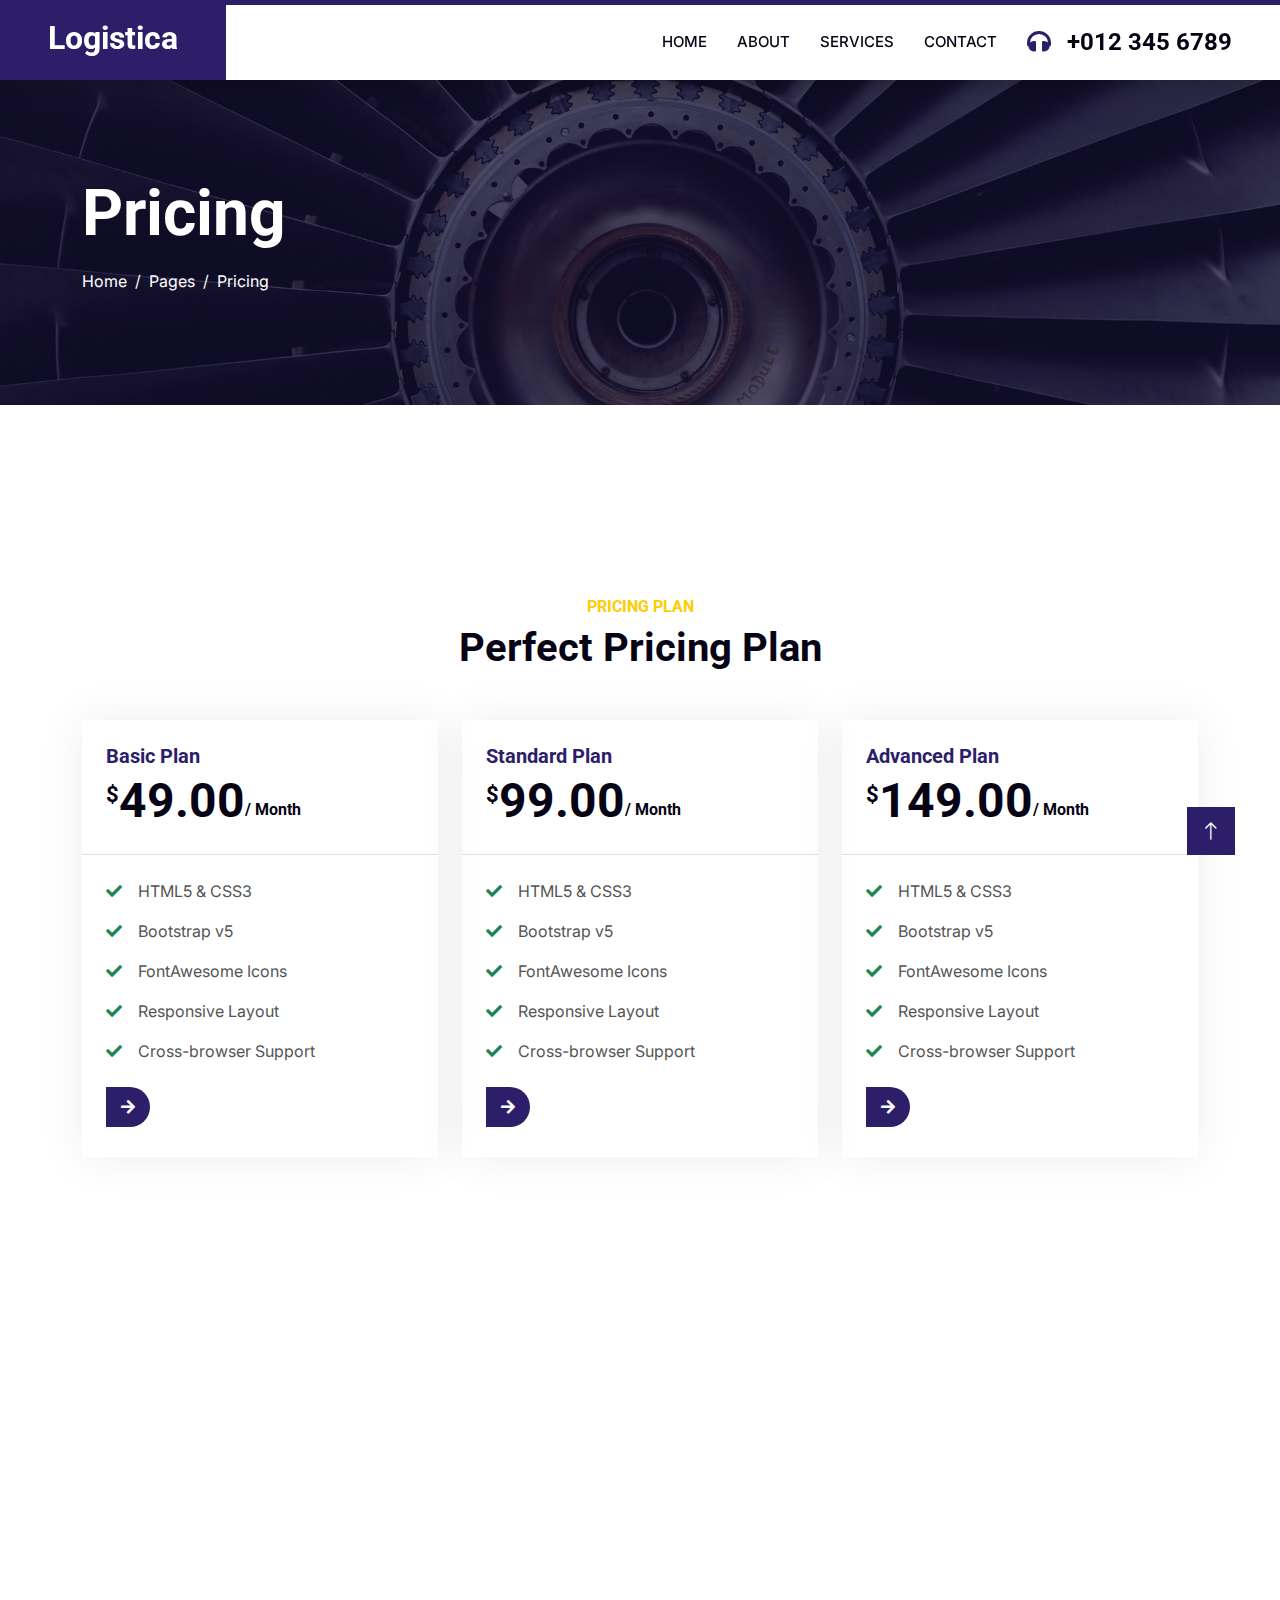
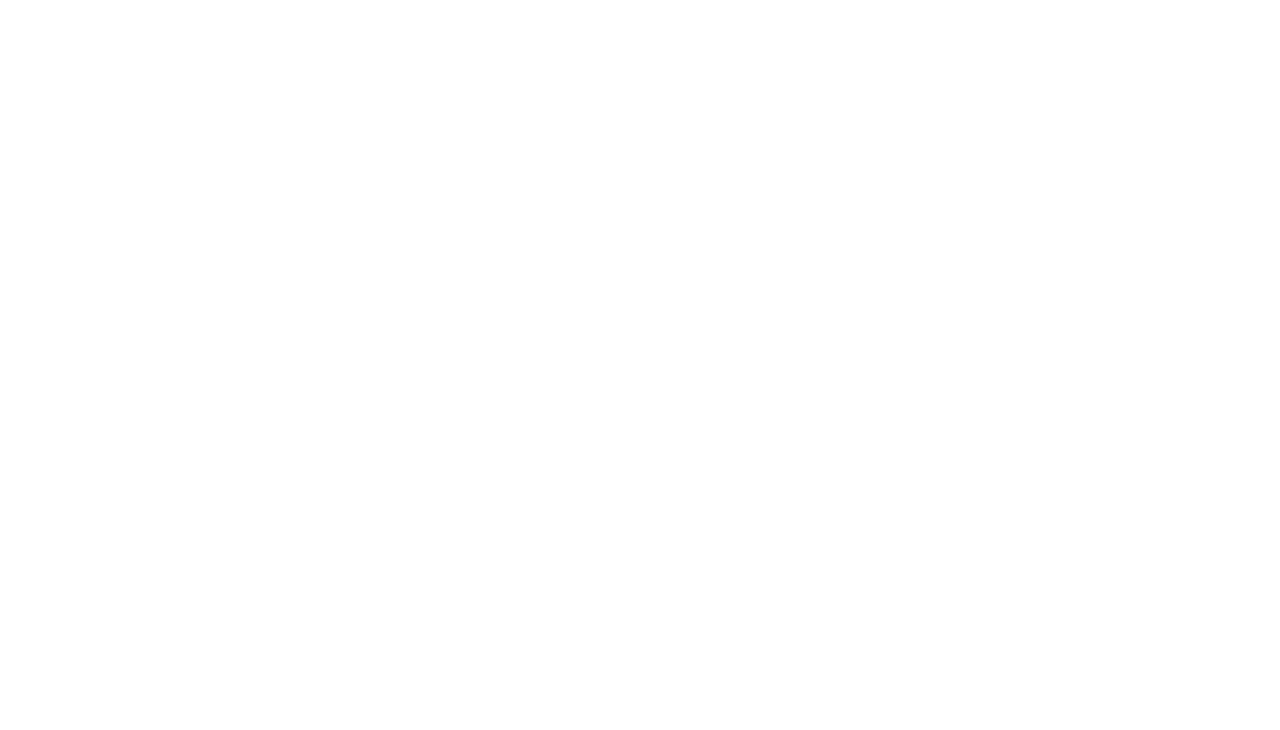
<file: price.html>
<!DOCTYPE html>
<html lang="en">

<head>
    <meta charset="utf-8">
    <title>Logistica - Shipping Company Website Template</title>
    <meta content="width=device-width, initial-scale=1.0" name="viewport">
    <meta content="" name="keywords">
    <meta content="" name="description">

    <!-- Favicon -->
    <link href="img/favicon.ico" rel="icon">

    <!-- Google Web Fonts -->
    <link rel="preconnect" href="https://fonts.googleapis.com">
    <link rel="preconnect" href="https://fonts.gstatic.com" crossorigin>
    <link href="https://fonts.googleapis.com/css2?family=Inter:wght@400;600&family=Roboto:wght@500;700&display=swap" rel="stylesheet">

    <!-- Icon Font Stylesheet -->
    <link href="https://cdnjs.cloudflare.com/ajax/libs/font-awesome/5.10.0/css/all.min.css" rel="stylesheet">
    <link href="https://cdn.jsdelivr.net/npm/bootstrap-icons@1.4.1/font/bootstrap-icons.css" rel="stylesheet">

    <!-- Libraries Stylesheet -->
    <link href="lib/animate/animate.min.css" rel="stylesheet">
    <link href="lib/owlcarousel/assets/owl.carousel.min.css" rel="stylesheet">

    <!-- Customized Bootstrap Stylesheet -->
    <link href="css/bootstrap.min.css" rel="stylesheet">

    <!-- Template Stylesheet -->
    <link href="css/style.css" rel="stylesheet">
</head>

<body>
    <!-- Spinner Start -->
    <div id="spinner" class="show bg-white position-fixed translate-middle w-100 vh-100 top-50 start-50 d-flex align-items-center justify-content-center">
        <div class="spinner-grow text-primary" style="width: 3rem; height: 3rem;" role="status">
            <span class="sr-only">Loading...</span>
        </div>
    </div>
    <!-- Spinner End -->


    <!-- Navbar Start -->
    <nav class="navbar navbar-expand-lg bg-white navbar-light shadow border-top border-5 border-primary sticky-top p-0">
        <a href="index.html" class="navbar-brand bg-primary d-flex align-items-center px-4 px-lg-5">
            <h2 class="mb-2 text-white">Logistica</h2>
        </a>
        <button type="button" class="navbar-toggler me-4" data-bs-toggle="collapse" data-bs-target="#navbarCollapse">
            <span class="navbar-toggler-icon"></span>
        </button>
        <div class="collapse navbar-collapse" id="navbarCollapse">
            <div class="navbar-nav ms-auto p-4 p-lg-0">
                <a href="index.html" class="nav-item nav-link">Home</a>
                <a href="about.html" class="nav-item nav-link">About</a>
                <a href="service.html" class="nav-item nav-link">Services</a>
                <!-- <div class="nav-item dropdown">
                    <a href="#" class="nav-link dropdown-toggle active" data-bs-toggle="dropdown">Pages</a>
                    <div class="dropdown-menu fade-up m-0">
                        <a href="price.html" class="dropdown-item active">Pricing Plan</a>
                        <a href="feature.html" class="dropdown-item">Features</a>
                        <a href="quote.html" class="dropdown-item">Free Quote</a>
                        <a href="team.html" class="dropdown-item">Our Team</a>
                        <a href="testimonial.html" class="dropdown-item">Testimonial</a>
                        <a href="404.html" class="dropdown-item">404 Page</a>
                    </div>
                </div> -->
                <a href="contact.html" class="nav-item nav-link">Contact</a>
            </div>
            <h4 class="m-0 pe-lg-5 d-none d-lg-block"><i class="fa fa-headphones text-primary me-3"></i>+012 345 6789</h4>
        </div>
    </nav>
    <!-- Navbar End -->


    <!-- Page Header Start -->
    <div class="container-fluid page-header py-5" style="margin-bottom: 6rem;">
        <div class="container py-5">
            <h1 class="display-3 text-white mb-3 animated slideInDown">Pricing</h1>
            <nav aria-label="breadcrumb animated slideInDown">
                <ol class="breadcrumb">
                    <li class="breadcrumb-item"><a class="text-white" href="#">Home</a></li>
                    <li class="breadcrumb-item"><a class="text-white" href="#">Pages</a></li>
                    <li class="breadcrumb-item text-white active" aria-current="page">Pricing</li>
                </ol>
            </nav>
        </div>
    </div>
    <!-- Page Header End -->


    <!-- Pricing Start -->
    <div class="container-xxl py-5">
        <div class="container py-5">
            <div class="text-center wow fadeInUp" data-wow-delay="0.1s">
                <h6 class="text-secondary text-uppercase">Pricing Plan</h6>
                <h1 class="mb-5">Perfect Pricing Plan</h1>
            </div>
            <div class="row g-4">
                <div class="col-md-6 col-lg-4 wow fadeInUp" data-wow-delay="0.3s">
                    <div class="price-item">
                        <div class="border-bottom p-4 mb-4">
                            <h5 class="text-primary mb-1">Basic Plan</h5>
                            <h1 class="display-5 mb-0">
                                <small class="align-top" style="font-size: 22px; line-height: 45px;">$</small>49.00<small
                                    class="align-bottom" style="font-size: 16px; line-height: 40px;">/ Month</small>
                            </h1>
                        </div>
                        <div class="p-4 pt-0">
                            <p><i class="fa fa-check text-success me-3"></i>HTML5 & CSS3</p>
                            <p><i class="fa fa-check text-success me-3"></i>Bootstrap v5</p>
                            <p><i class="fa fa-check text-success me-3"></i>FontAwesome Icons</p>
                            <p><i class="fa fa-check text-success me-3"></i>Responsive Layout</p>
                            <p><i class="fa fa-check text-success me-3"></i>Cross-browser Support</p>
                            <a class="btn-slide mt-2" href=""><i class="fa fa-arrow-right"></i><span >Order Now</span></a>
                        </div>
                    </div>
                </div>
                <div class="col-md-6 col-lg-4 wow fadeInUp" data-wow-delay="0.5s">
                    <div class="price-item">
                        <div class="border-bottom p-4 mb-4">
                            <h5 class="text-primary mb-1">Standard Plan</h5>
                            <h1 class="display-5 mb-0">
                                <small class="align-top" style="font-size: 22px; line-height: 45px;">$</small>99.00<small
                                    class="align-bottom" style="font-size: 16px; line-height: 40px;">/ Month</small>
                            </h1>
                        </div>
                        <div class="p-4 pt-0">
                            <p><i class="fa fa-check text-success me-3"></i>HTML5 & CSS3</p>
                            <p><i class="fa fa-check text-success me-3"></i>Bootstrap v5</p>
                            <p><i class="fa fa-check text-success me-3"></i>FontAwesome Icons</p>
                            <p><i class="fa fa-check text-success me-3"></i>Responsive Layout</p>
                            <p><i class="fa fa-check text-success me-3"></i>Cross-browser Support</p>
                            <a class="btn-slide mt-2" href=""><i class="fa fa-arrow-right"></i><span >Order Now</span></a>
                        </div>
                    </div>
                </div>
                <div class="col-md-6 col-lg-4 wow fadeInUp" data-wow-delay="0.7s">
                    <div class="price-item">
                        <div class="border-bottom p-4 mb-4">
                            <h5 class="text-primary mb-1">Advanced Plan</h5>
                            <h1 class="display-5 mb-0">
                                <small class="align-top" style="font-size: 22px; line-height: 45px;">$</small>149.00<small
                                    class="align-bottom" style="font-size: 16px; line-height: 40px;">/ Month</small>
                            </h1>
                        </div>
                        <div class="p-4 pt-0">
                            <p><i class="fa fa-check text-success me-3"></i>HTML5 & CSS3</p>
                            <p><i class="fa fa-check text-success me-3"></i>Bootstrap v5</p>
                            <p><i class="fa fa-check text-success me-3"></i>FontAwesome Icons</p>
                            <p><i class="fa fa-check text-success me-3"></i>Responsive Layout</p>
                            <p><i class="fa fa-check text-success me-3"></i>Cross-browser Support</p>
                            <a class="btn-slide mt-2" href=""><i class="fa fa-arrow-right"></i><span >Order Now</span></a>
                        </div>
                    </div>
                </div>
            </div>
        </div>
    </div>
    <!-- Pricing End -->


    <!-- Quote Start -->
    <div class="container-xxl py-5">
        <div class="container py-5">
            <div class="row g-5 align-items-center">
                <div class="col-lg-5 wow fadeInUp" data-wow-delay="0.1s">
                    <h6 class="text-secondary text-uppercase mb-3">Get A Quote</h6>
                    <h1 class="mb-5">Request A Free Qoute!</h1>
                    <p class="mb-5">Tempor erat elitr rebum at clita. Diam dolor diam ipsum sit. Aliqu diam amet diam et eos. Clita erat ipsum et lorem et sit, sed stet lorem sit clita duo justo erat amet</p>
                    <div class="d-flex align-items-center">
                        <i class="fa fa-headphones fa-2x flex-shrink-0 bg-primary p-3 text-white"></i>
                        <div class="ps-4">
                            <h6>Call for any query!</h6>
                            <h3 class="text-primary m-0">+012 345 6789</h3>
                        </div>
                    </div>
                </div>
                <div class="col-lg-7">
                    <div class="bg-light text-center p-5 wow fadeIn" data-wow-delay="0.5s">
                        <form>
                            <div class="row g-3">
                                <div class="col-12 col-sm-6">
                                    <input type="text" class="form-control border-0" placeholder="Your Name" style="height: 55px;">
                                </div>
                                <div class="col-12 col-sm-6">
                                    <input type="email" class="form-control border-0" placeholder="Your Email" style="height: 55px;">
                                </div>
                                <div class="col-12 col-sm-6">
                                    <input type="text" class="form-control border-0" placeholder="Your Mobile" style="height: 55px;">
                                </div>
                                <div class="col-12 col-sm-6">
                                    <select class="form-select border-0" style="height: 55px;">
                                        <option selected>Select A Freight</option>
                                        <option value="1">Freight 1</option>
                                        <option value="2">Freight 2</option>
                                        <option value="3">Freight 3</option>
                                    </select>
                                </div>
                                <div class="col-12">
                                    <textarea class="form-control border-0" placeholder="Special Note"></textarea>
                                </div>
                                <div class="col-12">
                                    <button class="btn btn-primary w-100 py-3" type="submit">Submit</button>
                                </div>
                            </div>
                        </form>
                    </div>
                </div>
            </div>
        </div>
    </div>
    <!-- Quote End -->
        

    <!-- Footer Start -->
    <div class="container-fluid bg-dark text-light footer pt-5 wow fadeIn" data-wow-delay="0.1s" style="margin-top: 6rem;">
        <div class="container py-5">
            <div class="row g-5">
                <div class="col-lg-3 col-md-6">
                    <h4 class="text-light mb-4">Address</h4>
                    <p class="mb-2"><i class="fa fa-map-marker-alt me-3"></i>123 Street, New York, USA</p>
                    <p class="mb-2"><i class="fa fa-phone-alt me-3"></i>+012 345 67890</p>
                    <p class="mb-2"><i class="fa fa-envelope me-3"></i>info@example.com</p>
                    <div class="d-flex pt-2">
                        <a class="btn btn-outline-light btn-social" href=""><i class="fab fa-twitter"></i></a>
                        <a class="btn btn-outline-light btn-social" href=""><i class="fab fa-facebook-f"></i></a>
                        <a class="btn btn-outline-light btn-social" href=""><i class="fab fa-youtube"></i></a>
                        <a class="btn btn-outline-light btn-social" href=""><i class="fab fa-linkedin-in"></i></a>
                    </div>
                </div>
                <div class="col-lg-3 col-md-6">
                    <h4 class="text-light mb-4">Services</h4>
                    <a class="btn btn-link" href="">CNC MIlling</a>
                    <a class="btn btn-link" href="">CNC Turning</a>
                    <a class="btn btn-link" href=""> Sub Assemblies</a>
                    <a class="btn btn-link" href="">Contract Manufacturing</a>
                    <a class="btn btn-link" href="">New Product Development</a>
                </div>
                <div class="col-lg-3 col-md-6">
                    <h4 class="text-light mb-4">Quick Links</h4>
                    <a class="btn btn-link" href="">Terms & Conditions</a>
                    <a class="btn btn-link" href="">Careers & Jobs</a>
                    <a class="btn btn-link" href="">News & Press Release</a>
                    <a class="btn btn-link" href="">Customer List</a>
                    <a class="btn btn-link" href="">Contact Us</a>
                </div>
                <div class="col-lg-3 col-md-6">
                    <h4 class="text-light mb-4">Newsletter</h4>
                    <p>Dolor amet sit justo amet elitr clita ipsum elitr est.</p>
                    <div class="position-relative mx-auto" style="max-width: 400px;">
                        <input class="form-control border-0 w-100 py-3 ps-4 pe-5" type="text" placeholder="Your email">
                        <button type="button" class="btn btn-primary py-2 position-absolute top-0 end-0 mt-2 me-2">SignUp</button>
                    </div>
                </div>
            </div>
        </div>
        <div class="container">
            <div class="copyright">
                <div class="row">
                    <div class="col-md-6 text-center text-md-start mb-3 mb-md-0">
                        &copy; <a class="border-bottom" href="#">Your Site Name</a>, All Right Reserved.
                    </div>
                    <div class="col-md-6 text-center text-md-end">
                        <!--/*** This template is free as long as you keep the footer author’s credit link/attribution link/backlink. If you'd like to use the template without the footer author’s credit link/attribution link/backlink, you can purchase the Credit Removal License from "https://htmlcodex.com/credit-removal". Thank you for your support. ***/-->
                        Designed By <a class="border-bottom" href="https://htmlcodex.com">HTML Codex</a>
                    </div>
                </div>
            </div>
        </div>
    </div>
    <!-- Footer End -->


    <!-- Back to Top -->
    <a href="#" class="btn btn-lg btn-primary btn-lg-square rounded-0 back-to-top"><i class="bi bi-arrow-up"></i></a>


    <!-- JavaScript Libraries -->
    <script src="https://code.jquery.com/jquery-3.4.1.min.js"></script>
    <script src="https://cdn.jsdelivr.net/npm/bootstrap@5.0.0/dist/js/bootstrap.bundle.min.js"></script>
    <script src="lib/wow/wow.min.js"></script>
    <script src="lib/easing/easing.min.js"></script>
    <script src="lib/waypoints/waypoints.min.js"></script>
    <script src="lib/counterup/counterup.min.js"></script>
    <script src="lib/owlcarousel/owl.carousel.min.js"></script>

    <!-- Template Javascript -->
    <script src="js/main.js"></script>
</body>

</html>
</file>
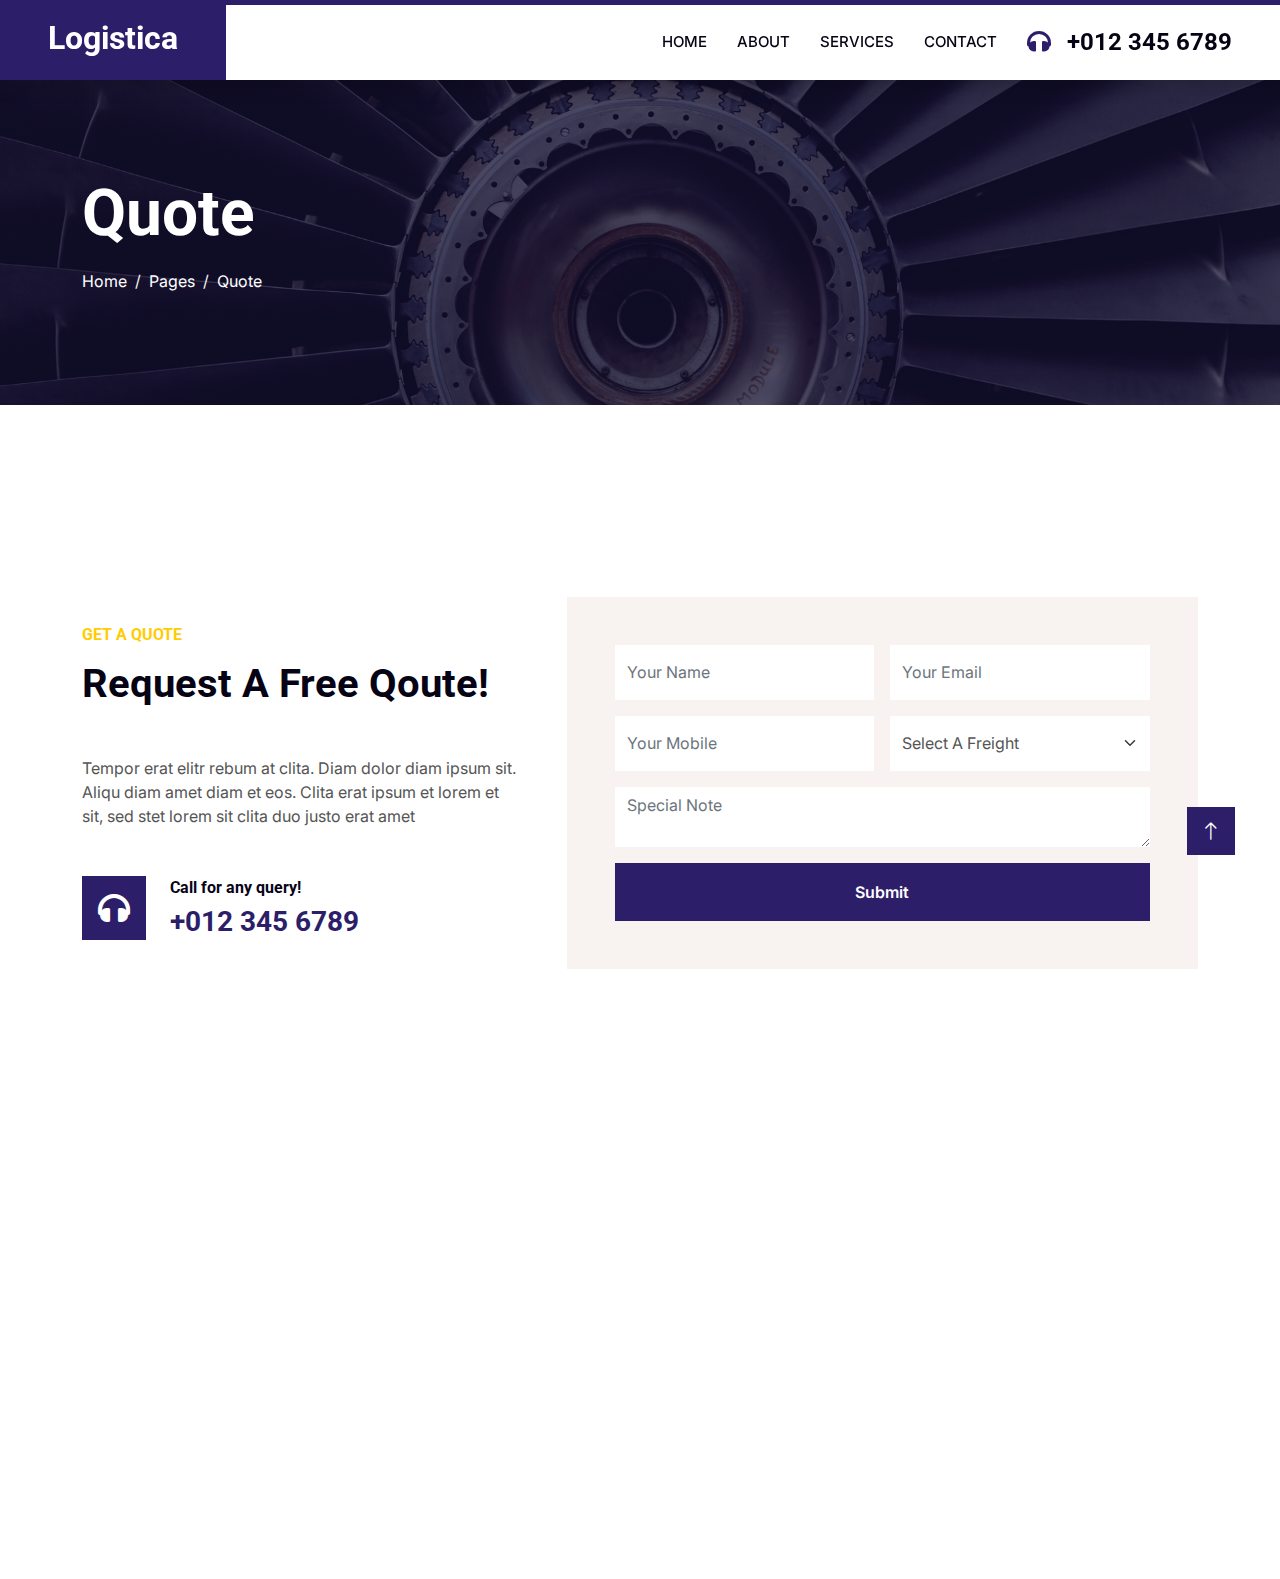
<file: quote.html>
<!DOCTYPE html>
<html lang="en">

<head>
    <meta charset="utf-8">
    <title>Logistica - Shipping Company Website Template</title>
    <meta content="width=device-width, initial-scale=1.0" name="viewport">
    <meta content="" name="keywords">
    <meta content="" name="description">

    <!-- Favicon -->
    <link href="img/favicon.ico" rel="icon">

    <!-- Google Web Fonts -->
    <link rel="preconnect" href="https://fonts.googleapis.com">
    <link rel="preconnect" href="https://fonts.gstatic.com" crossorigin>
    <link href="https://fonts.googleapis.com/css2?family=Inter:wght@400;600&family=Roboto:wght@500;700&display=swap" rel="stylesheet">

    <!-- Icon Font Stylesheet -->
    <link href="https://cdnjs.cloudflare.com/ajax/libs/font-awesome/5.10.0/css/all.min.css" rel="stylesheet">
    <link href="https://cdn.jsdelivr.net/npm/bootstrap-icons@1.4.1/font/bootstrap-icons.css" rel="stylesheet">

    <!-- Libraries Stylesheet -->
    <link href="lib/animate/animate.min.css" rel="stylesheet">
    <link href="lib/owlcarousel/assets/owl.carousel.min.css" rel="stylesheet">

    <!-- Customized Bootstrap Stylesheet -->
    <link href="css/bootstrap.min.css" rel="stylesheet">

    <!-- Template Stylesheet -->
    <link href="css/style.css" rel="stylesheet">
</head>

<body>
    <!-- Spinner Start -->
    <div id="spinner" class="show bg-white position-fixed translate-middle w-100 vh-100 top-50 start-50 d-flex align-items-center justify-content-center">
        <div class="spinner-grow text-primary" style="width: 3rem; height: 3rem;" role="status">
            <span class="sr-only">Loading...</span>
        </div>
    </div>
    <!-- Spinner End -->


    <!-- Navbar Start -->
    <nav class="navbar navbar-expand-lg bg-white navbar-light shadow border-top border-5 border-primary sticky-top p-0">
        <a href="index.html" class="navbar-brand bg-primary d-flex align-items-center px-4 px-lg-5">
            <h2 class="mb-2 text-white">Logistica</h2>
        </a>
        <button type="button" class="navbar-toggler me-4" data-bs-toggle="collapse" data-bs-target="#navbarCollapse">
            <span class="navbar-toggler-icon"></span>
        </button>
        <div class="collapse navbar-collapse" id="navbarCollapse">
            <div class="navbar-nav ms-auto p-4 p-lg-0">
                <a href="index.html" class="nav-item nav-link">Home</a>
                <a href="about.html" class="nav-item nav-link">About</a>
                <a href="service.html" class="nav-item nav-link">Services</a>
                <!-- <div class="nav-item dropdown">
                    <a href="#" class="nav-link dropdown-toggle active" data-bs-toggle="dropdown">Pages</a>
                    <div class="dropdown-menu fade-up m-0">
                        <a href="price.html" class="dropdown-item">Pricing Plan</a>
                        <a href="feature.html" class="dropdown-item">Features</a>
                        <a href="quote.html" class="dropdown-item active">Free Quote</a>
                        <a href="team.html" class="dropdown-item">Our Team</a>
                        <a href="testimonial.html" class="dropdown-item">Testimonial</a>
                        <a href="404.html" class="dropdown-item">404 Page</a>
                    </div>
                </div> -->
                <a href="contact.html" class="nav-item nav-link">Contact</a>
            </div>
            <h4 class="m-0 pe-lg-5 d-none d-lg-block"><i class="fa fa-headphones text-primary me-3"></i>+012 345 6789</h4>
        </div>
    </nav>
    <!-- Navbar End -->


    <!-- Page Header Start -->
    <div class="container-fluid page-header py-5" style="margin-bottom: 6rem;">
        <div class="container py-5">
            <h1 class="display-3 text-white mb-3 animated slideInDown">Quote</h1>
            <nav aria-label="breadcrumb animated slideInDown">
                <ol class="breadcrumb">
                    <li class="breadcrumb-item"><a class="text-white" href="#">Home</a></li>
                    <li class="breadcrumb-item"><a class="text-white" href="#">Pages</a></li>
                    <li class="breadcrumb-item text-white active" aria-current="page">Quote</li>
                </ol>
            </nav>
        </div>
    </div>
    <!-- Page Header End -->


    <!-- Quote Start -->
    <div class="container-xxl py-5">
        <div class="container py-5">
            <div class="row g-5 align-items-center">
                <div class="col-lg-5 wow fadeInUp" data-wow-delay="0.1s">
                    <h6 class="text-secondary text-uppercase mb-3">Get A Quote</h6>
                    <h1 class="mb-5">Request A Free Qoute!</h1>
                    <p class="mb-5">Tempor erat elitr rebum at clita. Diam dolor diam ipsum sit. Aliqu diam amet diam et eos. Clita erat ipsum et lorem et sit, sed stet lorem sit clita duo justo erat amet</p>
                    <div class="d-flex align-items-center">
                        <i class="fa fa-headphones fa-2x flex-shrink-0 bg-primary p-3 text-white"></i>
                        <div class="ps-4">
                            <h6>Call for any query!</h6>
                            <h3 class="text-primary m-0">+012 345 6789</h3>
                        </div>
                    </div>
                </div>
                <div class="col-lg-7">
                    <div class="bg-light text-center p-5 wow fadeIn" data-wow-delay="0.5s">
                        <form>
                            <div class="row g-3">
                                <div class="col-12 col-sm-6">
                                    <input type="text" class="form-control border-0" placeholder="Your Name" style="height: 55px;">
                                </div>
                                <div class="col-12 col-sm-6">
                                    <input type="email" class="form-control border-0" placeholder="Your Email" style="height: 55px;">
                                </div>
                                <div class="col-12 col-sm-6">
                                    <input type="text" class="form-control border-0" placeholder="Your Mobile" style="height: 55px;">
                                </div>
                                <div class="col-12 col-sm-6">
                                    <select class="form-select border-0" style="height: 55px;">
                                        <option selected>Select A Freight</option>
                                        <option value="1">Freight 1</option>
                                        <option value="2">Freight 2</option>
                                        <option value="3">Freight 3</option>
                                    </select>
                                </div>
                                <div class="col-12">
                                    <textarea class="form-control border-0" placeholder="Special Note"></textarea>
                                </div>
                                <div class="col-12">
                                    <button class="btn btn-primary w-100 py-3" type="submit">Submit</button>
                                </div>
                            </div>
                        </form>
                    </div>
                </div>
            </div>
        </div>
    </div>
    <!-- Quote End -->
        

    <!-- Footer Start -->
    <div class="container-fluid bg-dark text-light footer pt-5 wow fadeIn" data-wow-delay="0.1s" style="margin-top: 6rem;">
        <div class="container py-5">
            <div class="row g-5">
                <div class="col-lg-3 col-md-6">
                    <h4 class="text-light mb-4">Address</h4>
                    <p class="mb-2"><i class="fa fa-map-marker-alt me-3"></i>123 Street, New York, USA</p>
                    <p class="mb-2"><i class="fa fa-phone-alt me-3"></i>+012 345 67890</p>
                    <p class="mb-2"><i class="fa fa-envelope me-3"></i>info@example.com</p>
                    <div class="d-flex pt-2">
                        <a class="btn btn-outline-light btn-social" href=""><i class="fab fa-twitter"></i></a>
                        <a class="btn btn-outline-light btn-social" href=""><i class="fab fa-facebook-f"></i></a>
                        <a class="btn btn-outline-light btn-social" href=""><i class="fab fa-youtube"></i></a>
                        <a class="btn btn-outline-light btn-social" href=""><i class="fab fa-linkedin-in"></i></a>
                    </div>
                </div>
                <div class="col-lg-3 col-md-6">
                    <h4 class="text-light mb-4">Services</h4>
                    <a class="btn btn-link" href="">CNC MIlling</a>
                    <a class="btn btn-link" href="">CNC Turning</a>
                    <a class="btn btn-link" href=""> Sub Assemblies</a>
                    <a class="btn btn-link" href="">Contract Manufacturing</a>
                    <a class="btn btn-link" href="">New Product Development</a>
                </div>
                <div class="col-lg-3 col-md-6">
                    <h4 class="text-light mb-4">Quick Links</h4>
                    <a class="btn btn-link" href="">Terms & Conditions</a>
                    <a class="btn btn-link" href="">Careers & Jobs</a>
                    <a class="btn btn-link" href="">News & Press Release</a>
                    <a class="btn btn-link" href="">Customer List</a>
                    <a class="btn btn-link" href="">Contact Us</a>
                </div>
                <div class="col-lg-3 col-md-6">
                    <h4 class="text-light mb-4">Newsletter</h4>
                    <p>Dolor amet sit justo amet elitr clita ipsum elitr est.</p>
                    <div class="position-relative mx-auto" style="max-width: 400px;">
                        <input class="form-control border-0 w-100 py-3 ps-4 pe-5" type="text" placeholder="Your email">
                        <button type="button" class="btn btn-primary py-2 position-absolute top-0 end-0 mt-2 me-2">SignUp</button>
                    </div>
                </div>
            </div>
        </div>
        <div class="container">
            <div class="copyright">
                <div class="row">
                    <div class="col-md-6 text-center text-md-start mb-3 mb-md-0">
                        &copy; <a class="border-bottom" href="#">Your Site Name</a>, All Right Reserved.
                    </div>
                    <div class="col-md-6 text-center text-md-end">
                        <!--/*** This template is free as long as you keep the footer author’s credit link/attribution link/backlink. If you'd like to use the template without the footer author’s credit link/attribution link/backlink, you can purchase the Credit Removal License from "https://htmlcodex.com/credit-removal". Thank you for your support. ***/-->
                        Designed By <a class="border-bottom" href="https://htmlcodex.com">HTML Codex</a>
                    </div>
                </div>
            </div>
        </div>
    </div>
    <!-- Footer End -->


    <!-- Back to Top -->
    <a href="#" class="btn btn-lg btn-primary btn-lg-square rounded-0 back-to-top"><i class="bi bi-arrow-up"></i></a>


    <!-- JavaScript Libraries -->
    <script src="https://code.jquery.com/jquery-3.4.1.min.js"></script>
    <script src="https://cdn.jsdelivr.net/npm/bootstrap@5.0.0/dist/js/bootstrap.bundle.min.js"></script>
    <script src="lib/wow/wow.min.js"></script>
    <script src="lib/easing/easing.min.js"></script>
    <script src="lib/waypoints/waypoints.min.js"></script>
    <script src="lib/counterup/counterup.min.js"></script>
    <script src="lib/owlcarousel/owl.carousel.min.js"></script>

    <!-- Template Javascript -->
    <script src="js/main.js"></script>
</body>

</html>
</file>
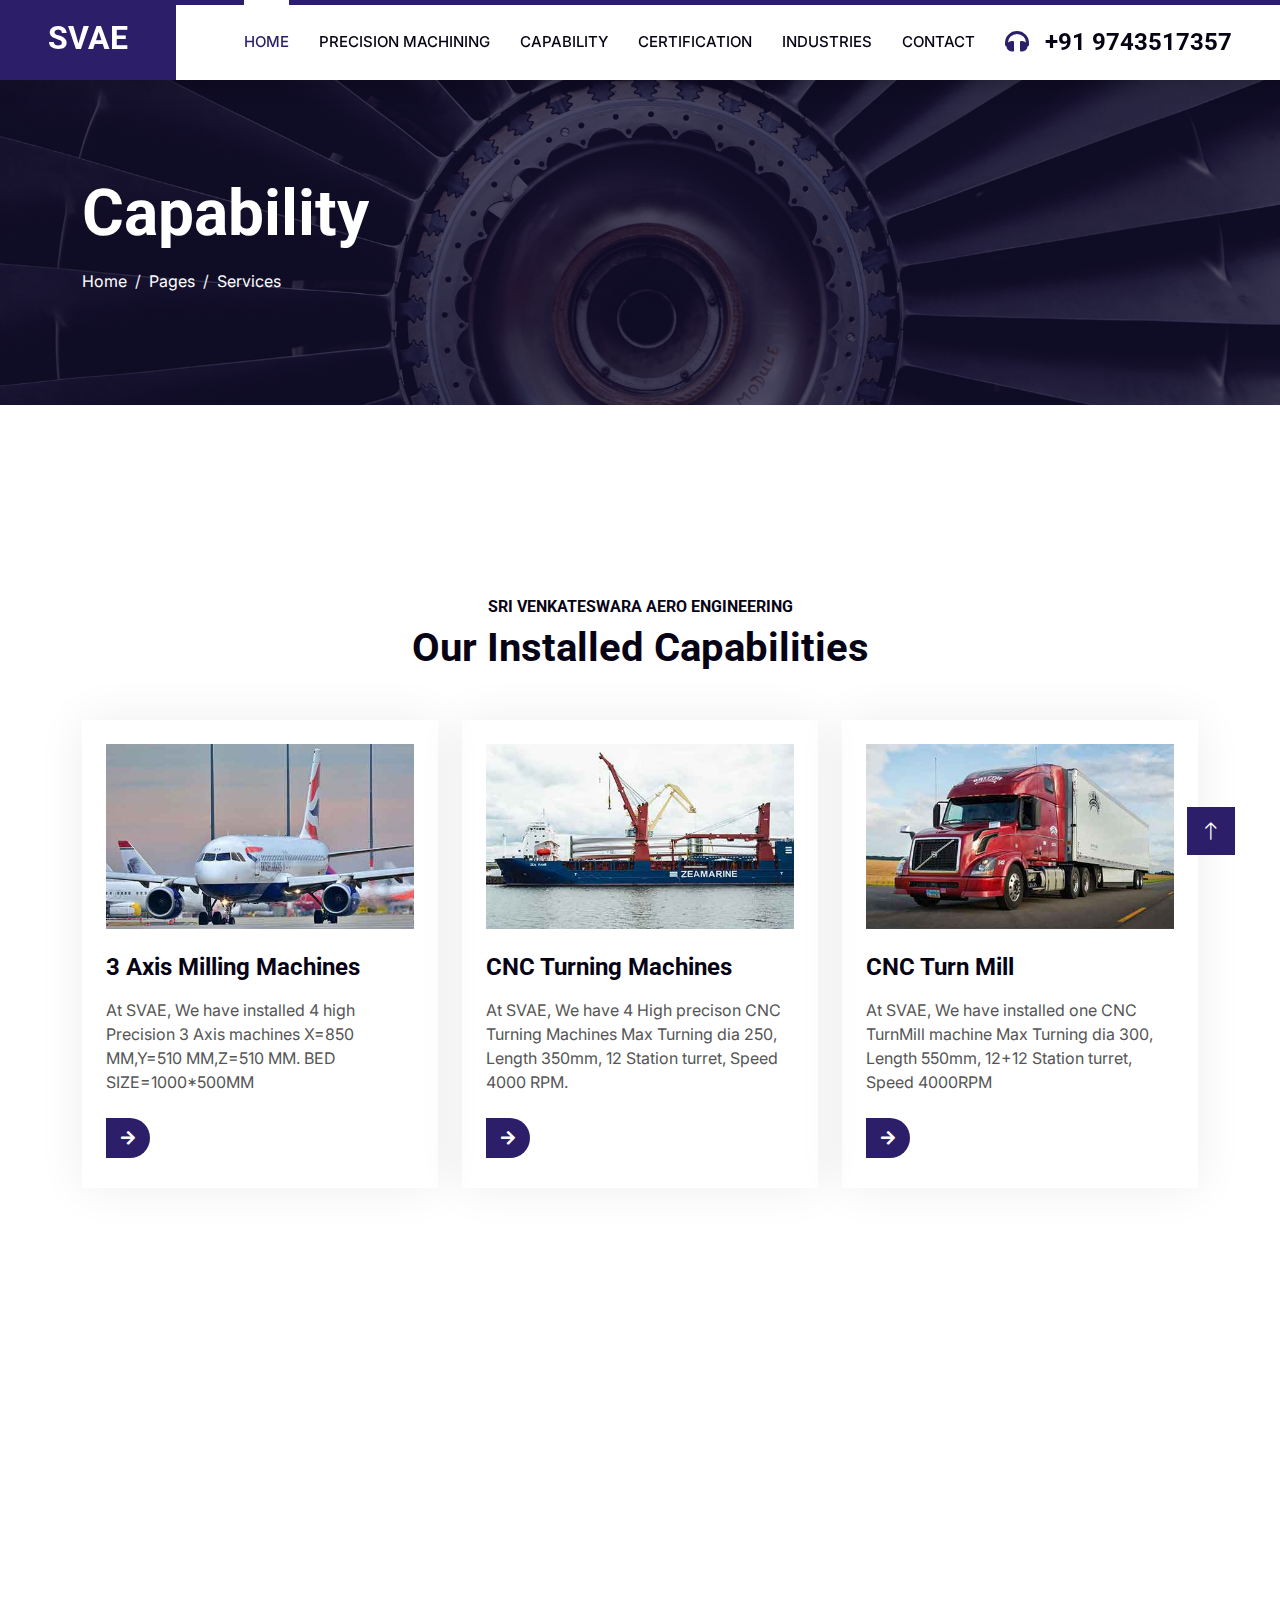
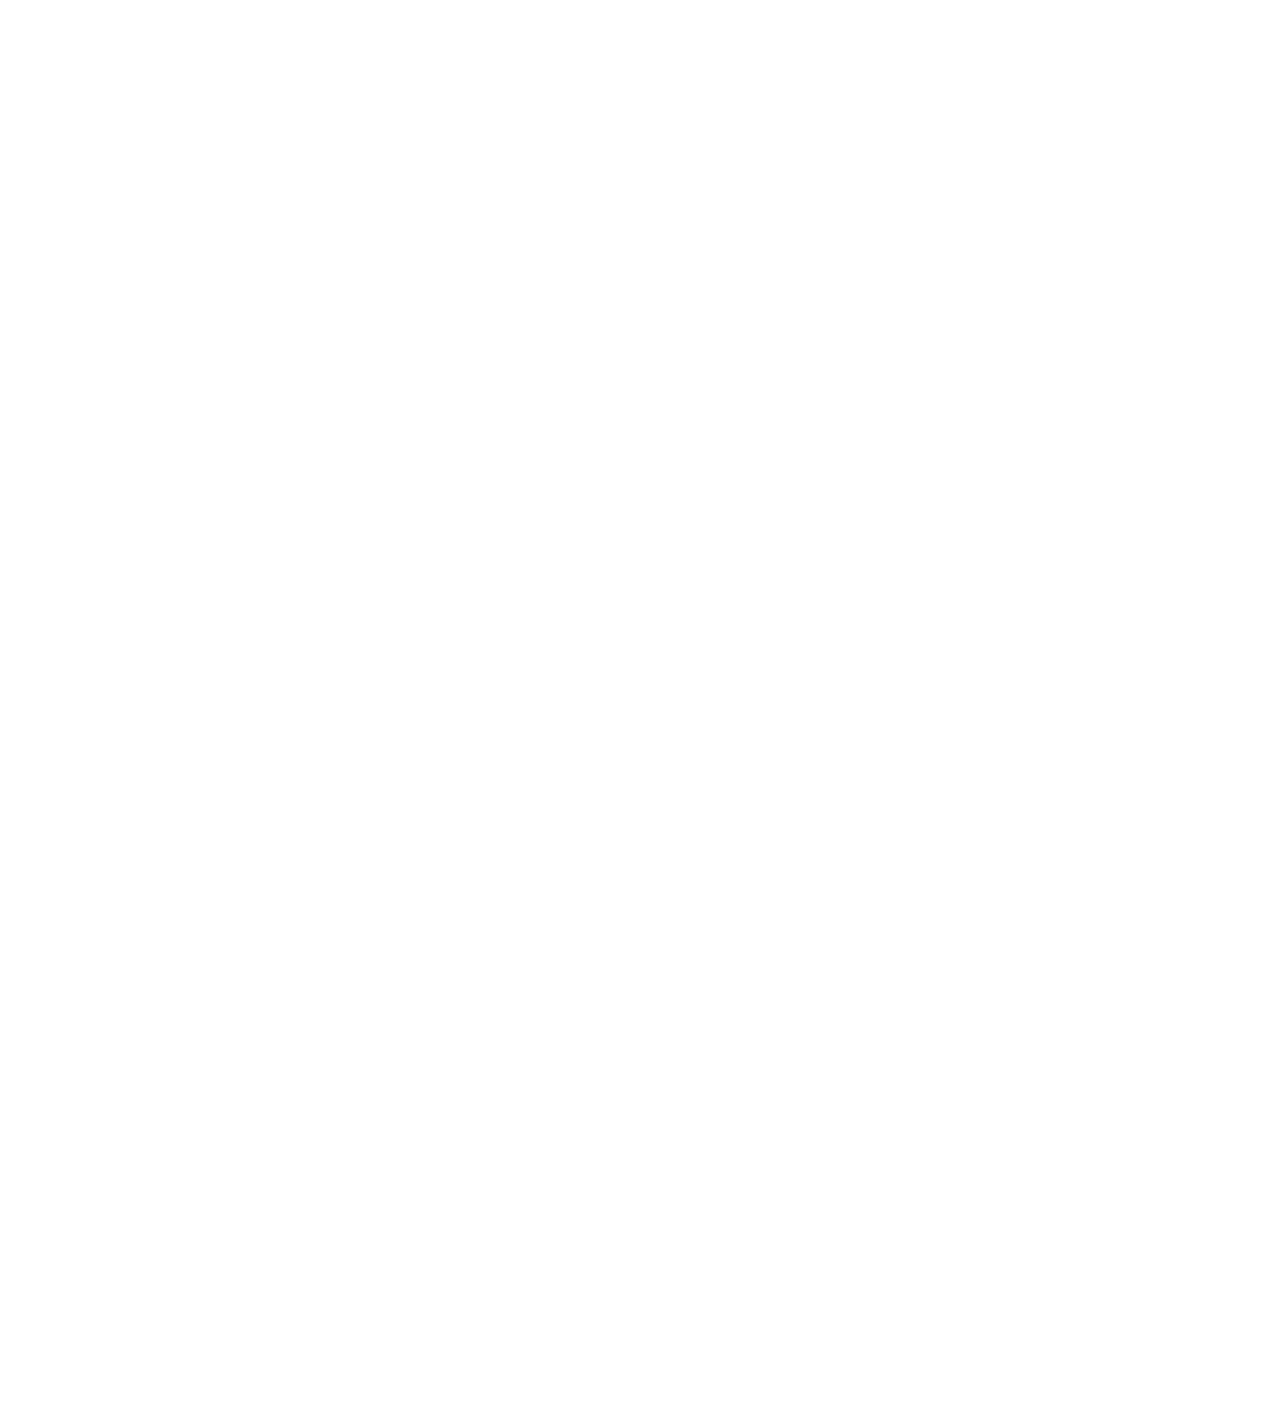
<file: service.html>
<!DOCTYPE html>
<html lang="en">

<head>
    <meta charset="utf-8">
    <title>Sri Venkateswara Aero Engineering</title>
    <meta content="width=device-width, initial-scale=1.0" name="viewport">
    <meta content="" name="keywords">
    <meta content="" name="description">

    <!-- Favicon -->
    <link href="img/favicon.ico" rel="icon">

    <!-- Google Web Fonts -->
    <link rel="preconnect" href="https://fonts.googleapis.com">
    <link rel="preconnect" href="https://fonts.gstatic.com" crossorigin>
    <link href="https://fonts.googleapis.com/css2?family=Inter:wght@400;600&family=Roboto:wght@500;700&display=swap" rel="stylesheet">

    <!-- Icon Font Stylesheet -->
    <link href="https://cdnjs.cloudflare.com/ajax/libs/font-awesome/5.10.0/css/all.min.css" rel="stylesheet">
    <link href="https://cdn.jsdelivr.net/npm/bootstrap-icons@1.4.1/font/bootstrap-icons.css" rel="stylesheet">

    <!-- Libraries Stylesheet -->
    <link href="lib/animate/animate.min.css" rel="stylesheet">
    <link href="lib/owlcarousel/assets/owl.carousel.min.css" rel="stylesheet">

    <!-- Customized Bootstrap Stylesheet -->
    <link href="css/bootstrap.min.css" rel="stylesheet">

    <!-- Template Stylesheet -->
    <link href="css/style.css" rel="stylesheet">
</head>

<body>
    <!-- Spinner Start -->
    <div id="spinner" class="show bg-white position-fixed translate-middle w-100 vh-100 top-50 start-50 d-flex align-items-center justify-content-center">
        <div class="spinner-grow text-primary" style="width: 3rem; height: 3rem;" role="status">
            <span class="sr-only">Loading...</span>
        </div>
    </div>
    <!-- Spinner End -->


    <!-- Navbar Start -->
    <nav class="navbar navbar-expand-lg bg-white navbar-light shadow border-top border-5 border-primary sticky-top p-0">
        <a href="index.html" class="navbar-brand bg-primary d-flex align-items-center px-4 px-lg-5">
            <h2 class="mb-2 text-white">SVAE</h2>
        </a>
        <button type="button" class="navbar-toggler me-4" data-bs-toggle="collapse" data-bs-target="#navbarCollapse">
            <span class="navbar-toggler-icon"></span>
        </button>
        <div class="collapse navbar-collapse" id="navbarCollapse">
            <div class="navbar-nav ms-auto p-4 p-lg-0">
                <a href="index.html" class="nav-item nav-link active">Home</a>
                <a href="about.html" class="nav-item nav-link">Precision Machining</a>
                <a href="service.html" class="nav-item nav-link">Capability</a>
                <a href="certification.html" class="nav-item nav-link">Certification</a>
                <a href="industries.html" class="nav-item nav-link">Industries</a>
                <!-- <div class="nav-item dropdown">
                    <a href="#" class="nav-link dropdown-toggle" data-bs-toggle="dropdown">Pages</a>
                    <div class="dropdown-menu fade-up m-0">
                        <a href="price.html" class="dropdown-item">Pricing Plan</a>
                        <a href="feature.html" class="dropdown-item">Features</a>
                        <a href="quote.html" class="dropdown-item">Free Quote</a>
                        <a href="team.html" class="dropdown-item">Our Team</a>
                        <a href="testimonial.html" class="dropdown-item">Testimonial</a>
                        <a href="404.html" class="dropdown-item">404 Page</a>
                    </div>
                </div> -->
                <a href="contact.html" class="nav-item nav-link">Contact</a>
            </div>
            <h4 class="m-0 pe-lg-5 d-none d-lg-block"><i class="fa fa-headphones text-primary me-3"></i>+91 9743517357</h4>
        </div>
    </nav>
    <!-- Navbar End -->


    <!-- Page Header Start -->
    <div class="container-fluid page-header py-5" style="margin-bottom: 6rem;">
        <div class="container py-5">
            <h1 class="display-3 text-white mb-3 animated slideInDown">Capability</h1>
            <nav aria-label="breadcrumb animated slideInDown">
                <ol class="breadcrumb">
                    <li class="breadcrumb-item"><a class="text-white" href="#">Home</a></li>
                    <li class="breadcrumb-item"><a class="text-white" href="#">Pages</a></li>
                    <li class="breadcrumb-item text-white active" aria-current="page">Services</li>
                </ol>
            </nav>
        </div>
    </div>
    <!-- Page Header End -->


    <!-- Service Start -->
    <div class="container-xxl py-5">
        <div class="container py-5">
            <div class="text-center wow fadeInUp" data-wow-delay="0.1s">
                <h6 class="text-uppercase">Sri Venkateswara Aero Engineering</h6>
                <h1 class="mb-5">Our Installed Capabilities</h1>
            </div>
            <div class="row g-4">
                <div class="col-md-6 col-lg-4 wow fadeInUp" data-wow-delay="0.3s">
                    <div class="service-item p-4">
                        <div class="overflow-hidden mb-4">
                            <img class="img-fluid" src="img/service-1.jpg" alt="">
                        </div>
                        <h4 class="mb-3">3 Axis Milling Machines</h4>
                        <p>At SVAE, We have installed 4 high Precision 3 Axis machines X=850  MM,Y=510 MM,Z=510 MM. BED SIZE=1000*500MM</p>
                        <a class="btn-slide mt-2" href=""><i class="fa fa-arrow-right"></i><span>Contact Us</span></a>
                    </div>
                </div>
                <div class="col-md-6 col-lg-4 wow fadeInUp" data-wow-delay="0.5s">
                    <div class="service-item p-4">
                        <div class="overflow-hidden mb-4">
                            <img class="img-fluid" src="img/service-2.jpg" alt="">
                        </div>
                        <h4 class="mb-3">CNC Turning Machines</h4>
                        <p>At SVAE, We have 4 High precison CNC Turning Machines Max Turning dia 250, Length 350mm, 12 Station turret, Speed 4000 RPM.</p>
                        <a class="btn-slide mt-2" href=""><i class="fa fa-arrow-right"></i><span>Contact Us</span></a>
                    </div>
                </div>
                <div class="col-md-6 col-lg-4 wow fadeInUp" data-wow-delay="0.7s">
                    <div class="service-item p-4">
                        <div class="overflow-hidden mb-4">
                            <img class="img-fluid" src="img/service-3.jpg" alt="">
                        </div>
                        <h4 class="mb-3">CNC Turn Mill</h4>
                        <p>At SVAE, We have installed one CNC TurnMill machine Max Turning dia 300, Length 550mm, 12+12 Station turret, Speed 4000RPM</p>
                        <a class="btn-slide mt-2" href=""><i class="fa fa-arrow-right"></i><span>Contact Us</span></a>
                    </div>
                </div>
                <div class="col-md-6 col-lg-4 wow fadeInUp" data-wow-delay="0.3s">
                    <div class="service-item p-4">
                        <div class="overflow-hidden mb-4">
                            <img class="img-fluid" src="img/service-4.jpg" alt="">
                        </div>
                        <h4 class="mb-3">2D Height-Master</h4>
                        <p>Our 2D Height Master technology ensures precise measurement and alignment for accurate machining and inspection.It enhances our ability to achieve tight tolerances</p>
                        <a class="btn-slide mt-2" href=""><i class="fa fa-arrow-right"></i><span>Contact Us</span></a>
                    </div>
                </div>
                <div class="col-md-6 col-lg-4 wow fadeInUp" data-wow-delay="0.5s">
                    <div class="service-item p-4">
                        <div class="overflow-hidden mb-4">
                            <img class="img-fluid" src="img/service-5.jpg" alt="">
                        </div>
                        <h4 class="mb-3">VMM</h4>
                        <p>Our Visual Measuring Machine (VMM) offers high-precision, non-contact inspection for intricate components. It ensures fast, accurate measurements.</p>
                        <a class="btn-slide mt-2" href=""><i class="fa fa-arrow-right"></i><span>Contact Us</span></a>
                    </div>
                </div>
                <div class="col-md-6 col-lg-4 wow fadeInUp" data-wow-delay="0.7s">
                    <div class="service-item p-4">
                        <div class="overflow-hidden mb-4">
                            <img class="img-fluid" src="img/service-6.jpg" alt="">
                        </div>
                        <h4 class="mb-3">CMM</h4>
                        <p>Our outsourced CMM (Coordinate Measuring Machine) services provide precise, reliable inspection. With CMM we ensure superior quality control and consistency.</p>
                        <a class="btn-slide mt-2" href=""><i class="fa fa-arrow-right"></i><span>Contact Us</span></a>
                    </div>
                </div>
            </div>
        </div>
    </div>
    <!-- Service End -->


    <!-- Testimonial Start -->
    <div class="container-xxl py-5 wow fadeInUp" data-wow-delay="0.1s">
        <div class="container py-5">
            <div class="text-center">
                <h6 class="text-secondary text-uppercase">Testimonial</h6>
                <h1 class="mb-0">Our Clients Say!</h1>
            </div>
            <div class="owl-carousel testimonial-carousel wow fadeInUp" data-wow-delay="0.1s">
                <div class="testimonial-item p-4 my-5">
                    <i class="fa fa-quote-right fa-3x text-light position-absolute top-0 end-0 mt-n3 me-4"></i>
                    <div class="d-flex align-items-end mb-4">
                        <img class="img-fluid flex-shrink-0" src="img/testimonial-1.jpg" style="width: 80px; height: 80px;">
                        <div class="ms-4">
                            <h5 class="mb-1">Client Name</h5>
                            <p class="m-0">Profession</p>
                        </div>
                    </div>
                    <p class="mb-0">Tempor erat elitr rebum at clita. Diam dolor diam ipsum sit diam amet diam et eos. Clita erat ipsum et lorem et sit.</p>
                </div>
                <div class="testimonial-item p-4 my-5">
                    <i class="fa fa-quote-right fa-3x text-light position-absolute top-0 end-0 mt-n3 me-4"></i>
                    <div class="d-flex align-items-end mb-4">
                        <img class="img-fluid flex-shrink-0" src="img/testimonial-2.jpg" style="width: 80px; height: 80px;">
                        <div class="ms-4">
                            <h5 class="mb-1">Client Name</h5>
                            <p class="m-0">Profession</p>
                        </div>
                    </div>
                    <p class="mb-0">Tempor erat elitr rebum at clita. Diam dolor diam ipsum sit diam amet diam et eos. Clita erat ipsum et lorem et sit.</p>
                </div>
                <div class="testimonial-item p-4 my-5">
                    <i class="fa fa-quote-right fa-3x text-light position-absolute top-0 end-0 mt-n3 me-4"></i>
                    <div class="d-flex align-items-end mb-4">
                        <img class="img-fluid flex-shrink-0" src="img/testimonial-3.jpg" style="width: 80px; height: 80px;">
                        <div class="ms-4">
                            <h5 class="mb-1">Client Name</h5>
                            <p class="m-0">Profession</p>
                        </div>
                    </div>
                    <p class="mb-0">Tempor erat elitr rebum at clita. Diam dolor diam ipsum sit diam amet diam et eos. Clita erat ipsum et lorem et sit.</p>
                </div>
                <div class="testimonial-item p-4 my-5">
                    <i class="fa fa-quote-right fa-3x text-light position-absolute top-0 end-0 mt-n3 me-4"></i>
                    <div class="d-flex align-items-end mb-4">
                        <img class="img-fluid flex-shrink-0" src="img/testimonial-4.jpg" style="width: 80px; height: 80px;">
                        <div class="ms-4">
                            <h5 class="mb-1">Client Name</h5>
                            <p class="m-0">Profession</p>
                        </div>
                    </div>
                    <p class="mb-0">Tempor erat elitr rebum at clita. Diam dolor diam ipsum sit diam amet diam et eos. Clita erat ipsum et lorem et sit.</p>
                </div>
            </div>
        </div>
    </div>
    <!-- Testimonial End -->


    <!-- Footer Start -->
    <div class="container-fluid bg-dark text-light footer pt-5 wow fadeIn" data-wow-delay="0.1s" style="margin-top: 6rem;">
        <div class="container py-5">
            <div class="row g-5">
                <div class="col-lg-3 col-md-6">
                    <h4 class="text-light mb-4">Address</h4>
                    <p>SRI VENKATESHWARA AERO ENGINEERING
                        <br>71 & 72, Magadi Main Road
                        <br>Srigandakavalu, Sunkadakatte
                        <br> Bengaluru, Karnataka 560091
                        </p>
                    <p class="mb-2"><i class="fa fa-phone-alt me-3"></i>9743517357</p>
                    <p class="mb-2"><i class="fa fa-envelope me-3"></i>sv.aeroengg@gmail.com</p>
                    <div class="d-flex pt-2">
                        <a class="btn btn-outline-light btn-social" href=""><i class="fab fa-twitter"></i></a>
                        <a class="btn btn-outline-light btn-social" href=""><i class="fab fa-facebook-f"></i></a>
                        <a class="btn btn-outline-light btn-social" href=""><i class="fab fa-youtube"></i></a>
                        <a class="btn btn-outline-light btn-social" href=""><i class="fab fa-linkedin-in"></i></a>
                    </div>
                </div>
                <div class="col-lg-3 col-md-6">
                    <h4 class="text-light mb-4">Services</h4>
                    <a class="btn btn-link" href="">CNC MIlling</a>
                    <a class="btn btn-link" href="">CNC Turning</a>
                    <a class="btn btn-link" href=""> Sub Assemblies</a>
                    <a class="btn btn-link" href="">Contract Manufacturing</a>
                    <a class="btn btn-link" href="">New Product Development</a>
                </div>
                <div class="col-lg-3 col-md-6">
                    <h4 class="text-light mb-4">Quick Links</h4>
                    <a class="btn btn-link" href="">Terms & Conditions</a>
                    <a class="btn btn-link" href="">Careers & Jobs</a>
                    <a class="btn btn-link" href="">News & Press Release</a>
                    <a class="btn btn-link" href="">Customer List</a>
                    <a class="btn btn-link" href="">Contact Us</a>
                </div>
                <!-- <div class="col-lg-3 col-md-6">
                    <h4 class="text-light mb-4">Newsletter</h4>
                    <p>Dolor amet sit justo amet elitr clita ipsum elitr est.</p>
                    <div class="position-relative mx-auto" style="max-width: 400px;">
                        <input class="form-control border-0 w-100 py-3 ps-4 pe-5" type="text" placeholder="Your email">
                        <button type="button" class="btn btn-primary py-2 position-absolute top-0 end-0 mt-2 me-2">SignUp</button>
                    </div>
                </div> -->
            </div>
        </div>
        <div class="container">
            <div class="copyright">
                <div class="row">
                    <div class="col-md-6 text-center text-md-start mb-3 mb-md-0">
                        &copy; <a class="border-bottom" href="#">SRI VENKATESHWARA AERO ENGINEERING</a>, All Right Reserved.
                    </div>
                    <div class="col-md-6 text-center text-md-end">
                        <!--/*** This template is free as long as you keep the footer author’s credit link/attribution link/backlink. If you'd like to use the template without the footer author’s credit link/attribution link/backlink, you can purchase the Credit Removal License from "https://htmlcodex.com/credit-removal". Thank you for your support. ***/-->
                        Designed By <a class="border-bottom" href="https://Broadbeach.in">Karthik G/Broadbeach</a>
                    </div>
                </div>
            </div>
        </div>
    </div>
    <!-- Footer End -->


    <!-- Back to Top -->
    <a href="#" class="btn btn-lg btn-primary btn-lg-square rounded-0 back-to-top"><i class="bi bi-arrow-up"></i></a>


    <!-- JavaScript Libraries -->
    <script src="https://code.jquery.com/jquery-3.4.1.min.js"></script>
    <script src="https://cdn.jsdelivr.net/npm/bootstrap@5.0.0/dist/js/bootstrap.bundle.min.js"></script>
    <script src="lib/wow/wow.min.js"></script>
    <script src="lib/easing/easing.min.js"></script>
    <script src="lib/waypoints/waypoints.min.js"></script>
    <script src="lib/counterup/counterup.min.js"></script>
    <script src="lib/owlcarousel/owl.carousel.min.js"></script>

    <!-- Template Javascript -->
    <script src="js/main.js"></script>
</body>

</html>
</file>
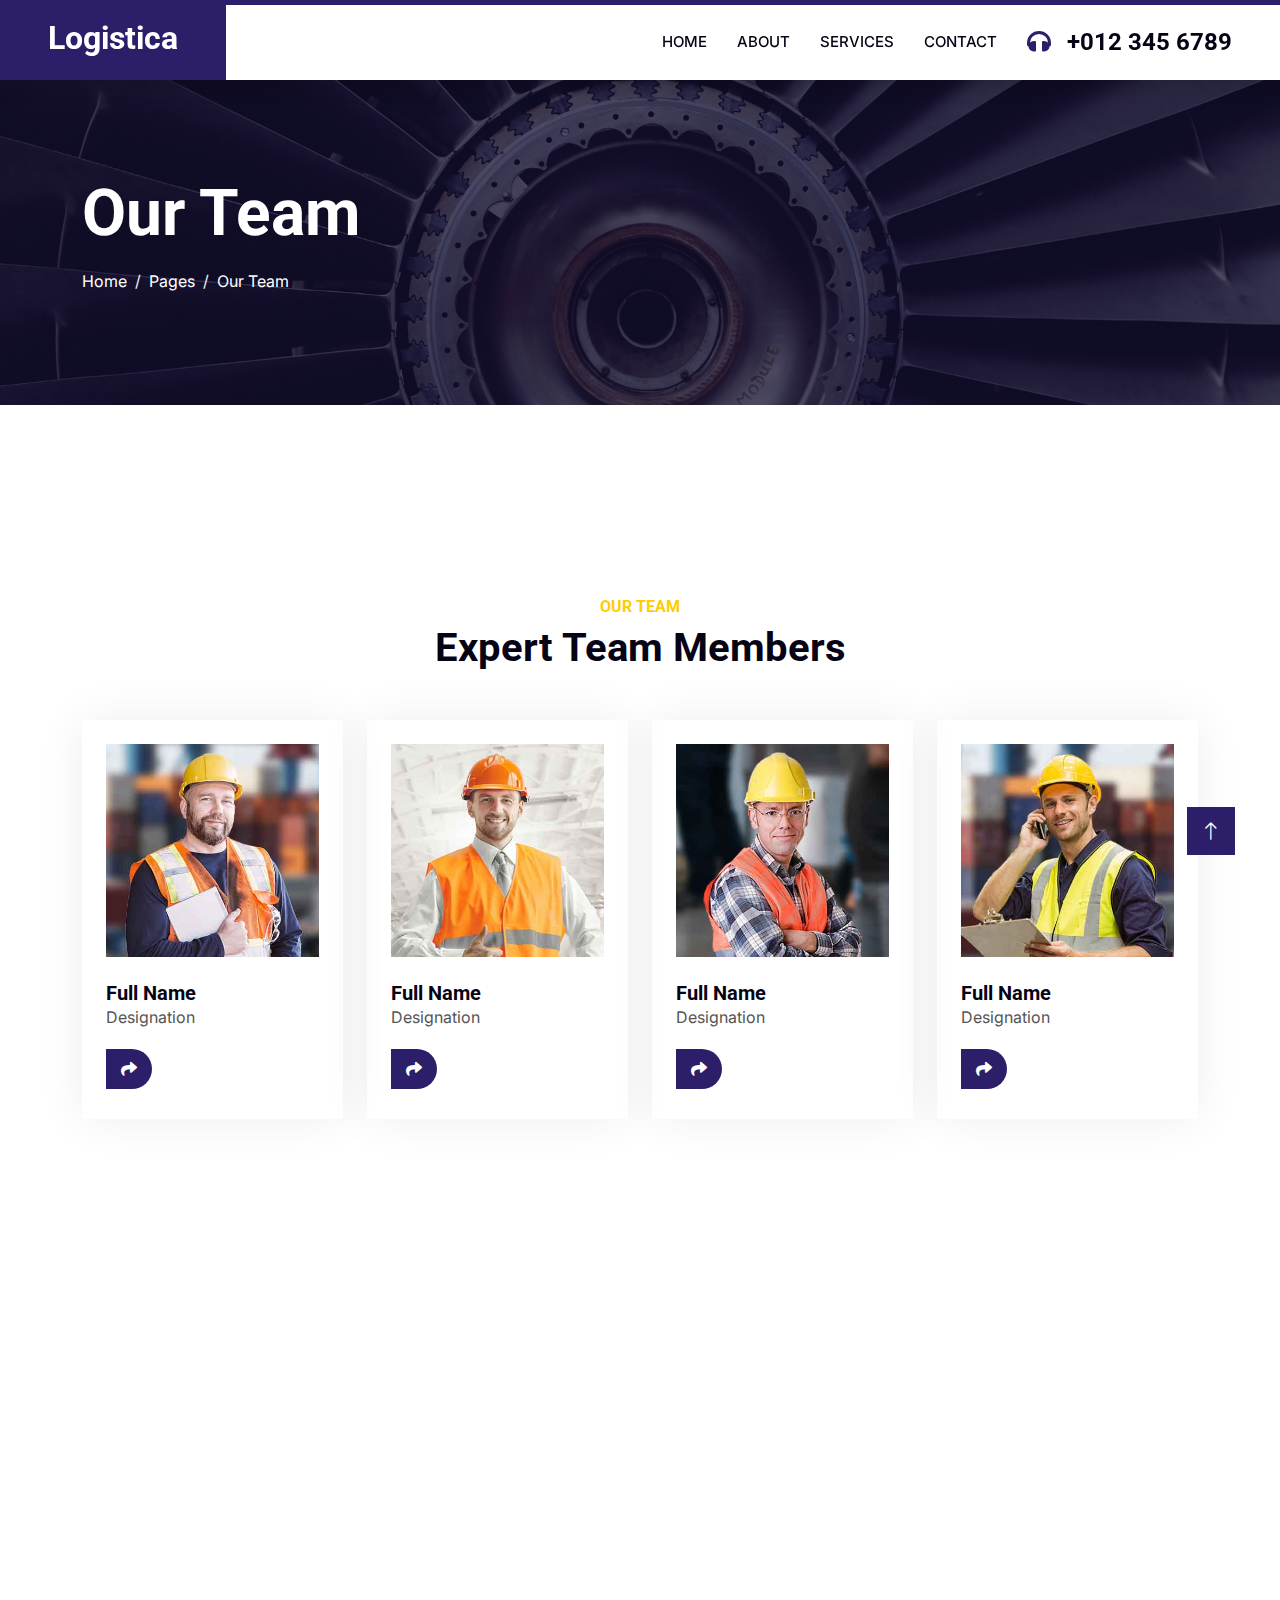
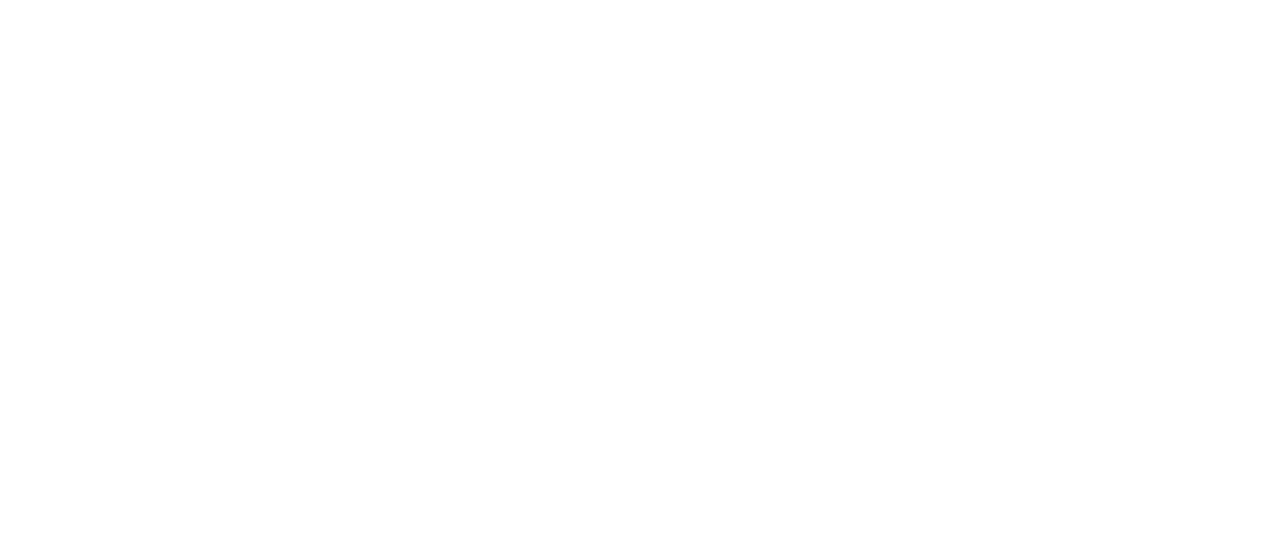
<file: team.html>
<!DOCTYPE html>
<html lang="en">

<head>
    <meta charset="utf-8">
    <title>Logistica - Shipping Company Website Template</title>
    <meta content="width=device-width, initial-scale=1.0" name="viewport">
    <meta content="" name="keywords">
    <meta content="" name="description">

    <!-- Favicon -->
    <link href="img/favicon.ico" rel="icon">

    <!-- Google Web Fonts -->
    <link rel="preconnect" href="https://fonts.googleapis.com">
    <link rel="preconnect" href="https://fonts.gstatic.com" crossorigin>
    <link href="https://fonts.googleapis.com/css2?family=Inter:wght@400;600&family=Roboto:wght@500;700&display=swap" rel="stylesheet">

    <!-- Icon Font Stylesheet -->
    <link href="https://cdnjs.cloudflare.com/ajax/libs/font-awesome/5.10.0/css/all.min.css" rel="stylesheet">
    <link href="https://cdn.jsdelivr.net/npm/bootstrap-icons@1.4.1/font/bootstrap-icons.css" rel="stylesheet">

    <!-- Libraries Stylesheet -->
    <link href="lib/animate/animate.min.css" rel="stylesheet">
    <link href="lib/owlcarousel/assets/owl.carousel.min.css" rel="stylesheet">

    <!-- Customized Bootstrap Stylesheet -->
    <link href="css/bootstrap.min.css" rel="stylesheet">

    <!-- Template Stylesheet -->
    <link href="css/style.css" rel="stylesheet">
</head>

<body>
    <!-- Spinner Start -->
    <div id="spinner" class="show bg-white position-fixed translate-middle w-100 vh-100 top-50 start-50 d-flex align-items-center justify-content-center">
        <div class="spinner-grow text-primary" style="width: 3rem; height: 3rem;" role="status">
            <span class="sr-only">Loading...</span>
        </div>
    </div>
    <!-- Spinner End -->


    <!-- Navbar Start -->
    <nav class="navbar navbar-expand-lg bg-white navbar-light shadow border-top border-5 border-primary sticky-top p-0">
        <a href="index.html" class="navbar-brand bg-primary d-flex align-items-center px-4 px-lg-5">
            <h2 class="mb-2 text-white">Logistica</h2>
        </a>
        <button type="button" class="navbar-toggler me-4" data-bs-toggle="collapse" data-bs-target="#navbarCollapse">
            <span class="navbar-toggler-icon"></span>
        </button>
        <div class="collapse navbar-collapse" id="navbarCollapse">
            <div class="navbar-nav ms-auto p-4 p-lg-0">
                <a href="index.html" class="nav-item nav-link">Home</a>
                <a href="about.html" class="nav-item nav-link">About</a>
                <a href="service.html" class="nav-item nav-link">Services</a>
                <!-- <div class="nav-item dropdown">
                    <a href="#" class="nav-link dropdown-toggle active" data-bs-toggle="dropdown">Pages</a>
                    <div class="dropdown-menu fade-up m-0">
                        <a href="price.html" class="dropdown-item">Pricing Plan</a>
                        <a href="feature.html" class="dropdown-item">Features</a>
                        <a href="quote.html" class="dropdown-item">Free Quote</a>
                        <a href="team.html" class="dropdown-item active">Our Team</a>
                        <a href="testimonial.html" class="dropdown-item">Testimonial</a>
                        <a href="404.html" class="dropdown-item">404 Page</a>
                    </div>
                </div> -->
                <a href="contact.html" class="nav-item nav-link">Contact</a>
            </div>
            <h4 class="m-0 pe-lg-5 d-none d-lg-block"><i class="fa fa-headphones text-primary me-3"></i>+012 345 6789</h4>
        </div>
    </nav>
    <!-- Navbar End -->


    <!-- Page Header Start -->
    <div class="container-fluid page-header py-5" style="margin-bottom: 6rem;">
        <div class="container py-5">
            <h1 class="display-3 text-white mb-3 animated slideInDown">Our Team</h1>
            <nav aria-label="breadcrumb animated slideInDown">
                <ol class="breadcrumb">
                    <li class="breadcrumb-item"><a class="text-white" href="#">Home</a></li>
                    <li class="breadcrumb-item"><a class="text-white" href="#">Pages</a></li>
                    <li class="breadcrumb-item text-white active" aria-current="page">Our Team</li>
                </ol>
            </nav>
        </div>
    </div>
    <!-- Page Header End -->


    <!-- Team Start -->
    <div class="container-xxl py-5">
        <div class="container py-5">
            <div class="text-center wow fadeInUp" data-wow-delay="0.1s">
                <h6 class="text-secondary text-uppercase">Our Team</h6>
                <h1 class="mb-5">Expert Team Members</h1>
            </div>
            <div class="row g-4">
                <div class="col-lg-3 col-md-6 wow fadeInUp" data-wow-delay="0.3s">
                    <div class="team-item p-4">
                        <div class="overflow-hidden mb-4">
                            <img class="img-fluid" src="img/team-1.jpg" alt="">
                        </div>
                        <h5 class="mb-0">Full Name</h5>
                        <p>Designation</p>
                        <div class="btn-slide mt-1">
                            <i class="fa fa-share"></i>
                            <span>
                                <a href=""><i class="fab fa-facebook-f"></i></a>
                                <a href=""><i class="fab fa-twitter"></i></a>
                                <a href=""><i class="fab fa-instagram"></i></a>
                            </span>
                        </div>
                    </div>
                </div>
                <div class="col-lg-3 col-md-6 wow fadeInUp" data-wow-delay="0.5s">
                    <div class="team-item p-4">
                        <div class="overflow-hidden mb-4">
                            <img class="img-fluid" src="img/team-2.jpg" alt="">
                        </div>
                        <h5 class="mb-0">Full Name</h5>
                        <p>Designation</p>
                        <div class="btn-slide mt-1">
                            <i class="fa fa-share"></i>
                            <span>
                                <a href=""><i class="fab fa-facebook-f"></i></a>
                                <a href=""><i class="fab fa-twitter"></i></a>
                                <a href=""><i class="fab fa-instagram"></i></a>
                            </span>
                        </div>
                    </div>
                </div>
                <div class="col-lg-3 col-md-6 wow fadeInUp" data-wow-delay="0.7s">
                    <div class="team-item p-4">
                        <div class="overflow-hidden mb-4">
                            <img class="img-fluid" src="img/team-3.jpg" alt="">
                        </div>
                        <h5 class="mb-0">Full Name</h5>
                        <p>Designation</p>
                        <div class="btn-slide mt-1">
                            <i class="fa fa-share"></i>
                            <span>
                                <a href=""><i class="fab fa-facebook-f"></i></a>
                                <a href=""><i class="fab fa-twitter"></i></a>
                                <a href=""><i class="fab fa-instagram"></i></a>
                            </span>
                        </div>
                    </div>
                </div>
                <div class="col-lg-3 col-md-6 wow fadeInUp" data-wow-delay="0.9s">
                    <div class="team-item p-4">
                        <div class="overflow-hidden mb-4">
                            <img class="img-fluid" src="img/team-4.jpg" alt="">
                        </div>
                        <h5 class="mb-0">Full Name</h5>
                        <p>Designation</p>
                        <div class="btn-slide mt-1">
                            <i class="fa fa-share"></i>
                            <span>
                                <a href=""><i class="fab fa-facebook-f"></i></a>
                                <a href=""><i class="fab fa-twitter"></i></a>
                                <a href=""><i class="fab fa-instagram"></i></a>
                            </span>
                        </div>
                    </div>
                </div>
                <div class="col-lg-3 col-md-6 wow fadeInUp" data-wow-delay="0.3s">
                    <div class="team-item p-4">
                        <div class="overflow-hidden mb-4">
                            <img class="img-fluid" src="img/team-2.jpg" alt="">
                        </div>
                        <h5 class="mb-0">Full Name</h5>
                        <p>Designation</p>
                        <div class="btn-slide mt-1">
                            <i class="fa fa-share"></i>
                            <span>
                                <a href=""><i class="fab fa-facebook-f"></i></a>
                                <a href=""><i class="fab fa-twitter"></i></a>
                                <a href=""><i class="fab fa-instagram"></i></a>
                            </span>
                        </div>
                    </div>
                </div>
                <div class="col-lg-3 col-md-6 wow fadeInUp" data-wow-delay="0.5s">
                    <div class="team-item p-4">
                        <div class="overflow-hidden mb-4">
                            <img class="img-fluid" src="img/team-3.jpg" alt="">
                        </div>
                        <h5 class="mb-0">Full Name</h5>
                        <p>Designation</p>
                        <div class="btn-slide mt-1">
                            <i class="fa fa-share"></i>
                            <span>
                                <a href=""><i class="fab fa-facebook-f"></i></a>
                                <a href=""><i class="fab fa-twitter"></i></a>
                                <a href=""><i class="fab fa-instagram"></i></a>
                            </span>
                        </div>
                    </div>
                </div>
                <div class="col-lg-3 col-md-6 wow fadeInUp" data-wow-delay="0.7s">
                    <div class="team-item p-4">
                        <div class="overflow-hidden mb-4">
                            <img class="img-fluid" src="img/team-4.jpg" alt="">
                        </div>
                        <h5 class="mb-0">Full Name</h5>
                        <p>Designation</p>
                        <div class="btn-slide mt-1">
                            <i class="fa fa-share"></i>
                            <span>
                                <a href=""><i class="fab fa-facebook-f"></i></a>
                                <a href=""><i class="fab fa-twitter"></i></a>
                                <a href=""><i class="fab fa-instagram"></i></a>
                            </span>
                        </div>
                    </div>
                </div>
                <div class="col-lg-3 col-md-6 wow fadeInUp" data-wow-delay="0.9s">
                    <div class="team-item p-4">
                        <div class="overflow-hidden mb-4">
                            <img class="img-fluid" src="img/team-1.jpg" alt="">
                        </div>
                        <h5 class="mb-0">Full Name</h5>
                        <p>Designation</p>
                        <div class="btn-slide mt-1">
                            <i class="fa fa-share"></i>
                            <span>
                                <a href=""><i class="fab fa-facebook-f"></i></a>
                                <a href=""><i class="fab fa-twitter"></i></a>
                                <a href=""><i class="fab fa-instagram"></i></a>
                            </span>
                        </div>
                    </div>
                </div>
            </div>
        </div>
    </div>
    <!-- Team End -->
        

    <!-- Footer Start -->
    <div class="container-fluid bg-dark text-light footer pt-5 wow fadeIn" data-wow-delay="0.1s" style="margin-top: 6rem;">
        <div class="container py-5">
            <div class="row g-5">
                <div class="col-lg-3 col-md-6">
                    <h4 class="text-light mb-4">Address</h4>
                    <p class="mb-2"><i class="fa fa-map-marker-alt me-3"></i>123 Street, New York, USA</p>
                    <p class="mb-2"><i class="fa fa-phone-alt me-3"></i>+012 345 67890</p>
                    <p class="mb-2"><i class="fa fa-envelope me-3"></i>info@example.com</p>
                    <div class="d-flex pt-2">
                        <a class="btn btn-outline-light btn-social" href=""><i class="fab fa-twitter"></i></a>
                        <a class="btn btn-outline-light btn-social" href=""><i class="fab fa-facebook-f"></i></a>
                        <a class="btn btn-outline-light btn-social" href=""><i class="fab fa-youtube"></i></a>
                        <a class="btn btn-outline-light btn-social" href=""><i class="fab fa-linkedin-in"></i></a>
                    </div>
                </div>
                <div class="col-lg-3 col-md-6">
                    <h4 class="text-light mb-4">Services</h4>
                    <a class="btn btn-link" href="">CNC MIlling</a>
                    <a class="btn btn-link" href="">CNC Turning</a>
                    <a class="btn btn-link" href=""> Sub Assemblies</a>
                    <a class="btn btn-link" href="">Contract Manufacturing</a>
                    <a class="btn btn-link" href="">New Product Development</a>
                </div>
                <div class="col-lg-3 col-md-6">
                    <h4 class="text-light mb-4">Quick Links</h4>
                    <a class="btn btn-link" href="">Terms & Conditions</a>
                    <a class="btn btn-link" href="">Careers & Jobs</a>
                    <a class="btn btn-link" href="">News & Press Release</a>
                    <a class="btn btn-link" href="">Customer List</a>
                    <a class="btn btn-link" href="">Contact Us</a>
                </div>
                <div class="col-lg-3 col-md-6">
                    <h4 class="text-light mb-4">Newsletter</h4>
                    <p>Dolor amet sit justo amet elitr clita ipsum elitr est.</p>
                    <div class="position-relative mx-auto" style="max-width: 400px;">
                        <input class="form-control border-0 w-100 py-3 ps-4 pe-5" type="text" placeholder="Your email">
                        <button type="button" class="btn btn-primary py-2 position-absolute top-0 end-0 mt-2 me-2">SignUp</button>
                    </div>
                </div>
            </div>
        </div>
        <div class="container">
            <div class="copyright">
                <div class="row">
                    <div class="col-md-6 text-center text-md-start mb-3 mb-md-0">
                        &copy; <a class="border-bottom" href="#">Your Site Name</a>, All Right Reserved.
                    </div>
                    <div class="col-md-6 text-center text-md-end">
                        <!--/*** This template is free as long as you keep the footer author’s credit link/attribution link/backlink. If you'd like to use the template without the footer author’s credit link/attribution link/backlink, you can purchase the Credit Removal License from "https://htmlcodex.com/credit-removal". Thank you for your support. ***/-->
                        Designed By <a class="border-bottom" href="https://htmlcodex.com">HTML Codex</a>
                    </div>
                </div>
            </div>
        </div>
    </div>
    <!-- Footer End -->


    <!-- Back to Top -->
    <a href="#" class="btn btn-lg btn-primary btn-lg-square rounded-0 back-to-top"><i class="bi bi-arrow-up"></i></a>


    <!-- JavaScript Libraries -->
    <script src="https://code.jquery.com/jquery-3.4.1.min.js"></script>
    <script src="https://cdn.jsdelivr.net/npm/bootstrap@5.0.0/dist/js/bootstrap.bundle.min.js"></script>
    <script src="lib/wow/wow.min.js"></script>
    <script src="lib/easing/easing.min.js"></script>
    <script src="lib/waypoints/waypoints.min.js"></script>
    <script src="lib/counterup/counterup.min.js"></script>
    <script src="lib/owlcarousel/owl.carousel.min.js"></script>

    <!-- Template Javascript -->
    <script src="js/main.js"></script>
</body>

</html>
</file>
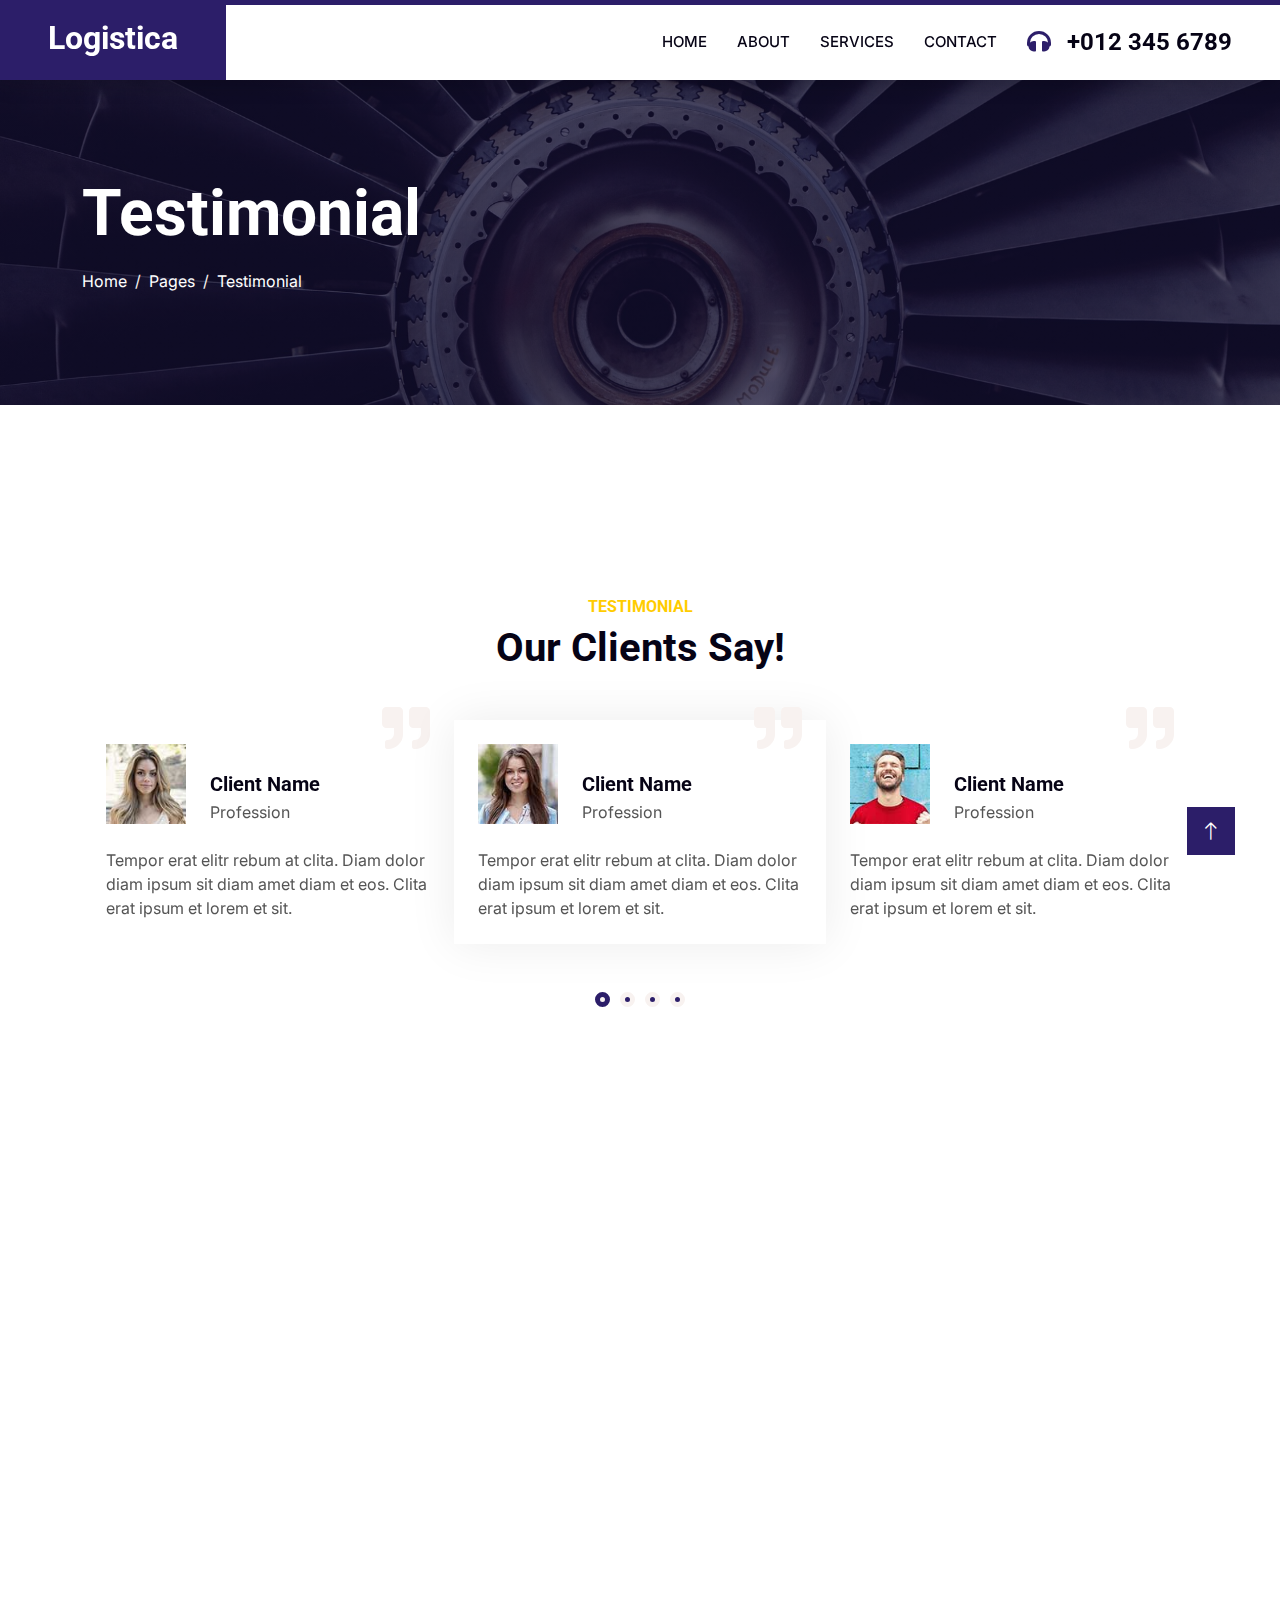
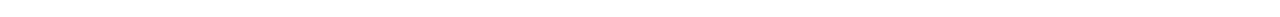
<file: testimonial.html>
<!DOCTYPE html>
<html lang="en">

<head>
    <meta charset="utf-8">
    <title>Logistica - Shipping Company Website Template</title>
    <meta content="width=device-width, initial-scale=1.0" name="viewport">
    <meta content="" name="keywords">
    <meta content="" name="description">

    <!-- Favicon -->
    <link href="img/favicon.ico" rel="icon">

    <!-- Google Web Fonts -->
    <link rel="preconnect" href="https://fonts.googleapis.com">
    <link rel="preconnect" href="https://fonts.gstatic.com" crossorigin>
    <link href="https://fonts.googleapis.com/css2?family=Inter:wght@400;600&family=Roboto:wght@500;700&display=swap" rel="stylesheet">

    <!-- Icon Font Stylesheet -->
    <link href="https://cdnjs.cloudflare.com/ajax/libs/font-awesome/5.10.0/css/all.min.css" rel="stylesheet">
    <link href="https://cdn.jsdelivr.net/npm/bootstrap-icons@1.4.1/font/bootstrap-icons.css" rel="stylesheet">

    <!-- Libraries Stylesheet -->
    <link href="lib/animate/animate.min.css" rel="stylesheet">
    <link href="lib/owlcarousel/assets/owl.carousel.min.css" rel="stylesheet">

    <!-- Customized Bootstrap Stylesheet -->
    <link href="css/bootstrap.min.css" rel="stylesheet">

    <!-- Template Stylesheet -->
    <link href="css/style.css" rel="stylesheet">
</head>

<body>
    <!-- Spinner Start -->
    <div id="spinner" class="show bg-white position-fixed translate-middle w-100 vh-100 top-50 start-50 d-flex align-items-center justify-content-center">
        <div class="spinner-grow text-primary" style="width: 3rem; height: 3rem;" role="status">
            <span class="sr-only">Loading...</span>
        </div>
    </div>
    <!-- Spinner End -->


    <!-- Navbar Start -->
    <nav class="navbar navbar-expand-lg bg-white navbar-light shadow border-top border-5 border-primary sticky-top p-0">
        <a href="index.html" class="navbar-brand bg-primary d-flex align-items-center px-4 px-lg-5">
            <h2 class="mb-2 text-white">Logistica</h2>
        </a>
        <button type="button" class="navbar-toggler me-4" data-bs-toggle="collapse" data-bs-target="#navbarCollapse">
            <span class="navbar-toggler-icon"></span>
        </button>
        <div class="collapse navbar-collapse" id="navbarCollapse">
            <div class="navbar-nav ms-auto p-4 p-lg-0">
                <a href="index.html" class="nav-item nav-link">Home</a>
                <a href="about.html" class="nav-item nav-link">About</a>
                <a href="service.html" class="nav-item nav-link">Services</a>
                <!-- <div class="nav-item dropdown">
                    <a href="#" class="nav-link dropdown-toggle active" data-bs-toggle="dropdown">Pages</a>
                    <div class="dropdown-menu fade-up m-0">
                        <a href="price.html" class="dropdown-item">Pricing Plan</a>
                        <a href="feature.html" class="dropdown-item">Features</a>
                        <a href="quote.html" class="dropdown-item">Free Quote</a>
                        <a href="team.html" class="dropdown-item">Our Team</a>
                        <a href="testimonial.html" class="dropdown-item active">Testimonial</a>
                        <a href="404.html" class="dropdown-item">404 Page</a>
                    </div>
                </div> -->
                <a href="contact.html" class="nav-item nav-link">Contact</a>
            </div>
            <h4 class="m-0 pe-lg-5 d-none d-lg-block"><i class="fa fa-headphones text-primary me-3"></i>+012 345 6789</h4>
        </div>
    </nav>
    <!-- Navbar End -->


    <!-- Page Header Start -->
    <div class="container-fluid page-header py-5" style="margin-bottom: 6rem;">
        <div class="container py-5">
            <h1 class="display-3 text-white mb-3 animated slideInDown">Testimonial</h1>
            <nav aria-label="breadcrumb animated slideInDown">
                <ol class="breadcrumb">
                    <li class="breadcrumb-item"><a class="text-white" href="#">Home</a></li>
                    <li class="breadcrumb-item"><a class="text-white" href="#">Pages</a></li>
                    <li class="breadcrumb-item text-white active" aria-current="page">Testimonial</li>
                </ol>
            </nav>
        </div>
    </div>
    <!-- Page Header End -->


    <!-- Testimonial Start -->
    <div class="container-xxl py-5 wow fadeInUp" data-wow-delay="0.1s">
        <div class="container py-5">
            <div class="text-center">
                <h6 class="text-secondary text-uppercase">Testimonial</h6>
                <h1 class="mb-0">Our Clients Say!</h1>
            </div>
            <div class="owl-carousel testimonial-carousel wow fadeInUp" data-wow-delay="0.1s">
                <div class="testimonial-item p-4 my-5">
                    <i class="fa fa-quote-right fa-3x text-light position-absolute top-0 end-0 mt-n3 me-4"></i>
                    <div class="d-flex align-items-end mb-4">
                        <img class="img-fluid flex-shrink-0" src="img/testimonial-1.jpg" style="width: 80px; height: 80px;">
                        <div class="ms-4">
                            <h5 class="mb-1">Client Name</h5>
                            <p class="m-0">Profession</p>
                        </div>
                    </div>
                    <p class="mb-0">Tempor erat elitr rebum at clita. Diam dolor diam ipsum sit diam amet diam et eos. Clita erat ipsum et lorem et sit.</p>
                </div>
                <div class="testimonial-item p-4 my-5">
                    <i class="fa fa-quote-right fa-3x text-light position-absolute top-0 end-0 mt-n3 me-4"></i>
                    <div class="d-flex align-items-end mb-4">
                        <img class="img-fluid flex-shrink-0" src="img/testimonial-2.jpg" style="width: 80px; height: 80px;">
                        <div class="ms-4">
                            <h5 class="mb-1">Client Name</h5>
                            <p class="m-0">Profession</p>
                        </div>
                    </div>
                    <p class="mb-0">Tempor erat elitr rebum at clita. Diam dolor diam ipsum sit diam amet diam et eos. Clita erat ipsum et lorem et sit.</p>
                </div>
                <div class="testimonial-item p-4 my-5">
                    <i class="fa fa-quote-right fa-3x text-light position-absolute top-0 end-0 mt-n3 me-4"></i>
                    <div class="d-flex align-items-end mb-4">
                        <img class="img-fluid flex-shrink-0" src="img/testimonial-3.jpg" style="width: 80px; height: 80px;">
                        <div class="ms-4">
                            <h5 class="mb-1">Client Name</h5>
                            <p class="m-0">Profession</p>
                        </div>
                    </div>
                    <p class="mb-0">Tempor erat elitr rebum at clita. Diam dolor diam ipsum sit diam amet diam et eos. Clita erat ipsum et lorem et sit.</p>
                </div>
                <div class="testimonial-item p-4 my-5">
                    <i class="fa fa-quote-right fa-3x text-light position-absolute top-0 end-0 mt-n3 me-4"></i>
                    <div class="d-flex align-items-end mb-4">
                        <img class="img-fluid flex-shrink-0" src="img/testimonial-4.jpg" style="width: 80px; height: 80px;">
                        <div class="ms-4">
                            <h5 class="mb-1">Client Name</h5>
                            <p class="m-0">Profession</p>
                        </div>
                    </div>
                    <p class="mb-0">Tempor erat elitr rebum at clita. Diam dolor diam ipsum sit diam amet diam et eos. Clita erat ipsum et lorem et sit.</p>
                </div>
            </div>
        </div>
    </div>
    <!-- Testimonial End -->
        

    <!-- Footer Start -->
    <div class="container-fluid bg-dark text-light footer pt-5 wow fadeIn" data-wow-delay="0.1s" style="margin-top: 6rem;">
        <div class="container py-5">
            <div class="row g-5">
                <div class="col-lg-3 col-md-6">
                    <h4 class="text-light mb-4">Address</h4>
                    <p class="mb-2"><i class="fa fa-map-marker-alt me-3"></i>123 Street, New York, USA</p>
                    <p class="mb-2"><i class="fa fa-phone-alt me-3"></i>+012 345 67890</p>
                    <p class="mb-2"><i class="fa fa-envelope me-3"></i>info@example.com</p>
                    <div class="d-flex pt-2">
                        <a class="btn btn-outline-light btn-social" href=""><i class="fab fa-twitter"></i></a>
                        <a class="btn btn-outline-light btn-social" href=""><i class="fab fa-facebook-f"></i></a>
                        <a class="btn btn-outline-light btn-social" href=""><i class="fab fa-youtube"></i></a>
                        <a class="btn btn-outline-light btn-social" href=""><i class="fab fa-linkedin-in"></i></a>
                    </div>
                </div>
                <div class="col-lg-3 col-md-6">
                    <h4 class="text-light mb-4">Services</h4>
                    <a class="btn btn-link" href="">CNC MIlling</a>
                    <a class="btn btn-link" href="">CNC Turning</a>
                    <a class="btn btn-link" href=""> Sub Assemblies</a>
                    <a class="btn btn-link" href="">Contract Manufacturing</a>
                    <a class="btn btn-link" href="">New Product Development</a>
                </div>
                <div class="col-lg-3 col-md-6">
                    <h4 class="text-light mb-4">Quick Links</h4>
                    <a class="btn btn-link" href="">Terms & Conditions</a>
                    <a class="btn btn-link" href="">Careers & Jobs</a>
                    <a class="btn btn-link" href="">News & Press Release</a>
                    <a class="btn btn-link" href="">Customer List</a>
                    <a class="btn btn-link" href="">Contact Us</a>
                </div>
                <div class="col-lg-3 col-md-6">
                    <h4 class="text-light mb-4">Newsletter</h4>
                    <p>Dolor amet sit justo amet elitr clita ipsum elitr est.</p>
                    <div class="position-relative mx-auto" style="max-width: 400px;">
                        <input class="form-control border-0 w-100 py-3 ps-4 pe-5" type="text" placeholder="Your email">
                        <button type="button" class="btn btn-primary py-2 position-absolute top-0 end-0 mt-2 me-2">SignUp</button>
                    </div>
                </div>
            </div>
        </div>
        <div class="container">
            <div class="copyright">
                <div class="row">
                    <div class="col-md-6 text-center text-md-start mb-3 mb-md-0">
                        &copy; <a class="border-bottom" href="#">Your Site Name</a>, All Right Reserved.
                    </div>
                    <div class="col-md-6 text-center text-md-end">
                        <!--/*** This template is free as long as you keep the footer author’s credit link/attribution link/backlink. If you'd like to use the template without the footer author’s credit link/attribution link/backlink, you can purchase the Credit Removal License from "https://htmlcodex.com/credit-removal". Thank you for your support. ***/-->
                        Designed By <a class="border-bottom" href="https://htmlcodex.com">HTML Codex</a>
                    </div>
                </div>
            </div>
        </div>
    </div>
    <!-- Footer End -->


    <!-- Back to Top -->
    <a href="#" class="btn btn-lg btn-primary btn-lg-square rounded-0 back-to-top"><i class="bi bi-arrow-up"></i></a>


    <!-- JavaScript Libraries -->
    <script src="https://code.jquery.com/jquery-3.4.1.min.js"></script>
    <script src="https://cdn.jsdelivr.net/npm/bootstrap@5.0.0/dist/js/bootstrap.bundle.min.js"></script>
    <script src="lib/wow/wow.min.js"></script>
    <script src="lib/easing/easing.min.js"></script>
    <script src="lib/waypoints/waypoints.min.js"></script>
    <script src="lib/counterup/counterup.min.js"></script>
    <script src="lib/owlcarousel/owl.carousel.min.js"></script>

    <!-- Template Javascript -->
    <script src="js/main.js"></script>
</body>

</html>
</file>
<file: css/style.css>
/********** Template CSS **********/
:root {
    --primary: #2c1e69;
    --secondary: #FFCC00;
    --light: #F8F2F0;
    --dark: #060315;
}

.fw-medium {
    font-weight: 600 !important;
}

.back-to-top {
    position: fixed;
    display: none;
    right: 45px;
    bottom: 45px;
    z-index: 99;
}


/*** Spinner ***/
#spinner {
    opacity: 0;
    visibility: hidden;
    transition: opacity .5s ease-out, visibility 0s linear .5s;
    z-index: 99999;
}

#spinner.show {
    transition: opacity .5s ease-out, visibility 0s linear 0s;
    visibility: visible;
    opacity: 1;
}


/*** Button ***/
.btn {
    font-weight: 600;
    transition: .5s;
}

.btn.btn-primary,
.btn.btn-secondary {
    color: #FFFFFF;
}

.btn-square {
    width: 38px;
    height: 38px;
}

.btn-sm-square {
    width: 32px;
    height: 32px;
}

.btn-lg-square {
    width: 48px;
    height: 48px;
}

.btn-square,
.btn-sm-square,
.btn-lg-square {
    padding: 0;
    display: flex;
    align-items: center;
    justify-content: center;
    font-weight: normal;
}

/*** Navbar ***/
.navbar .dropdown-toggle::after {
    border: none;
    content: "\f107";
    font-family: "Font Awesome 5 Free";
    font-weight: 900;
    vertical-align: middle;
    margin-left: 8px;
}

.navbar-light .navbar-nav .nav-link {
    position: relative;
    margin-right: 30px;
    padding: 25px 0;
    color: #FFFFFF;
    font-size: 15px;
    text-transform: uppercase;
    outline: none;
}

.navbar-light .navbar-nav .nav-link:hover,
.navbar-light .navbar-nav .nav-link.active {
    color: var(--primary);
}

@media (max-width: 991.98px) {
    .navbar-light .navbar-nav .nav-link  {
        margin-right: 0;
        padding: 10px 0;
    }

    .navbar-light .navbar-nav {
        border-top: 1px solid #EEEEEE;
    }
}

.navbar-light .navbar-brand,
.navbar-light a.btn {
    height: 75px;
}

.navbar-light .navbar-nav .nav-link {
    color: var(--dark);
    font-weight: 500;
}

.navbar-light.sticky-top {
    top: -100px;
    transition: .5s;
}

@media (min-width: 992px) {
    .navbar-light .navbar-nav .nav-link::before {
        position: absolute;
        content: "";
        width: 0;
        height: 5px;
        top: -6px;
        left: 50%;
        background: #FFFFFF;
        transition: .5s;
    }

    .navbar-light .navbar-nav .nav-link:hover::before,
    .navbar-light .navbar-nav .nav-link.active::before {
        width: 100%;
        left: 0;
    }

    .navbar-light .navbar-nav .nav-link.nav-contact::before {
        display: none;
    }

    .navbar .nav-item .dropdown-menu {
        display: block;
        border: none;
        margin-top: 0;
        top: 150%;
        opacity: 0;
        visibility: hidden;
        transition: .5s;
    }

    .navbar .nav-item:hover .dropdown-menu {
        top: 100%;
        visibility: visible;
        transition: .5s;
        opacity: 1;
    }
}


/*** Header ***/
@media (max-width: 768px) {
    .header-carousel .owl-carousel-item {
        position: relative;
        min-height: 500px;
    }
    
    .header-carousel .owl-carousel-item img {
        position: absolute;
        width: 100%;
        height: 100%;
        object-fit: cover;
    }

    .header-carousel .owl-carousel-item h5,
    .header-carousel .owl-carousel-item p {
        font-size: 14px !important;
        font-weight: 400 !important;
    }

    .header-carousel .owl-carousel-item h1 {
        font-size: 30px;
        font-weight: 600;
    }
}

.header-carousel .owl-nav {
    position: absolute;
    top: 50%;
    right: 8%;
    transform: translateY(-50%);
    display: flex;
    flex-direction: column;
}

.header-carousel .owl-nav .owl-prev,
.header-carousel .owl-nav .owl-next {
    margin: 7px 0;
    width: 45px;
    height: 45px;
    display: flex;
    align-items: center;
    justify-content: center;
    color: #FFFFFF;
    background: transparent;
    border: 1px solid #FFFFFF;
    border-radius: 45px;
    font-size: 22px;
    transition: .5s;
}

.header-carousel .owl-nav .owl-prev:hover,
.header-carousel .owl-nav .owl-next:hover {
    background: var(--primary);
    border-color: var(--primary);
}

.page-header {
    background: linear-gradient(rgba(6, 3, 21, .5), rgba(6, 3, 21, .5)), url(../img/SVAE19201080.png) center center no-repeat;
    background-size: cover;
}
/* new service header image */
/* .service-header {
    background: linear-gradient(rgba(6, 3, 21, .5), rgba(6, 3, 21, .5)), url(../img) center center no-repeat;
    background-size: cover;
} */

.breadcrumb-item + .breadcrumb-item::before {
    color: var(--light);
}


/*** About ***/
@media (min-width: 992px) {
    .container.about {
        max-width: 100% !important;
    }

    .about-text  {
        padding-right: calc(((100% - 960px) / 2) + .75rem);
    }
}

@media (min-width: 1200px) {
    .about-text  {
        padding-right: calc(((100% - 1140px) / 2) + .75rem);
    }
}

@media (min-width: 1400px) {
    .about-text  {
        padding-right: calc(((100% - 1320px) / 2) + .75rem);
    }
}


/*** Feature ***/
@media (min-width: 992px) {
    .container.feature {
        max-width: 100% !important;
    }

    .feature-text  {
        padding-left: calc(((100% - 960px) / 2) + .75rem);
    }
}

@media (min-width: 1200px) {
    .feature-text  {
        padding-left: calc(((100% - 1140px) / 2) + .75rem);
    }
}

@media (min-width: 1400px) {
    .feature-text  {
        padding-left: calc(((100% - 1320px) / 2) + .75rem);
    }
}


/*** Service, Price & Team ***/
.service-item,
.price-item,
.team-item {
    box-shadow: 0 0 45px rgba(0, 0, 0, .07);
}

.service-item img,
.team-item img {
    transition: .5s;
}

.service-item:hover img,
.team-item:hover img {
    transform: scale(1.1);
}

.service-item a.btn-slide,
.price-item a.btn-slide,
.team-item div.btn-slide {
    position: relative;
    display: inline-block;
    overflow: hidden;
    font-size: 0;
}

.service-item a.btn-slide i,
.service-item a.btn-slide span,
.price-item a.btn-slide i,
.price-item a.btn-slide span,
.team-item div.btn-slide i,
.team-item div.btn-slide span {
    position: relative;
    height: 40px;
    padding: 0 15px;
    display: inline-flex;
    align-items: center;
    font-size: 16px;
    color: #FFFFFF;
    background: var(--primary);
    border-radius: 0 35px 35px 0;
    transition: .5s;
    z-index: 2;
}

.team-item div.btn-slide span a i {
    padding: 0 10px;
}

.team-item div.btn-slide span a:hover i {
    background: var(--secondary);
}

.service-item a.btn-slide span,
.price-item a.btn-slide span,
.team-item div.btn-slide span {
    padding-left: 0;
    left: -100%;
    z-index: 1;
}

.service-item:hover a.btn-slide i,
.price-item:hover a.btn-slide i,
.team-item:hover div.btn-slide i {
    border-radius: 0;
}

.service-item:hover a.btn-slide span,
.price-item:hover a.btn-slide span,
.team-item:hover div.btn-slide span {
    left: 0;
}

.service-item a.btn-slide:hover i,
.service-item a.btn-slide:hover span,
.price-item a.btn-slide:hover i,
.price-item a.btn-slide:hover span {
    background: var(--secondary);
}


/*** Testimonial ***/
.testimonial-carousel .owl-item .testimonial-item {
    position: relative;
    transition: .5s;
}

.testimonial-carousel .owl-item.center .testimonial-item {
    box-shadow: 0 0 45px rgba(0, 0, 0, .08);
    animation: pulse 1s ease-out .5s;
}

.testimonial-carousel .owl-dots {
    display: flex;
    align-items: center;
    justify-content: center;
}

.testimonial-carousel .owl-dot {
    position: relative;
    display: inline-block;
    margin: 0 5px;
    width: 15px;
    height: 15px;
    background: var(--primary);
    border: 5px solid var(--light);
    border-radius: 15px;
    transition: .5s;
}

.testimonial-carousel .owl-dot.active {
    background: var(--light);
    border-color: var(--primary);
}


/*** Contact ***/
@media (min-width: 992px) {
    .container.contact-page {
        max-width: 100% !important;
    }

    .contact-page .contact-form  {
        padding-left: calc(((100% - 960px) / 2) + .75rem);
    }
}

@media (min-width: 1200px) {
    .contact-page .contact-form  {
        padding-left: calc(((100% - 1140px) / 2) + .75rem);
    }
}

@media (min-width: 1400px) {
    .contact-page .contact-form  {
        padding-left: calc(((100% - 1320px) / 2) + .75rem);
    }
}


/*** Footer ***/
.footer {
    background: linear-gradient(rgba(6, 3, 21, .5), rgba(6, 3, 21, .5)), url(../img/map.png) center center no-repeat;
    background-size: cover;
}

.footer .btn.btn-social {
    margin-right: 5px;
    width: 35px;
    height: 35px;
    display: flex;
    align-items: center;
    justify-content: center;
    color: var(--light);
    border: 1px solid #FFFFFF;
    border-radius: 35px;
    transition: .3s;
}

.footer .btn.btn-social:hover {
    color: var(--primary);
}

.footer .btn.btn-link {
    display: block;
    margin-bottom: 5px;
    padding: 0;
    text-align: left;
    color: #FFFFFF;
    font-size: 15px;
    font-weight: normal;
    text-transform: capitalize;
    transition: .3s;
}

.footer .btn.btn-link::before {
    position: relative;
    content: "\f105";
    font-family: "Font Awesome 5 Free";
    font-weight: 900;
    margin-right: 10px;
}

.footer .btn.btn-link:hover {
    letter-spacing: 1px;
    box-shadow: none;
}

.footer .copyright {
    padding: 25px 0;
    font-size: 15px;
    border-top: 1px solid rgba(256, 256, 256, .1);
}

.footer .copyright a {
    color: var(--light);
}
</file>
